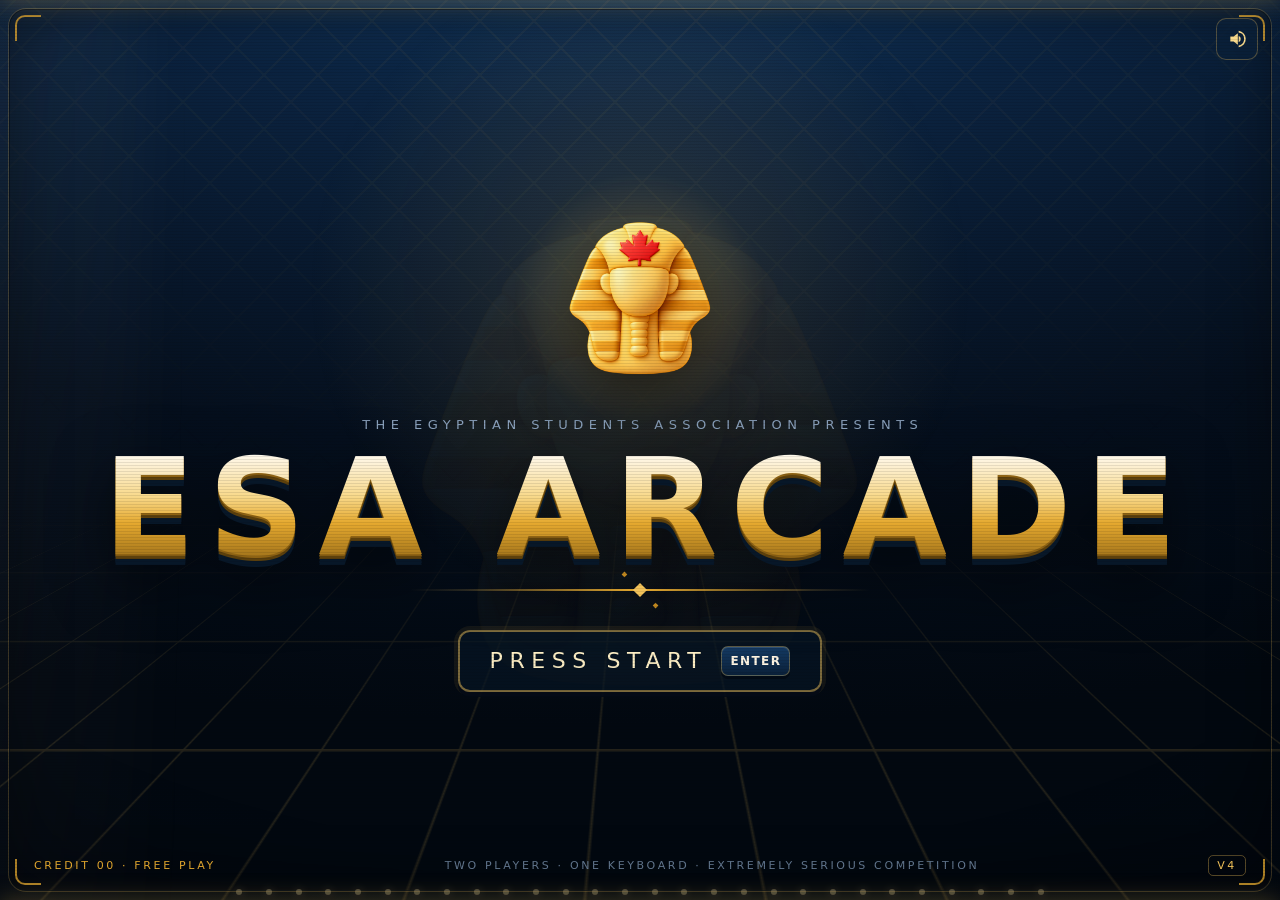
<file: index.html>
<!doctype html>
<html lang="en">
<head>
  <meta charset="utf-8" />
  <meta name="viewport" content="width=device-width, initial-scale=1, viewport-fit=cover" />
  <title>ESA Arcade</title>
  <meta name="description" content="ESA Arcade - a party game collection with Casual, Solo vs CPU and Tournament modes for the Egyptian Students Association." />
  <link rel="icon" href="assets/Branding/Golden Canadian Pharaoh Emblem.png" />
  <link rel="stylesheet" href="css/tokens.css" />
  <link rel="stylesheet" href="css/arcade.css" />
  <link rel="stylesheet" href="css/menus.css" />
  <link rel="stylesheet" href="css/tournament.css" />
  <link rel="stylesheet" href="css/participants.css" />
  <link rel="stylesheet" href="css/solo.css" />
  <link rel="stylesheet" href="css/touch.css" />
</head>
<body>

  <!-- ====================================================================
       Ambient background. Persists behind every screen; frozen in gameplay.
       ==================================================================== -->
  <div id="ambient" aria-hidden="true">
    <div class="amb-pattern"></div>
    <div class="amb-glow"></div>
    <div class="amb-floor"><div class="amb-grid"></div></div>
    <div class="amb-sweep"></div>
    <!-- V4 ambience: a faint breathing ESA emblem, twinkling stars, and
         rare attract-mode moments (glint / scan / emblem pulse). -->
    <div class="amb-emblem"><img src="assets/Branding/Golden Canadian Pharaoh Emblem.png" alt="" draggable="false" /></div>
    <div class="amb-stars">
      <i style="--x:8%;--y:14%;--d:0s"></i><i style="--x:21%;--y:31%;--d:1.7s"></i><i style="--x:34%;--y:9%;--d:3.1s"></i>
      <i style="--x:47%;--y:22%;--d:.9s"></i><i style="--x:61%;--y:12%;--d:2.4s"></i><i style="--x:73%;--y:28%;--d:4.2s"></i>
      <i style="--x:86%;--y:16%;--d:1.2s"></i><i style="--x:93%;--y:38%;--d:3.6s"></i><i style="--x:14%;--y:46%;--d:2.9s"></i>
      <i style="--x:80%;--y:50%;--d:.4s"></i><i style="--x:56%;--y:40%;--d:5s"></i><i style="--x:28%;--y:58%;--d:4.6s"></i>
    </div>
    <div class="amb-glint"></div>
    <div class="amb-scan"></div>
    <div class="amb-dust" id="ambDust"></div>
    <div class="amb-vignette"></div>
  </div>

  <!-- Cabinet bezel: gold frame + marquee bulbs around the whole viewport. -->
  <div id="bezel" aria-hidden="true">
    <div class="bezel-bulbs" id="bezelBulbs"></div>
    <i class="bz-corner tl"></i><i class="bz-corner tr"></i>
    <i class="bz-corner bl"></i><i class="bz-corner br"></i>
  </div>

  <!-- ====================================================================
       Reusable SVG symbols.
       ==================================================================== -->
  <svg width="0" height="0" style="position:absolute" aria-hidden="true" focusable="false">
    <defs>
      <!-- Bomb -->
      <symbol id="icoBomb" viewBox="0 0 100 100">
        <g>
          <path d="M62 24l6-10 9 5-6 10" fill="none" stroke="#c0871f" stroke-width="5" stroke-linecap="round"/>
          <circle cx="79" cy="17" r="6" fill="#f3c35a"/>
          <circle cx="79" cy="17" r="10" fill="#f3c35a" opacity=".3"/>
          <rect x="55" y="23" width="16" height="11" rx="3" transform="rotate(32 63 28)" fill="#c0871f"/>
          <circle cx="45" cy="60" r="29" fill="#111c2c"/>
          <circle cx="45" cy="60" r="29" fill="none" stroke="#2b3d55" stroke-width="2"/>
          <path d="M23 50a28 28 0 0 1 17-17" fill="none" stroke="#5b708d" stroke-width="6" stroke-linecap="round" opacity=".7"/>
          <path d="M16 60h58" stroke="#e5a92f" stroke-width="4" opacity=".55"/>
        </g>
      </symbol>

      <!-- Mallet -->
      <symbol id="icoMallet" viewBox="0 0 100 100">
        <g>
          <rect x="44" y="40" width="12" height="48" rx="6" transform="rotate(18 50 64)" fill="#8e6314"/>
          <rect x="44" y="40" width="12" height="48" rx="6" transform="rotate(18 50 64)" fill="none" stroke="#5c400c" stroke-width="2"/>
          <rect x="18" y="16" width="64" height="34" rx="11" transform="rotate(18 50 33)" fill="#f3c35a"/>
          <rect x="18" y="16" width="64" height="34" rx="11" transform="rotate(18 50 33)" fill="none" stroke="#c0871f" stroke-width="3"/>
          <rect x="26" y="22" width="18" height="10" rx="5" transform="rotate(18 35 27)" fill="#fdeec4" opacity=".75"/>
          <path d="M84 56l9-5M86 66l10 1M78 46l5-9" stroke="#f3c35a" stroke-width="4" stroke-linecap="round" opacity=".8"/>
        </g>
      </symbol>

      <!-- Air hockey puck on a rink -->
      <symbol id="icoPuck" viewBox="0 0 100 100">
        <g>
          <rect x="9" y="20" width="82" height="60" rx="13" fill="#0b2744" stroke="#f3c35a" stroke-width="3.5"/>
          <path d="M50 22v56" stroke="#f3c35a" stroke-width="2.5" opacity=".65"/>
          <circle cx="50" cy="50" r="13" fill="none" stroke="#fff6e4" stroke-width="1.6" opacity=".45"/>
          <rect x="5" y="39" width="7" height="22" rx="2.5" fill="#4aa3ff"/>
          <rect x="88" y="39" width="7" height="22" rx="2.5" fill="#ff6a5c"/>
          <path d="M19 58h15M15 50h17M21 42h11" stroke="#fdeec4" stroke-width="3" stroke-linecap="round" opacity=".7"/>
          <ellipse cx="60" cy="54" rx="13" ry="11" fill="#030b16" opacity=".55"/>
          <circle cx="58" cy="50" r="12.5" fill="#f3c35a" stroke="#8e6314" stroke-width="3"/>
          <circle cx="58" cy="50" r="6.5" fill="#c0871f"/>
          <circle cx="54.5" cy="46.5" r="3" fill="#fdeec4" opacity=".85"/>
        </g>
      </symbol>

      <!-- Trophy -->
      <symbol id="icoTrophy" viewBox="0 0 100 100">
        <path d="M30 14h40v20a20 20 0 0 1-40 0z" fill="#f3c35a" stroke="#c0871f" stroke-width="3"/>
        <path d="M30 20H17a11 11 0 0 0 13 18M70 20h13a11 11 0 0 1-13 18" fill="none" stroke="#c0871f" stroke-width="5" stroke-linecap="round"/>
        <rect x="45" y="53" width="10" height="16" fill="#c0871f"/>
        <path d="M33 69h34l5 13H28z" fill="#e5a92f" stroke="#8e6314" stroke-width="2.5" stroke-linejoin="round"/>
        <rect x="24" y="82" width="52" height="8" rx="2" fill="#8e6314"/>
        <path d="M38 22v12a12 12 0 0 0 6 10" fill="none" stroke="#fdeec4" stroke-width="4" stroke-linecap="round" opacity=".7"/>
        <path d="M50 22l3 6 6 1-4.5 4 1 6-5.5-3-5.5 3 1-6-4.5-4 6-1z" fill="#fff6e4" opacity=".9"/>
      </symbol>

      <!-- Two players -->
      <symbol id="icoVersus" viewBox="0 0 100 100">
        <circle cx="30" cy="34" r="13" fill="#4aa3ff"/>
        <path d="M10 78a20 20 0 0 1 40 0z" fill="#4aa3ff"/>
        <circle cx="70" cy="34" r="13" fill="#ff6a5c"/>
        <path d="M50 78a20 20 0 0 1 40 0z" fill="#ff6a5c"/>
        <path d="M44 50l12 0" stroke="#f3c35a" stroke-width="5" stroke-linecap="round"/>
      </symbol>

      <!-- One player vs the CPU -->
      <symbol id="icoSolo" viewBox="0 0 100 100">
        <circle cx="28" cy="36" r="13" fill="#4aa3ff"/>
        <path d="M8 80a20 20 0 0 1 40 0z" fill="#4aa3ff"/>
        <rect x="56" y="30" width="34" height="34" rx="6" fill="#111c2c" stroke="#f3c35a" stroke-width="3"/>
        <path d="M62 30v-7M73 30v-7M84 30v-7M62 64v7M73 64v7M84 64v7M56 37h-6M56 47h-6M56 57h-6M90 37h6M90 47h6M90 57h6" stroke="#c0871f" stroke-width="3" stroke-linecap="round"/>
        <circle cx="66" cy="44" r="3.6" fill="#ff5468"/>
        <circle cx="80" cy="44" r="3.6" fill="#ff5468"/>
        <path d="M65 54h16" stroke="#f3c35a" stroke-width="3" stroke-linecap="round"/>
        <path d="M44 50h8" stroke="#f3c35a" stroke-width="4" stroke-linecap="round"/>
      </symbol>

      <!-- Bracket -->
      <symbol id="icoBracket" viewBox="0 0 100 100">
        <g fill="none" stroke="#f3c35a" stroke-width="5" stroke-linecap="round" stroke-linejoin="round">
          <path d="M10 18h20v20H10M10 62h20v20H10M30 28h14v44H30M44 50h18"/>
        </g>
        <circle cx="76" cy="50" r="13" fill="#f3c35a"/>
        <path d="M76 43l2 4.5 5 .6-3.6 3.3 1 4.9-4.4-2.5-4.4 2.5 1-4.9-3.6-3.3 5-.6z" fill="#5c400c"/>
      </symbol>
    </defs>
  </svg>

  <div id="app">

    <!-- ==================================================================
         WELCOME / BOOT
         ================================================================== -->
    <section id="welcomeScreen" class="screen" aria-label="Welcome">
      <div class="welcome-inner">
        <div class="welcome-emblem" id="welcomeEmblem">
          <span class="emblem-glow"></span>
          <span class="emblem-legs" aria-hidden="true"><i class="leg l"></i><i class="leg r"></i></span>
          <img src="assets/Branding/Golden Canadian Pharaoh Emblem.png" alt="ESA emblem" />
        </div>
        <div class="welcome-kicker">The Egyptian Students Association presents</div>
        <h1 class="welcome-wordmark" data-text="ESA ARCADE">ESA ARCADE</h1>
        <div class="rule welcome-rule"></div>
        <button class="press-start" id="pressStart" type="button">
          <span class="ps-blink" data-touch-text="Tap to Start">Press Start</span>
          <span class="keycap">Enter</span>
        </button>
      </div>
      <div class="welcome-foot">
        <span class="wf-credit">Credit 00 &middot; Free Play</span>
        <span class="wf-ticker" id="welcomeTicker" data-touch-text="Two players · One screen · Extremely serious competition">Two players &middot; One keyboard &middot; Extremely serious competition</span>
        <span class="wf-ver">V4</span>
      </div>
    </section>

    <!-- ==================================================================
         MODE SELECT
         ================================================================== -->
    <section id="modeScreen" class="screen has-topbar" aria-label="Mode select">
      <div class="mode-inner">
        <header class="screen-head">
          <span class="px-arrow left" aria-hidden="true"></span>
          <h2 class="screen-title">Select Mode</h2>
          <span class="px-arrow right" aria-hidden="true"></span>
        </header>
        <div class="mode-grid" id="modeGrid">
          <button class="mode-card" data-mode="casual" type="button">
            <span class="mc-marquee"><span class="mc-bulbs"></span><span class="mc-title">Casual</span></span>
            <span class="mc-screen"><svg viewBox="0 0 100 100"><use href="#icoVersus" /></svg></span>
            <span class="mc-lines">
              <span>Quick local matches</span>
              <span>Choose 2 fighters &middot; Normal, Evil or Guest</span>
              <span>Play any machine</span>
            </span>
            <span class="mc-cta" data-touch-text="▶ Tap to choose">&#9654; Press Enter</span>
          </button>
          <button class="mode-card" data-mode="solo" type="button">
            <span class="mc-marquee"><span class="mc-bulbs"></span><span class="mc-title">Solo</span></span>
            <span class="mc-screen"><svg viewBox="0 0 100 100"><use href="#icoSolo" /></svg></span>
            <span class="mc-lines">
              <span>Battle CPUs or chase high scores</span>
              <span>VS CPU &middot; Easy, Normal or Hard</span>
              <span>Score Attack &middot; beat your best</span>
            </span>
            <span class="mc-cta" data-touch-text="▶ Tap to choose">&#9654; Press Enter</span>
          </button>
          <button class="mode-card" data-mode="tournament" type="button">
            <span class="mc-marquee"><span class="mc-bulbs"></span><span class="mc-title">Tournament</span></span>
            <span class="mc-screen"><svg viewBox="0 0 100 100"><use href="#icoTrophy" /></svg></span>
            <span class="mc-lines">
              <span>ESA team-bonding championship</span>
              <span>Everyone present plays</span>
              <span>League stage + knockouts</span>
            </span>
            <span class="mc-cta" data-touch-text="▶ Tap to choose">&#9654; Press Enter</span>
          </button>
        </div>
        <p class="nav-hint"><b>&larr; &rarr;</b> choose &middot; <b>Enter</b> select &middot; <b>Esc</b> back</p>
        <p class="touch-hint touch-only">Tap a mode to continue</p>
      </div>
    </section>

    <!-- ==================================================================
         CASUAL CHARACTER SELECT
         ================================================================== -->
    <section id="charSelectScreen" class="screen has-topbar" aria-label="Character select">
      <div class="cs-inner">
        <header class="screen-head">
          <span class="px-arrow left" aria-hidden="true"></span>
          <h2 class="screen-title">Choose Your Fighter</h2>
          <span class="px-arrow right" aria-hidden="true"></span>
        </header>
        <div class="cs-stage">
          <div class="cs-side" id="csSideP1" data-slot="p1"></div>
          <div class="cs-roster-wrap">
            <div class="cs-roster" id="csRoster"></div>
          </div>
          <div class="cs-side" id="csSideP2" data-slot="p2"></div>
        </div>
        <p class="nav-hint" id="csHint"><b>Mouse:</b> click a fighter, then <b>Confirm</b> &middot; P1 first, then P2 &middot; <b>Esc</b> back</p>
        <p class="touch-hint touch-only" id="csTouchHint">Tap a fighter for <b class="t-p1">P1</b>, then one for <b class="t-p2">P2</b></p>
      </div>
    </section>

    <!-- ==================================================================
         SOLO - CHOOSE YOUR FIGHTER
         ================================================================== -->
    <section id="soloSelectScreen" class="screen has-topbar" aria-label="Solo character select">
      <div class="cs-inner so-inner">
        <header class="screen-head">
          <span class="px-arrow left" aria-hidden="true"></span>
          <h2 class="screen-title">Solo &middot; Your Fighter</h2>
          <span class="px-arrow right" aria-hidden="true"></span>
        </header>
        <div class="so-statsrow">
          <div class="so-record" id="soSelectRecord"></div>
          <button class="btn btn-ghost btn-small so-stats-btn" id="soSelectStatsBtn" type="button">Session Stats <span class="kbd-hint">T</span></button>
        </div>
        <div class="so-stage">
          <div class="cs-side so-side" id="soSide" data-slot="p1"></div>
          <div class="cs-roster-wrap">
            <div class="cs-roster" id="soRoster"></div>
          </div>
        </div>
        <p class="nav-hint"><b>W A S D</b> / <b>Arrows</b> move &middot; <b>Space</b> select, then confirm &middot; <b>W S</b> normal / evil &middot; <b>T</b> stats &middot; <b>Esc</b> back</p>
        <p class="touch-hint touch-only" id="soTouchHint">Tap a fighter</p>
      </div>
    </section>

    <!-- ==================================================================
         SOLO - CHOOSE A GAME
         ================================================================== -->
    <section id="soloGamesScreen" class="screen has-topbar" aria-label="Solo game select">
      <div class="so-inner so-games-inner">
        <header class="screen-head">
          <span class="px-arrow left" aria-hidden="true"></span>
          <h2 class="screen-title">Choose Your Game</h2>
          <span class="px-arrow right" aria-hidden="true"></span>
        </header>
        <div class="so-top">
          <div class="so-me-wrap" id="soGamesMe"></div>
          <div class="so-record" id="soGamesRecord"></div>
        </div>
        <div class="so-game-grid" id="soGameGrid"></div>
        <div class="so-foot">
          <button class="btn btn-ghost so-stats-btn" id="soGamesStatsBtn" type="button">Session Stats <span class="kbd-hint">T</span></button>
        </div>
        <p class="nav-hint"><b>&larr; &rarr;</b> choose &middot; <b>Enter</b> play &middot; <b>C</b> change fighter &middot; <b>T</b> stats &middot; <b>Esc</b> back</p>
      </div>
    </section>

    <!-- ==================================================================
         SOLO - CPU DIFFICULTY
         ================================================================== -->
    <section id="soloDiffScreen" class="screen has-topbar" aria-label="CPU difficulty">
      <div class="so-inner so-diff-inner">
        <div class="so-top">
          <div class="so-me-wrap" id="soDiffMe"></div>
          <div class="so-diff-game"><small>Game</small><b id="soDiffGame">Air Hockey</b></div>
        </div>
        <header class="screen-head">
          <span class="px-arrow left" aria-hidden="true"></span>
          <h2 class="screen-title">CPU Difficulty</h2>
          <span class="px-arrow right" aria-hidden="true"></span>
        </header>
        <div class="so-diff-grid" id="soDiffGrid"></div>
        <p class="nav-hint"><b>&larr; &rarr;</b> choose &middot; <b>Enter</b> fight &middot; <b>Esc</b> back</p>
      </div>
    </section>

    <!-- ==================================================================
         SOLO - SESSION STATS
         ================================================================== -->
    <section id="soloStatsScreen" class="screen has-topbar" aria-label="Session stats">
      <div class="so-inner ss-inner">
        <div class="ss-kicker">This Session</div>
        <h2 class="ss-title">Session Stats</h2>
        <div class="ss-body" id="ssBody"></div>
        <p class="ss-note">Solo results from this browser tab only &middot; finished matches count, quits don&rsquo;t.</p>
        <button class="btn btn-gold" id="ssBackBtn" type="button">Back <span class="kbd-hint">Enter</span></button>
      </div>
    </section>

    <!-- ==================================================================
         VS PRESENTATION
         ================================================================== -->
    <section id="vsScreen" class="screen has-topbar vs-screen" aria-label="Versus">
      <div class="vs-half p1" id="vsP1"></div>
      <div class="vs-half p2" id="vsP2"></div>
      <div class="vs-center">
        <span class="vs-glow" aria-hidden="true"></span>
        <img class="vs-emblem" src="assets/Branding/Golden Canadian Pharaoh Emblem.png" alt="" decoding="async" />
        <span class="vs-word-sh" aria-hidden="true">VS</span>
        <span class="vs-word">VS</span>
      </div>
      <div class="vs-flash"></div>
    </section>

    <!-- ==================================================================
         GAME LIBRARY
         ================================================================== -->
    <section id="libraryScreen" class="screen has-topbar" aria-label="Game library">
      <div class="lib-inner">
        <div class="lib-top">
          <div class="matchup" id="libMatchup"></div>
          <button class="btn btn-ghost btn-small" id="changePlayersBtn" type="button">Change Players <span class="kbd-hint">C</span></button>
        </div>
        <header class="screen-head lib-head">
          <h2 class="screen-title">Arcade Floor</h2>
          <span class="lib-count" id="libCount">01 / 03</span>
        </header>
        <div class="lib-floor">
          <button class="px-nav prev" id="libPrev" type="button" aria-label="Previous game"><span class="px-arrow left"></span></button>
          <div class="lib-carousel" id="libCarousel"></div>
          <button class="px-nav next" id="libNext" type="button" aria-label="Next game"><span class="px-arrow right"></span></button>
        </div>
        <div class="lib-dots" id="libDots"></div>
        <p class="nav-hint"><b>&larr; &rarr;</b> or <b>A D</b> browse &middot; <b>Enter</b> play &middot; <b>C</b> change players &middot; <b>Esc</b> back</p>
        <p class="touch-hint touch-only">Swipe to browse &middot; tap the machine to play</p>
      </div>
    </section>

    <!-- ==================================================================
         GAME INTRO
         ================================================================== -->
    <section id="introScreen" class="screen has-topbar" aria-label="Game briefing">
      <div class="intro-inner panel panel-corners">
        <div class="intro-kicker" id="introKicker">Casual Match</div>
        <div class="intro-art" id="introArt"></div>
        <h2 id="introTitle">Bomb Pass</h2>
        <div class="intro-mode" id="introMode"></div>
        <div class="rule intro-rule"></div>
        <p class="intro-rules" id="introRules"></p>
        <div class="intro-controls" id="introControls"></div>
        <div class="intro-actions">
          <button class="btn btn-ghost btn-small" id="introBackBtn" type="button">&larr; Back</button>
          <button class="btn btn-gold" id="introStartBtn" type="button">Start Match <span class="kbd-hint">Enter</span></button>
        </div>
      </div>
    </section>

    <!-- ==================================================================
         PLAY SCREEN
         ================================================================== -->
    <section id="playScreen" class="screen" aria-label="Game">
      <div class="stage">

        <div class="play-bar">
          <button class="btn btn-ghost btn-small pause-btn" id="pauseBtn" type="button" aria-label="Pause">&#10074;&#10074;<span class="pb-word"> Pause</span> <span class="kbd-hint">Esc</span></button>
          <button class="btn btn-ghost btn-small ctl-btn touch-only hidden" id="ctlBtn" type="button" aria-label="Touch controls">&#9881;</button>
          <span class="game-name" id="playTitle">Bomb Pass</span>
          <span class="game-mode" id="playMode"></span>
          <span class="spacer"></span>
          <span class="play-tag hidden" id="playTag"></span>
        </div>

        <div class="hud">
          <div class="hud-player" id="hudP1">
            <span class="hud-face"><img id="faceP1" src="assets/zima_normal.png" alt="" /></span>
            <span class="hud-meta">
              <span class="hud-name" id="nameP1">Player 1</span>
              <span class="hud-keys" id="keysP1">W A S D</span>
            </span>
            <span class="hud-tail">
              <span class="hud-pips" id="pipsP1"></span>
              <span class="hud-score" id="scoreP1">0</span>
            </span>
          </div>

          <div class="hud-center" id="hudCenter">
            <span class="hud-label" id="hudLabel">Time</span>
            <span class="hud-value" id="hudValue">&mdash;</span>
          </div>

          <div class="hud-player is-right" id="hudP2">
            <span class="hud-face"><img id="faceP2" src="assets/shaza_normal.png" alt="" /></span>
            <span class="hud-meta">
              <span class="hud-name" id="nameP2">Player 2</span>
              <span class="hud-keys" id="keysP2">Arrow Keys</span>
            </span>
            <span class="hud-tail">
              <span class="hud-pips" id="pipsP2"></span>
              <span class="hud-score" id="scoreP2">0</span>
            </span>
          </div>
        </div>

        <div class="canvas-frame">
          <canvas id="gameCanvas" width="960" height="540" aria-label="Game arena"></canvas>
          <div class="countdown-layer" id="countdownLayer" aria-live="polite"></div>
          <div class="banner-layer" id="bannerLayer" aria-live="polite"></div>

          <div class="result-overlay hidden" id="resultOverlay">
            <div class="result-card">
              <div class="result-portrait" id="resultPortrait">
                <span class="rp-crop"><img src="assets/Branding/Golden Canadian Pharaoh Emblem.png" alt="" id="resultPortraitImg" /></span>
              </div>
              <div class="result-kicker" id="resultKicker">Match Over</div>
              <h2 id="resultTitle">Winner</h2>
              <div class="result-score">
                <span class="sc" id="resultScoreP1">0</span>
                <i>&ndash;</i>
                <span class="sc" id="resultScoreP2">0</span>
              </div>
              <p class="result-text" id="resultText"></p>
              <div class="result-extra hidden" id="resultExtra"></div>
              <div class="result-actions" id="resultActions"></div>
            </div>
          </div>
        </div>

      </div>
    </section>

    <!-- ==================================================================
         TOURNAMENT - PARTICIPANT SELECT
         ================================================================== -->
    <section id="participantScreen" class="screen has-topbar" aria-label="Tournament participants">
      <div class="ps-inner">
        <header class="screen-head">
          <span class="px-arrow left" aria-hidden="true"></span>
          <h2 class="screen-title">Who&rsquo;s Playing?</h2>
          <span class="px-arrow right" aria-hidden="true"></span>
        </header>
        <p class="screen-sub">Select everyone physically here &mdash; pick <b>Normal</b> or <b>Evil</b> for each fighter, and add <b>Guests</b> for anyone else.</p>
        <div class="ps-roster-wrap"><div class="ps-roster" id="psRoster"></div></div>
        <div class="ps-note hidden" id="psNote"></div>
        <div class="ps-picked-wrap">
          <span class="ps-picked-label">In the tournament</span>
          <div class="ps-picked" id="psPicked" aria-live="polite"></div>
        </div>
        <div class="ps-bar">
          <div class="ps-count" id="psCountBox"><span class="ps-count-label">Selected</span><b><span id="psCount">0</span><i> / </i><span id="psMax">25</span></b></div>
          <div class="ps-format" id="psFormat"></div>
          <div class="ps-actions">
            <button class="btn btn-ghost btn-small hidden" id="psClearGuestsBtn" type="button">Clear Guests</button>
            <button class="btn btn-ghost btn-small" id="psAllBtn" type="button">Select All</button>
            <button class="btn btn-gold" id="psStartBtn" type="button">Start Tournament <span class="kbd-hint">Enter</span></button>
          </div>
        </div>
        <p class="nav-hint"><b>Arrows</b> move &middot; <b>Space</b> choose &middot; <b>N</b> / <b>E</b> normal / evil &middot; <b>G</b> add guest &middot; <b>Enter</b> start &middot; <b>Esc</b> back</p>
        <p class="touch-hint touch-only">Tap a fighter for Normal / Evil &middot; + Add Guest for anyone else &middot; then Start</p>
      </div>
    </section>

    <!-- ==================================================================
         TOURNAMENT - INTRO / FORMAT REVEAL
         ================================================================== -->
    <section id="tourIntroScreen" class="screen has-topbar" aria-label="Tournament introduction">
      <div class="ti-inner">
        <div class="ti-kicker">ESA Arcade presents</div>
        <h2 class="ti-title">The ESA Arcade<br /><span>Championship</span></h2>
        <div class="ti-faces" id="tiFaces"></div>
        <div class="ti-format" id="tiFormat"></div>
        <p class="ti-rules">Win <b>3</b> &middot; Tie <b>1</b> &middot; Loss <b>0</b> &middot; Bye <b>3</b> &mdash; ties broken by wins, then score difference, then a draw of lots.</p>
        <button class="btn btn-gold" id="tiBeginBtn" type="button">Begin Tournament <span class="kbd-hint">Enter</span></button>
      </div>
    </section>

    <!-- ==================================================================
         TOURNAMENT - HUB
         ================================================================== -->
    <section id="hubScreen" class="screen has-topbar" aria-label="Tournament hub">
      <div class="hub-inner">
        <header class="hub-head">
          <div class="hub-phase" id="hubPhase">League Stage</div>
          <h2 class="hub-title" id="hubTitle">Round 1</h2>
          <div class="hub-progress" id="hubProgress"></div>
        </header>
        <div class="hub-grid">
          <div class="hub-panel hub-round" id="hubRound"></div>
          <div class="hub-panel hub-side" id="hubSide"></div>
        </div>
        <div class="hub-actions">
          <button class="btn btn-ghost btn-small" id="hubViewBtn" type="button">View Standings</button>
          <button class="btn btn-gold btn-big" id="hubNextBtn" type="button">Continue <span class="kbd-hint">Enter</span></button>
        </div>
      </div>
    </section>

    <!-- ==================================================================
         TOURNAMENT - GAME DRAW
         ================================================================== -->
    <section id="drawScreen" class="screen has-topbar" aria-label="Game draw">
      <div class="draw-inner">
        <div class="draw-kicker" id="drawKicker">Round 1</div>
        <h2 class="draw-title">Game Draw</h2>
        <div class="draw-machine">
          <div class="draw-window">
            <div class="draw-reel" id="drawReel"></div>
            <div class="draw-selector"><i></i><i></i></div>
          </div>
        </div>
        <div class="draw-excluded hidden" id="drawExcluded"></div>
        <div class="draw-result" id="drawResult">
          <div class="dr-kicker" id="drawResultKicker">Round 1 Game</div>
          <div class="dr-title" id="drawResultTitle"></div>
          <div class="dr-sub" id="drawResultSub"></div>
        </div>
        <button class="btn btn-gold" id="drawContinueBtn" type="button">Skip <span class="kbd-hint">Enter</span></button>
      </div>
    </section>

    <!-- ==================================================================
         TOURNAMENT - FIXTURE REVEAL
         ================================================================== -->
    <section id="fixtureScreen" class="screen has-topbar" aria-label="Fixtures">
      <div class="fx-inner">
        <div class="fx-kicker" id="fxKicker">League Stage</div>
        <h2 class="fx-title" id="fxTitle">Round 1 Fixtures</h2>
        <div class="fx-game" id="fxGame"></div>
        <div class="fx-shuffle" id="fxShuffle"></div>
        <div class="fx-list" id="fxList"></div>
        <button class="btn btn-gold" id="fxContinueBtn" type="button">Continue <span class="kbd-hint">Enter</span></button>
      </div>
    </section>

    <!-- ==================================================================
         TOURNAMENT - STANDINGS
         ================================================================== -->
    <section id="standingsScreen" class="screen has-topbar" aria-label="Standings">
      <div class="st-inner">
        <div class="st-kicker" id="stKicker">League Stage</div>
        <h2 class="st-title" id="stTitle">Standings</h2>
        <div class="st-table-wrap"><div class="st-table" id="stTable"></div></div>
        <div class="st-banner hidden" id="stBanner"></div>
        <button class="btn btn-gold" id="stContinueBtn" type="button">Continue <span class="kbd-hint">Enter</span></button>
      </div>
    </section>

    <!-- ==================================================================
         TOURNAMENT - KNOCKOUT BRACKET
         ================================================================== -->
    <section id="bracketScreen" class="screen has-topbar" aria-label="Knockout bracket">
      <div class="br-inner">
        <div class="br-kicker" id="brKicker">Knockout Stage</div>
        <h2 class="br-title" id="brTitle">The Bracket</h2>
        <div class="br-wrap"><div class="bracket" id="bracket"></div></div>
        <button class="btn btn-gold" id="brContinueBtn" type="button">Continue <span class="kbd-hint">Enter</span></button>
      </div>
    </section>

    <!-- ==================================================================
         TOURNAMENT - THE FINAL
         ================================================================== -->
    <section id="finalScreen" class="screen has-topbar final-screen" aria-label="The final">
      <div class="fn-rays"></div>
      <div class="fn-side a" id="fnA"></div>
      <div class="fn-side b" id="fnB"></div>
      <div class="fn-center">
        <div class="fn-kicker">ESA Arcade Championship</div>
        <h2 class="fn-title">The Final</h2>
        <div class="fn-vs">VS</div>
        <button class="btn btn-gold btn-big" id="fnDrawBtn" type="button">Draw the Final Game <span class="kbd-hint">Enter</span></button>
      </div>
    </section>

    <!-- ==================================================================
         TOURNAMENT - CHAMPION
         ================================================================== -->
    <section id="championScreen" class="screen has-topbar champion-screen" aria-label="Champion">
      <div class="ch-rays"></div>
      <div class="ch-confetti" id="chConfetti"></div>
      <div class="ch-inner">
        <div class="ch-kicker">ESA Arcade</div>
        <h2 class="ch-title">Champion</h2>
        <div class="ch-stage art-box">
          <img class="ch-emblem" src="assets/Branding/Golden Canadian Pharaoh Emblem.png" alt="" />
          <span class="art-frame ch-art" id="chArt"><img class="art-img" src="assets/zima_normal.png" alt="" draggable="false" /></span>
          <svg class="ch-trophy" viewBox="0 0 100 100" aria-hidden="true"><use href="#icoTrophy" /></svg>
        </div>
        <div class="ch-name" id="chName">Zima</div>
        <div class="ch-record" id="chRecord"></div>
        <div class="ch-actions">
          <button class="btn btn-ghost" id="chHomeBtn" type="button">Arcade Home</button>
          <button class="btn btn-gold" id="chAgainBtn" type="button">New Tournament <span class="kbd-hint">Enter</span></button>
        </div>
      </div>
    </section>

  </div>

  <!-- Global top bar: one consistent BACK control + sound toggle. -->
  <div id="topbar">
    <button class="back-btn" id="backBtn" type="button">
      <span class="px-arrow left" aria-hidden="true"></span>
      <span class="bb-label">Back</span>
      <span class="keycap">Esc</span>
    </button>
    <span class="topbar-crumb" id="topbarCrumb"></span>
    <button class="sound-btn" id="soundBtn" type="button" aria-label="Toggle sound">
      <svg class="icon-on" viewBox="0 0 24 24" aria-hidden="true"><path d="M4 9v6h4l5 4V5L8 9H4zm12.5 3a4.5 4.5 0 0 0-2.5-4v8a4.5 4.5 0 0 0 2.5-4zM14 2.2v2.1a7.8 7.8 0 0 1 0 15.4v2.1a9.9 9.9 0 0 0 0-19.6z"/></svg>
      <svg class="icon-off" viewBox="0 0 24 24" aria-hidden="true"><path d="M4 9v6h4l5 4V5L8 9H4zm15.6 3l2.4-2.4-1.4-1.4L18.2 10.6 15.8 8.2l-1.4 1.4 2.4 2.4-2.4 2.4 1.4 1.4 2.4-2.4 2.4 2.4 1.4-1.4z"/></svg>
    </button>
  </div>

  <!-- Modal layer: pause menu, confirmations, standings peek. -->
  <div id="modalLayer" class="hidden"></div>

  <!-- The ESA mascot (attract mode only). The emblem PNG is never altered:
       legs and arms are separate elements drawn around it. -->
  <div id="mascot" aria-hidden="true">
    <div class="m-body">
      <span class="m-arm l"></span><span class="m-arm r"></span>
      <img src="assets/Branding/Golden Canadian Pharaoh Emblem.png" alt="" />
      <span class="m-leg l"></span><span class="m-leg r"></span>
    </div>
    <span class="m-shadow"></span>
  </div>

  <div id="crt" aria-hidden="true"></div>
  <div id="veil" aria-hidden="true">
    <div class="shutter top"></div>
    <div class="shutter bot"></div>
    <div class="veil-seal"><img src="assets/Branding/Golden Canadian Pharaoh Emblem.png" alt="" /></div>
    <div class="veil-line"></div>
  </div>

  <!-- Plain scripts, not modules: this must keep working from file:// -->
  <script src="js/core.js"></script>
  <script src="js/quality.js"></script>
  <script src="js/characters.js"></script>
  <script src="js/participants.js"></script>
  <script src="js/variants.js"></script>
  <script src="js/guests.js"></script>
  <script src="js/controls.js"></script>
  <script src="js/dash.js"></script>
  <script src="js/clutch.js"></script>
  <script src="js/registry.js"></script>
  <script src="js/arena.js"></script>
  <script src="js/bombpass.js"></script>
  <script src="js/coinrush.js"></script>
  <script src="js/bonkbooth.js"></script>
  <script src="js/status-effects.js"></script>
  <script src="js/powerups.js"></script>
  <script src="js/airhockey.js"></script>
  <script src="js/cpu.js"></script>
  <script src="js/cpu-airhockey.js"></script>
  <script src="js/cpu-bombpass.js"></script>
  <script src="js/solo-stats.js"></script>
  <script src="js/tournament.js"></script>
  <script src="js/app.js"></script>
  <script src="js/menus.js"></script>
  <script src="js/tournament-ui.js"></script>
  <script src="js/solo.js"></script>
  <script src="js/attract.js"></script>
  <script src="js/touch.js"></script>
  <script src="js/main.js"></script>
</body>
</html>
</file>
<file: css/tokens.css>
/* ==========================================================================
   ESA ARCADE - Design tokens, reset, typography and shared primitives.
   Everything visual in the arcade is built from the values in :root.
   ========================================================================== */

:root {
  /* --- Navy ------------------------------------------------------------ */
  --navy-900: #030b16;
  --navy-850: #05101f;
  --navy-800: #071728;
  --navy-700: #0a2039;
  --navy-600: #0e2c4d;
  --navy-500: #143a63;
  --navy-400: #1d4e80;

  /* --- Gold ------------------------------------------------------------ */
  --gold-100: #fdeec4;
  --gold-300: #f8d98b;
  --gold-400: #f3c35a;
  --gold-500: #e5a92f;
  --gold-600: #c0871f;
  --gold-700: #8e6314;

  /* --- Neutrals -------------------------------------------------------- */
  --cream: #fff6e4;
  --paper: #f1e5cb;
  --muted: #8ba2bd;
  --muted-dim: #62778f;
  --ink: #081322;

  /* --- Character / accent ---------------------------------------------- */
  --zima: #2f7fd8;
  --zima-deep: #15497f;
  --shaza: #9560ac;
  --shaza-deep: #5d3570;
  --danger: #e8584f;
  --success: #3fbb7d;

  /* --- Player slots (controls belong to the slot, not the character) --- */
  --p1: #4aa3ff;
  --p2: #ff6a5c;

  /* --- Per-game accents ------------------------------------------------ */
  --accent-bomb: #e8584f;
  --accent-coin: #f3c35a;
  --accent-bonk: #4fb7c9;

  /* --- Type ------------------------------------------------------------ */
  --font-display: "Bahnschrift", "DIN Alternate", "Haettenschweiler",
                  "Arial Narrow", "Avenir Next Condensed", "Segoe UI",
                  system-ui, sans-serif;
  --font-ui: "Segoe UI", system-ui, -apple-system, BlinkMacSystemFont,
             "Helvetica Neue", Arial, sans-serif;
  /* Score / counter readouts: a tabular, slightly mechanical face. */
  --font-digits: "Bahnschrift", "DIN Alternate", "Consolas", "Menlo", monospace;

  /* --- Motion ---------------------------------------------------------- */
  --ease-out: cubic-bezier(.22, 1, .36, 1);
  --ease-in-out: cubic-bezier(.65, 0, .35, 1);
  --ease-back: cubic-bezier(.34, 1.56, .64, 1);

  /* --- Elevation ------------------------------------------------------- */
  --shadow-panel: 0 24px 60px rgba(0, 0, 0, .48), inset 0 2px 0 rgba(255, 255, 255, .05);
  --shadow-card: 0 18px 38px rgba(0, 0, 0, .42);
  --glow-gold: 0 0 36px rgba(243, 195, 90, .28);

  /* --- Geometry -------------------------------------------------------- */
  --radius-lg: 22px;
  --radius-md: 14px;
  --radius-sm: 9px;
  --rule-gold: linear-gradient(90deg,
      transparent 0%,
      rgba(243, 195, 90, .15) 12%,
      var(--gold-500) 50%,
      rgba(243, 195, 90, .15) 88%,
      transparent 100%);
}

/* --------------------------------------------------------------------------
   Reset
   -------------------------------------------------------------------------- */
*, *::before, *::after { box-sizing: border-box; }

html, body {
  margin: 0;
  height: 100%;
  background: var(--navy-900);
  color: var(--cream);
  font-family: var(--font-ui);
  -webkit-font-smoothing: antialiased;
}

body {
  overflow: hidden;              /* the arcade is a fixed single-view app */
  overscroll-behavior: none;
}

img { display: block; -webkit-user-drag: none; user-select: none; }
button { font: inherit; color: inherit; border: 0; background: none; cursor: pointer; }
h1, h2, h3, p { margin: 0; }

:focus-visible {
  outline: 3px solid var(--gold-400);
  outline-offset: 3px;
  border-radius: 4px;
}

/* --------------------------------------------------------------------------
   Typography primitives
   -------------------------------------------------------------------------- */
.display {
  font-family: var(--font-display);
  font-weight: 700;
  letter-spacing: .06em;
  line-height: .92;
  text-transform: uppercase;
}

.eyebrow {
  font-family: var(--font-display);
  font-size: 12px;
  font-weight: 700;
  letter-spacing: .34em;
  text-transform: uppercase;
  color: var(--gold-400);
}

.body-copy {
  color: #b9cadd;
  font-size: 15px;
  font-weight: 500;
  line-height: 1.6;
}

/* --------------------------------------------------------------------------
   Egyptian geometric rule - a restrained gold divider used under headers.
   Pure CSS so it costs nothing to render.
   -------------------------------------------------------------------------- */
.rule {
  position: relative;
  height: 10px;
  flex: none;
}
.rule::before {
  content: "";
  position: absolute;
  inset: 4px 0 auto;
  height: 2px;
  background: var(--rule-gold);
}
.rule::after {
  content: "";
  position: absolute;
  left: 50%;
  top: 0;
  width: 10px;
  height: 10px;
  margin-left: -5px;
  background: var(--gold-400);
  transform: rotate(45deg);
  box-shadow: -22px 0 0 -3px var(--gold-600), 22px 0 0 -3px var(--gold-600);
}

/* --------------------------------------------------------------------------
   Panels - navy slab with a gold hairline and notched Egyptian corners.
   -------------------------------------------------------------------------- */
.panel {
  position: relative;
  background:
    linear-gradient(165deg, rgba(29, 78, 128, .55), rgba(5, 16, 31, .92)),
    var(--navy-800);
  border: 1px solid rgba(243, 195, 90, .28);
  border-radius: var(--radius-lg);
  box-shadow: var(--shadow-panel);
}

.panel-corners::before,
.panel-corners::after {
  content: "";
  position: absolute;
  width: 26px;
  height: 26px;
  border: 2px solid var(--gold-500);
  opacity: .7;
  pointer-events: none;
}
.panel-corners::before {
  top: 10px; left: 10px;
  border-right: 0; border-bottom: 0;
  border-top-left-radius: 6px;
}
.panel-corners::after {
  bottom: 10px; right: 10px;
  border-left: 0; border-top: 0;
  border-bottom-right-radius: 6px;
}

/* --------------------------------------------------------------------------
   Buttons
   -------------------------------------------------------------------------- */
.btn {
  position: relative;
  display: inline-flex;
  align-items: center;
  justify-content: center;
  gap: 10px;
  min-height: 48px;
  padding: 0 26px;
  border-radius: 12px;
  font-family: var(--font-display);
  font-size: 16px;
  font-weight: 700;
  letter-spacing: .16em;
  text-transform: uppercase;
  transition: transform .14s var(--ease-out), box-shadow .14s var(--ease-out),
              background .14s var(--ease-out), border-color .14s var(--ease-out);
}

.btn-gold {
  color: #221703;
  background: linear-gradient(180deg, var(--gold-300), var(--gold-500));
  box-shadow: 0 5px 0 var(--gold-700), 0 12px 22px rgba(0, 0, 0, .4),
              inset 0 1px 0 rgba(255, 255, 255, .6);
}
.btn-gold:hover {
  background: linear-gradient(180deg, #fde7ae, var(--gold-400));
  transform: translateY(-2px);
  box-shadow: 0 7px 0 var(--gold-700), 0 16px 28px rgba(0, 0, 0, .45),
              inset 0 1px 0 rgba(255, 255, 255, .7);
}
.btn-gold:active {
  transform: translateY(3px);
  box-shadow: 0 2px 0 var(--gold-700), 0 6px 12px rgba(0, 0, 0, .4),
              inset 0 1px 0 rgba(255, 255, 255, .5);
}

.btn-ghost {
  color: #cfe0f1;
  background: rgba(14, 44, 77, .72);
  border: 1px solid rgba(243, 195, 90, .3);
  box-shadow: 0 4px 0 rgba(3, 11, 22, .8), 0 10px 20px rgba(0, 0, 0, .32);
}
.btn-ghost:hover {
  color: var(--cream);
  background: rgba(20, 58, 99, .9);
  border-color: var(--gold-400);
  transform: translateY(-2px);
}
.btn-ghost:active { transform: translateY(2px); box-shadow: 0 2px 0 rgba(3, 11, 22, .8); }

.btn-small { min-height: 38px; padding: 0 16px; font-size: 13px; letter-spacing: .12em; }
.btn-big { min-height: 56px; padding: 0 34px; font-size: 18px; }
.btn:disabled { opacity: .42; cursor: not-allowed; transform: none !important; filter: grayscale(.5); }

/* Small key hint inside a button: [Enter] */
.kbd-hint {
  display: inline-grid;
  place-items: center;
  min-width: 22px;
  height: 20px;
  padding: 0 6px;
  margin-left: 2px;
  border-radius: 5px;
  font-family: var(--font-display);
  font-size: 10px;
  letter-spacing: .1em;
  line-height: 1;
  background: rgba(3, 11, 22, .22);
  border: 1px solid currentColor;
  opacity: .72;
}
.btn-ghost .kbd-hint { background: rgba(3, 11, 22, .45); }

/* --------------------------------------------------------------------------
   Key caps - used in intro screens and the HUD.
   -------------------------------------------------------------------------- */
.keycap {
  display: inline-grid;
  place-items: center;
  min-width: 34px;
  height: 34px;
  padding: 0 8px;
  border-radius: 7px;
  font-family: var(--font-display);
  font-size: 15px;
  font-weight: 700;
  letter-spacing: .04em;
  color: var(--cream);
  background: linear-gradient(180deg, var(--navy-500), var(--navy-700));
  border: 1px solid rgba(243, 195, 90, .34);
  box-shadow: 0 3px 0 rgba(3, 11, 22, .9), inset 0 1px 0 rgba(255, 255, 255, .12);
}
.keycap.wide { min-width: 86px; font-size: 12px; letter-spacing: .1em; }

/* --------------------------------------------------------------------------
   Utility
   -------------------------------------------------------------------------- */
.hidden { display: none !important; }
.visually-hidden {
  position: absolute; width: 1px; height: 1px;
  margin: -1px; padding: 0; overflow: hidden;
  clip: rect(0 0 0 0); white-space: nowrap; border: 0;
}

@media (prefers-reduced-motion: reduce) {
  *, *::before, *::after {
    animation-duration: .001ms !important;
    animation-iteration-count: 1 !important;
    transition-duration: .001ms !important;
  }
}
</file>
<file: css/arcade.css>
/* ==========================================================================
   ESA ARCADE - Shell, ambient, transitions, welcome, intro, play + HUD.
   Depends on css/tokens.css. Menu screens live in css/menus.css and the
   tournament screens in css/tournament.css.

   GAMEPLAY RULE: body.is-gameplay freezes every decorative animation
   (ambient, dust, bezel bulbs, CRT, mascot). Only the game and its HUD move.
   ========================================================================== */

/* --------------------------------------------------------------------------
   App shell
   -------------------------------------------------------------------------- */
#app {
  position: fixed;
  inset: 0;
  z-index: 2;
}

.screen {
  position: absolute;
  inset: 0;
  display: flex;
  align-items: center;
  justify-content: center;
  padding: 20px clamp(16px, 3vw, 40px);
  opacity: 0;
  visibility: hidden;
  pointer-events: none;
  transition: opacity .28s var(--ease-out), visibility .28s;
}
.screen.has-topbar { padding-top: clamp(64px, 9vh, 78px); padding-bottom: clamp(18px, 3vh, 30px); }
.screen.is-active {
  opacity: 1;
  visibility: visible;
  pointer-events: auto;
}

/* Children of an activating screen drift up into place. */
.screen.is-active .stagger > * {
  animation: riseIn .5s var(--ease-out) backwards;
}
.screen.is-active .stagger > *:nth-child(1) { animation-delay: .04s; }
.screen.is-active .stagger > *:nth-child(2) { animation-delay: .10s; }
.screen.is-active .stagger > *:nth-child(3) { animation-delay: .16s; }
.screen.is-active .stagger > *:nth-child(4) { animation-delay: .22s; }
.screen.is-active .stagger > *:nth-child(5) { animation-delay: .28s; }

@keyframes riseIn {
  from { opacity: 0; transform: translateY(18px); }
  to   { opacity: 1; transform: none; }
}
@keyframes fadeIn { from { opacity: 0; } to { opacity: 1; } }

/* --------------------------------------------------------------------------
   Ambient background - navy field, Egyptian chevrons, a retro horizon
   grid, light sweep and dust. Parallax offsets come from --px / --py.
   -------------------------------------------------------------------------- */
#ambient {
  position: fixed;
  inset: -60px;
  z-index: 0;
  overflow: hidden;
  background:
    radial-gradient(130% 95% at 50% -18%, #1a4a7c 0%, #0b2340 38%, #050f1d 72%, #020810 100%);
}

.amb-pattern {
  position: absolute;
  inset: 0;
  opacity: .05;
  transform: translate3d(calc(var(--px, 0) * 10px), calc(var(--py, 0) * 10px), 0);
  transition: transform .5s var(--ease-out);
  background-image:
    repeating-linear-gradient(135deg,
      transparent 0 18px, var(--gold-400) 18px 20px, transparent 20px 38px),
    repeating-linear-gradient(45deg,
      transparent 0 18px, var(--gold-400) 18px 20px, transparent 20px 38px);
  background-size: 54px 54px;
  -webkit-mask-image: radial-gradient(120% 80% at 50% 0%, #000 10%, transparent 72%);
          mask-image: radial-gradient(120% 80% at 50% 0%, #000 10%, transparent 72%);
}

/* Retro horizon floor: a gold perspective grid fading into the distance. */
.amb-floor {
  position: absolute;
  left: -20%;
  right: -20%;
  bottom: 0;
  height: 46%;
  perspective: 420px;
  perspective-origin: 50% 0%;
  pointer-events: none;
  -webkit-mask-image: linear-gradient(180deg, transparent 0%, #000 55%);
          mask-image: linear-gradient(180deg, transparent 0%, #000 55%);
}
.amb-grid {
  position: absolute;
  inset: 0 0 -60% 0;
  transform-origin: 50% 0%;
  transform: rotateX(62deg);
  opacity: .16;
  background-image:
    linear-gradient(90deg, rgba(243, 195, 90, .9) 1px, transparent 1px),
    linear-gradient(0deg, rgba(243, 195, 90, .9) 1px, transparent 1px);
  background-size: 64px 64px;
  animation: gridRoll 6s linear infinite;
  animation-play-state: paused;
}
@keyframes gridRoll {
  from { background-position: 0 0; }
  to   { background-position: 0 64px; }
}
/* The floor only rolls in attract mode. */
body.is-attract .amb-grid { animation-play-state: running; opacity: .22; }

/* A slow band of warm light drifting across the field. */
.amb-sweep {
  position: absolute;
  top: -30%;
  left: -40%;
  width: 55%;
  height: 170%;
  background: linear-gradient(100deg,
    transparent, rgba(243, 195, 90, .085) 42%, rgba(255, 246, 228, .05) 54%, transparent);
  filter: blur(26px);
  animation: sweep 17s linear infinite;
  pointer-events: none;
}
@keyframes sweep {
  from { transform: translateX(0) rotate(8deg); }
  to   { transform: translateX(300%) rotate(8deg); }
}
body.is-attract .amb-sweep { animation-duration: 9s; }

/* Soft gold pool behind the centre of the composition. */
.amb-glow {
  position: absolute;
  left: 50%;
  top: 34%;
  width: 760px;
  height: 760px;
  margin: -380px 0 0 -380px;
  border-radius: 50%;
  background: radial-gradient(circle, rgba(243, 195, 90, .14), transparent 62%);
  transform: translate3d(calc(var(--px, 0) * 24px), calc(var(--py, 0) * 18px), 0);
  transition: transform .6s var(--ease-out);
  pointer-events: none;
}

.amb-vignette {
  position: absolute;
  inset: 0;
  background: radial-gradient(118% 88% at 50% 44%, transparent 52%, rgba(1, 5, 11, .78) 100%);
  pointer-events: none;
}

.amb-dust { position: absolute; inset: 0; pointer-events: none; }
.dust {
  position: absolute;
  bottom: -14px;
  width: 3px;
  height: 3px;
  border-radius: 50%;
  background: var(--gold-300);
  opacity: 0;
  animation: driftUp linear infinite;
  will-change: transform, opacity;
}
@keyframes driftUp {
  0%   { opacity: 0; transform: translate3d(0, 0, 0) scale(.6); }
  12%  { opacity: .55; }
  75%  { opacity: .4; }
  100% { opacity: 0; transform: translate3d(var(--drift, 30px), -104vh, 0) scale(1.1); }
}

/* GAMEPLAY: the background goes still and dim so the arena owns attention. */
body.is-gameplay .amb-sweep,
body.is-gameplay .amb-dust,
body.is-gameplay .amb-floor { display: none; }
body.is-gameplay .amb-glow { opacity: .35; transform: none; transition: none; }
body.is-gameplay .amb-pattern { transform: none; transition: none; }

/* --------------------------------------------------------------------------
   Transition: an arcade shutter. Two gold-edged panels slam shut, the
   screen swaps behind them, then they open with a CRT line flick.
   Timings match ESA.Screens.go (310ms close, 380ms open).
   -------------------------------------------------------------------------- */
#veil {
  position: fixed;
  inset: 0;
  z-index: 90;
  pointer-events: none;
  overflow: hidden;
}
#veil .shutter {
  position: absolute;
  left: 0;
  right: 0;
  height: 50.5%;
  background:
    repeating-linear-gradient(180deg, rgba(243, 195, 90, .05) 0 2px, transparent 2px 6px),
    linear-gradient(180deg, var(--navy-800), var(--navy-900));
  will-change: transform;
}
#veil .shutter.top {
  top: 0;
  transform: translate3d(0, -101%, 0);
  border-bottom: 3px solid var(--gold-400);
  box-shadow: 0 6px 24px rgba(243, 195, 90, .25);
}
#veil .shutter.bot {
  bottom: 0;
  transform: translate3d(0, 101%, 0);
  border-top: 3px solid var(--gold-400);
  box-shadow: 0 -6px 24px rgba(243, 195, 90, .25);
}
#veil.is-in .shutter { transform: none; transition: transform .29s cubic-bezier(.7, 0, .84, 0); }
/* While the shutters close, taps can't reach the screen being left (no
   second navigation / duplicate action mid-transition). Opening stays
   click-through so the new screen is usable immediately. */
#veil.is-in { pointer-events: auto; }
#veil.is-out .shutter.top { transform: translate3d(0, -101%, 0); transition: transform .36s var(--ease-out) .04s; }
#veil.is-out .shutter.bot { transform: translate3d(0, 101%, 0); transition: transform .36s var(--ease-out) .04s; }

/* Emblem seal on the seam while closed. */
#veil .veil-seal {
  position: absolute;
  left: 50%;
  top: 50%;
  width: 66px;
  height: 66px;
  margin: -33px 0 0 -33px;
  border-radius: 50%;
  background: radial-gradient(circle, var(--navy-600), var(--navy-900));
  border: 2px solid var(--gold-400);
  box-shadow: 0 0 26px rgba(243, 195, 90, .45);
  opacity: 0;
  transform: scale(.4);
}
#veil .veil-seal img { width: 72%; height: 72%; margin: 14%; object-fit: contain; }
#veil.is-in .veil-seal { opacity: 1; transform: scale(1); transition: opacity .15s linear .16s, transform .2s var(--ease-back) .14s; }
#veil.is-out .veil-seal { opacity: 0; transform: scale(1.3); transition: opacity .14s linear, transform .16s linear; }

/* CRT line flick as the shutters part. */
#veil .veil-line {
  position: absolute;
  left: 0;
  right: 0;
  top: 50%;
  height: 2px;
  margin-top: -1px;
  background: #fff8e6;
  box-shadow: 0 0 18px 4px rgba(255, 238, 190, .7);
  opacity: 0;
  transform: scaleX(0);
}
#veil.is-out .veil-line { animation: crtLine .34s ease-out; }
@keyframes crtLine {
  0%   { opacity: 1; transform: scaleX(1); }
  60%  { opacity: .7; transform: scaleX(.6) scaleY(1.6); }
  100% { opacity: 0; transform: scaleX(0); }
}

/* --------------------------------------------------------------------------
   WELCOME / BOOT
   -------------------------------------------------------------------------- */
#welcomeScreen { flex-direction: column; }
.welcome-inner {
  display: flex;
  flex-direction: column;
  align-items: center;
  gap: clamp(8px, 1.8vh, 18px);
  text-align: center;
}

.welcome-emblem {
  position: relative;
  width: clamp(124px, 20vh, 210px);
  aspect-ratio: 1;
  flex: none;
  margin-bottom: clamp(6px, 1.4vh, 14px);
  transform: translate3d(calc(var(--px, 0) * -16px), calc(var(--py, 0) * -12px), 0);
  transition: transform .5s var(--ease-out);
}
.welcome-emblem img {
  position: relative;
  z-index: 2;
  width: 100%;
  height: 100%;
  object-fit: contain;
  filter: drop-shadow(0 18px 26px rgba(0, 0, 0, .55));
  animation: emblemFloat 6.5s ease-in-out infinite;
}
.welcome-emblem .emblem-glow {
  position: absolute;
  inset: -28%;
  border-radius: 50%;
  background: radial-gradient(circle, rgba(243, 195, 90, .32), transparent 64%);
  animation: emblemHalo 6.5s ease-in-out infinite;
  pointer-events: none;
}
@keyframes emblemFloat {
  0%, 100% { transform: translateY(0) rotate(-.6deg); }
  50%      { transform: translateY(-13px) rotate(.6deg); }
}
@keyframes emblemHalo {
  0%, 100% { opacity: .62; transform: scale(1); }
  50%      { opacity: 1;   transform: scale(1.07); }
}
body.is-attract .welcome-emblem img { animation-duration: 3.6s; }

/* --- The emblem's secret legs (attract mode skit). Separate elements:
       the emblem artwork itself is never touched. ------------------------ */
.emblem-legs {
  position: absolute;
  left: 50%;
  bottom: 3%;
  z-index: 1;
  width: 40%;
  height: 26%;
  margin-left: -20%;
  pointer-events: none;
}
.emblem-legs .leg {
  position: absolute;
  top: 0;
  width: 15%;
  height: 100%;
  border-radius: 8px;
  background: linear-gradient(90deg, #c0871f, #e5a92f 50%, #a87518);
  transform-origin: 50% 0;
  transform: scaleY(0);
  transition: transform .28s var(--ease-back);
}
.emblem-legs .leg::after {
  content: "";
  position: absolute;
  bottom: -6px;
  width: 260%;
  height: 12px;
  border-radius: 10px 12px 6px 6px;
  background: #3a2a10;
  box-shadow: inset 0 2px 0 rgba(255, 255, 255, .18);
}
.emblem-legs .leg.l { left: 24%; }
.emblem-legs .leg.l::after { right: -20%; }
.emblem-legs .leg.r { right: 24%; }
.emblem-legs .leg.r::after { left: -20%; }

.welcome-emblem.is-walking { animation: emblemWaddle 4.6s var(--ease-in-out); }
.welcome-emblem.is-walking .leg { transform: scaleY(1) translateY(70%); }
.welcome-emblem.is-walking .leg.l { animation: stepL .3s ease-in-out .3s 11 alternate; }
.welcome-emblem.is-walking .leg.r { animation: stepR .3s ease-in-out .3s 11 alternate; }
.welcome-emblem.is-walking img { animation: emblemBob .3s ease-in-out .3s 12 alternate; }
@keyframes stepL { from { transform: scaleY(1) translateY(70%) rotate(18deg); } to { transform: scaleY(1) translateY(70%) rotate(-14deg); } }
@keyframes stepR { from { transform: scaleY(1) translateY(70%) rotate(-14deg); } to { transform: scaleY(1) translateY(70%) rotate(18deg); } }
@keyframes emblemBob { from { transform: translateY(-14px) rotate(-3deg); } to { transform: translateY(-20px) rotate(3deg); } }
@keyframes emblemWaddle {
  0%   { translate: 0 0; }
  22%  { translate: -70px 0; }
  30%  { translate: -70px -8px; }
  52%  { translate: 60px 0; }
  60%  { translate: 60px -8px; }
  82%  { translate: 0 0; }
  100% { translate: 0 0; }
}

.welcome-kicker {
  font-family: var(--font-display);
  font-size: clamp(10px, 1.3vw, 13px);
  letter-spacing: .42em;
  margin-right: -.42em;
  text-transform: uppercase;
  color: var(--muted);
}

/* Chrome-gold wordmark with a stacked retro extrusion. */
.welcome-wordmark {
  position: relative;
  font-family: var(--font-display);
  font-weight: 700;
  text-transform: uppercase;
  line-height: .9;
  font-size: clamp(54px, 10.5vw, 140px);
  letter-spacing: .1em;
  margin-right: -.1em;
  background: linear-gradient(180deg, #fffaf0 4%, var(--gold-300) 40%, var(--gold-500) 62%, var(--gold-700) 100%);
  -webkit-background-clip: text;
          background-clip: text;
  color: transparent;
  -webkit-text-fill-color: transparent;
  filter: drop-shadow(0 2px 0 #8e6314) drop-shadow(0 3px 0 #5c400c) drop-shadow(0 6px 0 #071728)
          drop-shadow(0 18px 30px rgba(0, 0, 0, .55));
}
/* Scanline glint across the wordmark. */
.welcome-wordmark::after {
  content: attr(data-text);
  position: absolute;
  inset: 0;
  background: linear-gradient(100deg, transparent 40%, rgba(255, 255, 255, .85) 50%, transparent 60%);
  background-size: 250% 100%;
  -webkit-background-clip: text;
          background-clip: text;
  color: transparent;
  -webkit-text-fill-color: transparent;
  animation: glint 6s ease-in-out infinite;
  pointer-events: none;
}
@keyframes glint {
  0%, 62%  { background-position: 120% 0; }
  100%     { background-position: -40% 0; }
}

.welcome-rule { width: min(460px, 70vw); }

.press-start {
  display: inline-flex;
  align-items: center;
  gap: 14px;
  margin-top: clamp(6px, 2vh, 22px);
  padding: 14px 30px;
  border-radius: 12px;
  border: 2px solid rgba(243, 195, 90, .5);
  background: rgba(7, 23, 40, .62);
  box-shadow: 0 5px 0 rgba(3, 11, 22, .9), 0 0 0 4px rgba(243, 195, 90, .07);
  font-family: var(--font-display);
  font-size: clamp(16px, 2vw, 22px);
  letter-spacing: .3em;
  text-transform: uppercase;
  color: var(--gold-100);
  transition: transform .15s var(--ease-out), border-color .15s, background .15s;
}
.press-start:hover { transform: translateY(-2px); border-color: var(--gold-400); background: rgba(20, 58, 99, .78); }
.press-start .ps-blink { animation: arcadeBlink 1.05s steps(1) infinite; }
.press-start .keycap { font-size: 12px; letter-spacing: .12em; height: 30px; }
@keyframes arcadeBlink {
  0%, 62%  { opacity: 1; }
  63%, 100% { opacity: .18; }
}

.welcome-foot {
  position: absolute;
  left: 34px;
  right: 34px;
  bottom: 24px;
  display: flex;
  align-items: center;
  gap: 18px;
  font-family: var(--font-display);
  font-size: 11px;
  letter-spacing: .24em;
  text-transform: uppercase;
  color: var(--muted-dim);
}
.welcome-foot .wf-credit { color: var(--gold-500); flex: none; }
.welcome-foot .wf-ticker { flex: 1; text-align: center; }
.welcome-foot .wf-ticker.is-in { animation: tickerIn .5s var(--ease-out); }
.welcome-foot .wf-ver {
  flex: none;
  padding: 3px 8px;
  border: 1px solid rgba(243, 195, 90, .35);
  border-radius: 5px;
  color: var(--gold-400);
}
@keyframes tickerIn { from { opacity: 0; transform: translateY(8px); } to { opacity: 1; transform: none; } }

/* Launch: the emblem leaps, everything else drops away. */
#welcomeScreen.is-launching .welcome-emblem img { animation: emblemLaunch .5s var(--ease-in-out) forwards; }
#welcomeScreen.is-launching .welcome-wordmark,
#welcomeScreen.is-launching .welcome-kicker,
#welcomeScreen.is-launching .welcome-rule,
#welcomeScreen.is-launching .press-start { animation: dropAway .36s var(--ease-out) forwards; }
@keyframes emblemLaunch {
  30%  { transform: translateY(8px) scale(1.06, .9); }
  100% { transform: translateY(-18vh) scale(.5); opacity: 0; }
}
@keyframes dropAway {
  to { opacity: 0; transform: translateY(16px); }
}

/* --------------------------------------------------------------------------
   INTRO SCREEN (game briefing)
   -------------------------------------------------------------------------- */
#introScreen .intro-inner {
  width: min(760px, 100%);
  max-height: 100%;
  padding: clamp(18px, 3.4vh, 36px) clamp(18px, 3vw, 40px);
  display: flex;
  flex-direction: column;
  align-items: center;
  gap: clamp(7px, 1.4vh, 14px);
  text-align: center;
  border-color: color-mix(in srgb, var(--accent, var(--gold-400)) 50%, transparent);
  animation: riseIn .45s var(--ease-out);
}
.intro-kicker {
  font-family: var(--font-display);
  font-size: 12px;
  letter-spacing: .34em;
  margin-right: -.34em;
  text-transform: uppercase;
  color: var(--gold-400);
}
.intro-art { width: clamp(56px, 10vh, 88px); height: clamp(56px, 10vh, 88px); }
.intro-art svg, .intro-art img { width: 100%; height: 100%; overflow: visible; object-fit: contain; }
.intro-inner h2 {
  font-family: var(--font-display);
  font-size: clamp(32px, 5.2vw, 56px);
  letter-spacing: .08em;
  text-transform: uppercase;
  color: var(--cream);
  line-height: .95;
}
.intro-mode {
  font-family: var(--font-display);
  font-size: 12px;
  letter-spacing: .24em;
  text-transform: uppercase;
  color: var(--accent, var(--gold-300));
  padding: 4px 12px;
  border-radius: 999px;
  border: 1px solid color-mix(in srgb, var(--accent, var(--gold-400)) 55%, transparent);
}
.intro-rule { width: min(360px, 76%); }
.intro-rules {
  max-width: 520px;
  font-size: 15px;
  font-weight: 500;
  line-height: 1.6;
  color: #b4c7da;
}
.intro-rules b { color: var(--gold-300); font-weight: 700; }

/* Two equal columns that are allowed to SHRINK (minmax(0, 1fr)): a plain
   1fr track never goes below its content, so five key caps + a long name
   (EVIL SHAZA, a Guest) pushed the right panel out of the card. */
.intro-controls {
  display: grid;
  grid-template-columns: minmax(0, 1fr) minmax(0, 1fr);
  gap: 12px;
  width: 100%;
  min-width: 0;
  margin: 2px 0 4px;
}
.ctrl {
  display: flex;
  align-items: center;
  gap: clamp(8px, 1vw, 12px);
  min-width: 0;
  padding: 12px clamp(10px, 1.2vw, 14px);
  border-radius: var(--radius-md);
  background: rgba(5, 16, 31, .66);
  border: 1px solid rgba(255, 255, 255, .08);
  border-top: 3px solid var(--pc, var(--gold-500));
  text-align: left;
}
.ctrl-face {
  width: 44px;
  height: 44px;
  flex: none;
  border-radius: 50%;
  overflow: hidden;
  background: #e9ddc6;
  border: 2px solid var(--pc);
}
.ctrl-face img { width: 100%; height: 100%; object-fit: cover; }
.ctrl-text { display: flex; flex-direction: column; min-width: 0; flex: 1; }
.ctrl-slot {
  font-family: var(--font-display);
  font-size: 10px;
  letter-spacing: .22em;
  color: var(--muted);
}
.ctrl-name {
  font-family: var(--font-display);
  font-size: 16px;
  letter-spacing: .12em;
  text-transform: uppercase;
  color: var(--cream);
  white-space: nowrap;
  overflow: hidden;
  text-overflow: ellipsis;
}
/* Key caps keep their size while there is room, then shrink, then wrap -
   always inside their own panel. */
.ctrl-keys { display: flex; flex-wrap: wrap; justify-content: flex-end; gap: 4px; align-items: center; flex: 0 1 auto; min-width: 0; }
.ctrl-keys .keycap { min-width: clamp(22px, 2.3vw, 30px); height: clamp(24px, 2.6vw, 30px); font-size: clamp(11px, 1.1vw, 13px); padding: 0 clamp(3px, .5vw, 6px); }
.ctrl-keys .so-cpu-chip { white-space: normal; text-align: center; }

.intro-actions { display: flex; gap: 12px; align-items: center; margin-top: 4px; }

/* --------------------------------------------------------------------------
   PLAY SCREEN
   -------------------------------------------------------------------------- */
#playScreen { padding: 14px 20px; align-items: center; }

.stage {
  /* One width drives the HUD and the arena so they read as one object.
     --stage-chrome reserves room for the top bar, HUD and padding. */
  --stage-chrome: 214px;
  width: min(1120px, 100%, calc((100vh - var(--stage-chrome)) * 16 / 9));
  display: flex;
  flex-direction: column;
  gap: 9px;
}

.play-bar {
  display: flex;
  align-items: center;
  gap: 12px;
}
.play-bar .game-name {
  font-family: var(--font-display);
  font-size: 17px;
  letter-spacing: .2em;
  text-transform: uppercase;
  color: var(--gold-300);
}
.play-bar .game-mode {
  font-size: 11px;
  font-weight: 600;
  letter-spacing: .12em;
  text-transform: uppercase;
  color: var(--muted-dim);
  padding-left: 12px;
  margin-left: 2px;
  border-left: 1px solid rgba(255, 255, 255, .12);
}
.play-bar .spacer { flex: 1; }

/* --- HUD ---------------------------------------------------------------- */
.hud {
  display: grid;
  grid-template-columns: 1fr auto 1fr;
  gap: 10px;
  align-items: stretch;
}

.hud-player {
  display: flex;
  align-items: center;
  gap: 12px;
  padding: 9px 16px;
  border-radius: var(--radius-md) var(--radius-md) 4px 4px;
  background: linear-gradient(180deg, rgba(14, 44, 77, .92), rgba(5, 16, 31, .95));
  border: 1px solid rgba(255, 255, 255, .07);
  border-bottom: 2px solid var(--pc);
  min-width: 0;
}
.hud-player.is-right { flex-direction: row-reverse; text-align: right; }

.hud-face {
  width: 42px;
  height: 42px;
  flex: none;
  border-radius: 50%;
  object-fit: cover;
  object-position: center 18%;
  background: #e9ddc6;
  border: 2px solid var(--pc);
  box-shadow: 0 3px 9px rgba(0, 0, 0, .45);
}
.hud-meta { min-width: 0; }
.hud-name {
  display: block;
  font-family: var(--font-display);
  font-size: 16px;
  letter-spacing: .16em;
  text-transform: uppercase;
  color: var(--cream);
  line-height: 1.1;
}
.hud-keys {
  display: block;
  font-size: 10px;
  font-weight: 700;
  letter-spacing: .14em;
  color: var(--muted-dim);
  white-space: nowrap;
  overflow: hidden;
  text-overflow: ellipsis;
}

.hud-tail { margin-left: auto; display: flex; align-items: center; gap: 12px; }
.hud-player.is-right .hud-tail { margin-left: 0; margin-right: auto; flex-direction: row-reverse; }

.hud-score {
  font-family: var(--font-display);
  font-size: 32px;
  font-weight: 700;
  line-height: 1;
  color: var(--gold-300);
  font-variant-numeric: tabular-nums;
  min-width: 42px;
  text-align: center;
}
.hud-score.bump { animation: scoreBump .42s var(--ease-back); }
@keyframes scoreBump {
  0%   { transform: scale(1);    color: var(--gold-300); text-shadow: none; }
  32%  { transform: scale(1.42); color: #fffdf4; text-shadow: 0 0 22px rgba(243, 195, 90, .9); }
  100% { transform: scale(1);    color: var(--gold-300); text-shadow: none; }
}
.hud-score.bump-down { animation: scoreDown .42s var(--ease-out); }
@keyframes scoreDown {
  0%   { transform: scale(1); color: var(--gold-300); }
  32%  { transform: scale(.78); color: var(--danger); }
  100% { transform: scale(1); color: var(--gold-300); }
}

/* Round pips (Bomb Pass) */
.hud-pips { display: flex; gap: 5px; }
.hud-player.is-right .hud-pips { flex-direction: row-reverse; }
.pip {
  width: 11px;
  height: 11px;
  border-radius: 50%;
  background: rgba(255, 255, 255, .11);
  border: 1px solid rgba(255, 255, 255, .16);
  transition: background .3s var(--ease-out), box-shadow .3s var(--ease-out);
}
.pip.on {
  background: var(--gold-400);
  border-color: var(--gold-300);
  box-shadow: 0 0 12px rgba(243, 195, 90, .75);
}
.pip.just-on { animation: pipPop .5s var(--ease-back); }
@keyframes pipPop {
  0%   { transform: scale(.4); }
  55%  { transform: scale(1.6); }
  100% { transform: scale(1); }
}

/* HUD centre module - timer / round counter */
.hud-center {
  display: flex;
  flex-direction: column;
  align-items: center;
  justify-content: center;
  gap: 1px;
  min-width: 132px;
  padding: 6px 20px;
  border-radius: var(--radius-md) var(--radius-md) 4px 4px;
  background: linear-gradient(180deg, rgba(14, 44, 77, .92), rgba(5, 16, 31, .95));
  border: 1px solid rgba(255, 255, 255, .07);
  border-bottom: 2px solid var(--gold-500);
}
.hud-label {
  font-family: var(--font-display);
  font-size: 10px;
  letter-spacing: .26em;
  margin-right: -.26em;
  text-transform: uppercase;
  color: var(--muted);
}
.hud-value {
  font-family: var(--font-display);
  font-size: 28px;
  line-height: 1.05;
  color: var(--cream);
  font-variant-numeric: tabular-nums;
  letter-spacing: .04em;
  transition: color .3s var(--ease-out);
}
/* Final stretch emphasis */
.hud-center.is-urgent { border-bottom-color: var(--danger); }
.hud-center.is-urgent .hud-value { color: var(--danger); animation: urgentTick 1s var(--ease-out) infinite; }
.hud-center.is-urgent .hud-label { color: var(--danger); }
@keyframes urgentTick {
  0%   { transform: scale(1.14); text-shadow: 0 0 20px rgba(232, 88, 79, .8); }
  40%  { transform: scale(1);    text-shadow: none; }
  100% { transform: scale(1);    text-shadow: none; }
}

/* --- Arena frame -------------------------------------------------------- */
.canvas-frame {
  position: relative;
  width: 100%;
  aspect-ratio: 16 / 9;
  border-radius: var(--radius-lg);
  overflow: hidden;
  border: 1px solid rgba(243, 195, 90, .38);
  box-shadow: 0 22px 52px rgba(0, 0, 0, .55), inset 0 0 0 1px rgba(0, 0, 0, .5);
  background: #10182a;
}
#gameCanvas { display: block; width: 100%; height: 100%; }

/* Soft inner vignette so the arena sits inside the frame. */
.canvas-frame::after {
  content: "";
  position: absolute;
  inset: 0;
  pointer-events: none;
  box-shadow: inset 0 0 70px rgba(5, 14, 26, .5);
  border-radius: inherit;
}

/* --- Countdown ---------------------------------------------------------- */
.countdown-layer {
  position: absolute;
  inset: 0;
  display: grid;
  place-items: center;
  pointer-events: none;
  z-index: 4;
}
/* Darkened pool behind the numerals so they stay legible on pale sandstone. */
.countdown-layer:not(:empty) {
  background: radial-gradient(circle at 50% 50%,
    rgba(3, 11, 22, .62) 0%, rgba(3, 11, 22, .34) 38%, rgba(3, 11, 22, 0) 68%);
}
.countdown-num {
  font-family: var(--font-display);
  font-size: 19vmin;
  line-height: 1;
  letter-spacing: .04em;
  color: var(--cream);
  -webkit-text-stroke: 4px rgba(4, 12, 23, .92);
  paint-order: stroke fill;
  text-shadow: 0 10px 0 rgba(3, 11, 22, .5), 0 0 70px rgba(243, 195, 90, .6);
  animation: countPop .85s var(--ease-out) forwards;
}
.countdown-num.is-go {
  font-size: 23vmin;
  color: var(--gold-300);
  text-shadow: 0 10px 0 rgba(3, 11, 22, .55), 0 0 90px rgba(243, 195, 90, .95);
  animation: goPop .72s var(--ease-out) forwards;
}
@keyframes countPop {
  0%   { opacity: 0; transform: scale(2.1); }
  26%  { opacity: 1; transform: scale(1); }
  70%  { opacity: 1; transform: scale(1); }
  100% { opacity: 0; transform: scale(.74); }
}
@keyframes goPop {
  0%   { opacity: 0; transform: scale(.4); }
  22%  { opacity: 1; transform: scale(1.22); }
  40%  { transform: scale(1); }
  72%  { opacity: 1; transform: scale(1.03); }
  100% { opacity: 0; transform: scale(1.5); }
}
/* Expanding gold ring behind each beat. */
.countdown-ring {
  position: absolute;
  width: 16vmin;
  height: 16vmin;
  border-radius: 50%;
  border: 3px solid var(--gold-400);
  animation: ringOut .85s var(--ease-out) forwards;
}
@keyframes ringOut {
  0%   { opacity: .75; transform: scale(.4); }
  100% { opacity: 0;   transform: scale(2.6); }
}

/* --- In-arena banner ---------------------------------------------------- */
.banner-layer {
  position: absolute;
  inset: 0;
  display: grid;
  place-items: center;
  pointer-events: none;
  z-index: 5;
}
.banner {
  display: flex;
  flex-direction: column;
  align-items: center;
  gap: 6px;
  padding: 18px 46px;
  border-radius: var(--radius-md);
  background: linear-gradient(170deg, rgba(14, 44, 77, .96), rgba(4, 13, 25, .97));
  border: 1px solid rgba(243, 195, 90, .45);
  box-shadow: 0 20px 48px rgba(0, 0, 0, .6);
  animation: bannerIn .42s var(--ease-back);
}
.banner.is-out { animation: bannerOut .3s var(--ease-out) forwards; }
.banner .b-kicker {
  font-family: var(--font-display);
  font-size: 11px;
  letter-spacing: .32em;
  margin-right: -.32em;
  text-transform: uppercase;
  color: var(--gold-400);
}
.banner .b-main {
  font-family: var(--font-display);
  font-size: clamp(24px, 4.2vw, 40px);
  letter-spacing: .07em;
  text-transform: uppercase;
  color: var(--cream);
  line-height: 1;
}
@keyframes bannerIn {
  0%   { opacity: 0; transform: translateY(22px) scale(.9); }
  100% { opacity: 1; transform: none; }
}
@keyframes bannerOut {
  to { opacity: 0; transform: translateY(-14px) scale(.96); }
}

/* --- Result overlay ----------------------------------------------------- */
.result-overlay {
  position: absolute;
  inset: 0;
  z-index: 6;
  display: grid;
  place-items: center;
  padding: 18px;
  background: rgba(2, 9, 18, .62);
  -webkit-backdrop-filter: blur(6px);
          backdrop-filter: blur(6px);
  animation: fadeIn .3s var(--ease-out);
}
@keyframes fadeIn { from { opacity: 0; } to { opacity: 1; } }

.result-card {
  position: relative;
  width: min(480px, 94%);
  padding: 26px 30px 24px;
  text-align: center;
  display: flex;
  flex-direction: column;
  align-items: center;
  gap: 9px;
  border-radius: var(--radius-lg);
  background: linear-gradient(170deg, rgba(20, 58, 99, .97), rgba(4, 13, 25, .98));
  border: 1px solid rgba(243, 195, 90, .5);
  box-shadow: 0 30px 70px rgba(0, 0, 0, .65), var(--glow-gold);
  animation: resultIn .5s var(--ease-back);
}
@keyframes resultIn {
  0%   { opacity: 0; transform: translateY(26px) scale(.92); }
  100% { opacity: 1; transform: none; }
}

.result-portrait {
  position: relative;
  width: 104px;
  height: 104px;
  flex: none;
  margin-top: -2px;
}
.result-portrait .rp-crop {
  position: relative;
  display: block;
  width: 100%;
  height: 100%;
  overflow: hidden;
  border-radius: 50%;
  background: #e9ddc6;
  border: 3px solid var(--gold-400);
  box-shadow: 0 10px 26px rgba(0, 0, 0, .55);
  animation: portraitIn .6s var(--ease-back) .08s backwards;
}
.result-portrait::before {
  content: "";
  position: absolute;
  inset: -16px;
  border-radius: 50%;
  background: radial-gradient(circle, rgba(243, 195, 90, .4), transparent 66%);
  animation: emblemHalo 3s ease-in-out infinite;
  pointer-events: none;
}
@keyframes portraitIn {
  0%   { opacity: 0; transform: scale(.4) rotate(-12deg); }
  100% { opacity: 1; transform: none; }
}
/* Draw state shows the emblem instead of a winner portrait. */
.result-portrait.is-draw .rp-crop {
  background: transparent;
  border-color: rgba(243, 195, 90, .4);
}

.result-kicker {
  font-family: var(--font-display);
  font-size: 11px;
  letter-spacing: .34em;
  margin-right: -.34em;
  text-transform: uppercase;
  color: var(--gold-400);
}
.result-card h2 {
  font-family: var(--font-display);
  font-size: clamp(32px, 6vw, 50px);
  letter-spacing: .06em;
  text-transform: uppercase;
  line-height: .96;
  background: linear-gradient(180deg, #fffaf0, var(--gold-400));
  -webkit-background-clip: text;
          background-clip: text;
  color: transparent;
  -webkit-text-fill-color: transparent;
}
.result-score {
  display: flex;
  align-items: center;
  gap: 14px;
  font-family: var(--font-display);
  font-size: 30px;
  font-variant-numeric: tabular-nums;
  color: var(--cream);
}
.result-score i { font-style: normal; color: var(--gold-600); font-size: 22px; }
.result-score .sc { min-width: 46px; }
.result-text {
  font-size: 13.5px;
  font-weight: 500;
  color: #a9bdd2;
  line-height: 1.5;
  max-width: 360px;
}
.result-actions { display: flex; gap: 10px; flex-wrap: wrap; justify-content: center; margin-top: 6px; }

.result-actions .btn.is-default { box-shadow: 0 5px 0 var(--gold-700), 0 0 0 3px rgba(243, 195, 90, .3), 0 12px 22px rgba(0, 0, 0, .4); }

/* Result protection (js/arena.js initResultGuard): a thin gold line that
   drains over 5 s while stray taps / Esc can't dismiss the card. */
.result-guard {
  position: absolute;
  left: 26px;
  right: 26px;
  bottom: 9px;
  height: 3px;
  border-radius: 2px;
  overflow: hidden;
  background: rgba(243, 195, 90, .14);
  opacity: 0;
  transition: opacity .45s var(--ease-out);
  pointer-events: none;
}
.result-guard span {
  display: block;
  height: 100%;
  border-radius: inherit;
  background: linear-gradient(90deg, var(--gold-600), var(--gold-400));
  transform-origin: left center;
  transform: scaleX(0);
}
.result-card.is-guarded .result-guard { opacity: .9; }
.result-card.is-guarded .result-guard span { animation: resultGuard 5s linear forwards; }
@keyframes resultGuard { from { transform: scaleX(1); } to { transform: scaleX(0); } }

/* --- Play bar extras ----------------------------------------------------- */
.pause-btn { gap: 8px; }
.play-tag {
  font-family: var(--font-display);
  font-size: 11px;
  letter-spacing: .2em;
  text-transform: uppercase;
  color: var(--gold-300);
  padding: 6px 12px;
  border-radius: 999px;
  border: 1px solid rgba(243, 195, 90, .4);
  background: rgba(7, 23, 40, .7);
  white-space: nowrap;
}

/* Paused: freeze in-arena DOM animations (countdown, banner, HUD pulses). */
#playScreen.is-paused .countdown-layer *,
#playScreen.is-paused .banner-layer *,
#playScreen.is-paused .hud * { animation-play-state: paused !important; }
#playScreen.is-paused .canvas-frame { filter: saturate(.55) brightness(.7); transition: filter .2s; }

/* --------------------------------------------------------------------------
   Responsive - the arcade targets laptops and desktops.
   -------------------------------------------------------------------------- */
@media (max-width: 900px) {
  .intro-controls { grid-template-columns: 1fr; }
  .stage { --stage-chrome: 190px; }
  .welcome-foot .wf-ticker { display: none; }
}

@media (max-height: 820px) {
  .intro-rules { font-size: 14px; line-height: 1.5; }
}

@media (max-height: 700px) {
  .stage { --stage-chrome: 186px; }
  .hud-score { font-size: 26px; }
  .hud-face { width: 36px; height: 36px; }
  .hud-center { min-width: 112px; }
  .hud-value { font-size: 23px; }
  .intro-art { display: none; }
}

/* --------------------------------------------------------------------------
   Character crops. Faces and tiles are square overflow:hidden boxes; the
   <img> inside is positioned from the registry trim data (ESA.headStyle).
   -------------------------------------------------------------------------- */
.hud-face { position: relative; display: block; overflow: hidden; }
.hud-face img, .rp-crop img { display: block; }

/* --------------------------------------------------------------------------
   V4 AMBIENCE (menus only; js/attract.js drives the attract-mode moments)
   Always: a faint ESA emblem breathing far behind everything and a few
   slow star twinkles. Attract mode (idle): slightly richer, plus ONE rare
   moment at a time - body.amb-m-glint / amb-m-pulse / amb-m-scan.
   Compositor-friendly only: transform + opacity, no filters animated.
   -------------------------------------------------------------------------- */
.amb-emblem {
  position: absolute;
  left: 50%;
  top: 50%;
  width: min(62vmin, 560px);
  height: min(62vmin, 560px);
  margin: calc(min(62vmin, 560px) / -2) 0 0 calc(min(62vmin, 560px) / -2);
  opacity: .035;
  pointer-events: none;
  animation: embBreathe 14s ease-in-out infinite;
  will-change: transform, opacity;
}
.amb-emblem img { width: 100%; height: 100%; object-fit: contain; }
@keyframes embBreathe {
  0%, 100% { transform: scale(1); opacity: .03; }
  50%      { transform: scale(1.035); opacity: .05; }
}
body.is-attract .amb-emblem { animation-duration: 9s; }

.amb-stars { position: absolute; inset: 0; pointer-events: none; }
.amb-stars i {
  position: absolute;
  left: var(--x);
  top: var(--y);
  width: 3px;
  height: 3px;
  border-radius: 50%;
  background: #fff6e4;
  box-shadow: 0 0 6px rgba(243, 195, 90, .9);
  opacity: 0;
  animation: starTwinkle 7s ease-in-out var(--d) infinite;
}
@keyframes starTwinkle {
  0%, 70%, 100% { opacity: 0; transform: scale(.6); }
  82%           { opacity: .55; transform: scale(1); }
}
body.is-attract .amb-stars i { animation-duration: 4.5s; }

/* Moment: a glint travels round the top-right corner. */
.amb-glint {
  position: absolute;
  right: 9%;
  top: 11%;
  width: 120px;
  height: 120px;
  opacity: 0;
  pointer-events: none;
  background:
    linear-gradient(90deg, transparent 47%, rgba(255, 246, 228, .9) 50%, transparent 53%),
    linear-gradient(0deg, transparent 47%, rgba(255, 246, 228, .9) 50%, transparent 53%),
    radial-gradient(circle, rgba(243, 195, 90, .55), transparent 40%);
}
body.amb-m-glint .amb-glint { animation: ambGlint 2.4s ease-out; }
@keyframes ambGlint {
  0%   { opacity: 0; transform: scale(.3) rotate(0deg); }
  25%  { opacity: .9; transform: scale(1) rotate(45deg); }
  100% { opacity: 0; transform: scale(.5) rotate(90deg); }
}

/* Moment: a soft CRT scanline pass down the field. */
.amb-scan {
  position: absolute;
  left: 0;
  right: 0;
  top: 0;
  height: 90px;
  opacity: 0;
  pointer-events: none;
  background: linear-gradient(180deg, transparent, rgba(243, 195, 90, .07) 45%, rgba(255, 246, 228, .12) 50%, rgba(243, 195, 90, .07) 55%, transparent);
}
body.amb-m-scan .amb-scan { animation: ambScan 2.5s linear; }
@keyframes ambScan {
  0%   { opacity: 0; transform: translateY(-100px); }
  10%  { opacity: 1; }
  90%  { opacity: 1; }
  100% { opacity: 0; transform: translateY(110vh); }
}

/* Moment: the background emblem gives one slow gold pulse. */
body.amb-m-pulse .amb-emblem { animation: embPulse 2.5s ease-in-out; }
@keyframes embPulse {
  0%, 100% { transform: scale(1); opacity: .04; }
  45%      { transform: scale(1.06); opacity: .12; }
}

/* Gameplay: the ambience is gone (nothing animates behind a match). */
body.is-gameplay .amb-emblem,
body.is-gameplay .amb-stars,
body.is-gameplay .amb-glint,
body.is-gameplay .amb-scan { display: none; }

@media (prefers-reduced-motion: reduce) {
  .amb-emblem, .amb-stars i, .amb-glint, .amb-scan { animation: none !important; }
  .amb-stars i { opacity: .25; }
}

/* ==========================================================================
   V4.1 PERFORMANCE
   1. Inactive screens are only visibility:hidden (they must keep their
      layout for measuring), so their infinite decorative animations
      (arrow nudges, idle bobs, bulbs, breathing faces) used to keep
      ticking behind whatever was on screen - including behind gameplay.
      They now pause while their screen is not the active one.
   2. Adaptive quality (js/quality.js): body.q-medium / body.q-low trim
      DECORATION only - never anything a game reads.
   ========================================================================== */
.screen:not(.is-active) *,
.screen:not(.is-active) *::before,
.screen:not(.is-active) *::after { animation-play-state: paused !important; }

/* Medium: the blurred light sweep and the dust field go. */
body.q-medium .amb-sweep, body.q-low .amb-sweep,
body.q-medium .amb-dust, body.q-low .amb-dust { display: none; }
/* Low: the menu ambience goes still and big drop-shadows are dropped. */
body.q-low .amb-stars i, body.q-low .amb-emblem, body.q-low .amb-grid,
body.q-low .bezel-bulbs i { animation: none !important; }
body.q-low .vs-art, body.q-low .cs-art, body.q-low .fn-art, body.q-low .ch-art,
body.q-low .welcome-emblem img, body.q-low .cab-art svg, body.q-low .cab-art img { filter: none !important; }
body.q-low .art-frame.is-evil > .art-img {
  filter: var(--evil-tone, brightness(.8)) drop-shadow(0 0 2px var(--evil-rim-color, rgba(226, 26, 62, .85))) !important;
}
body.q-low .result-overlay { -webkit-backdrop-filter: none; backdrop-filter: none; background: rgba(2, 9, 18, .8); }
</file>
<file: css/menus.css>
/* ==========================================================================
   ESA ARCADE - Menu screens and global chrome
   Top bar + BACK, cabinet bezel, CRT overlay, pixel arrows, Mode Select,
   Character Select, VS, Game Library, modals (pause / confirm), mascot.
   ========================================================================== */

/* --------------------------------------------------------------------------
   Global top bar - one consistent BACK control in the same place on
   every non-game screen.
   -------------------------------------------------------------------------- */
#topbar {
  position: fixed;
  top: 18px;
  left: 22px;
  right: 22px;
  z-index: 40;
  display: flex;
  align-items: center;
  gap: 14px;
  pointer-events: none;
}
#topbar > * { pointer-events: auto; }
#topbar.is-hidden { display: none; }

.back-btn {
  display: inline-flex;
  align-items: center;
  gap: 10px;
  height: 42px;
  padding: 0 12px 0 14px;
  border-radius: 10px;
  font-family: var(--font-display);
  font-size: 15px;
  font-weight: 700;
  letter-spacing: .2em;
  text-transform: uppercase;
  color: var(--gold-100);
  background: linear-gradient(180deg, rgba(20, 58, 99, .95), rgba(7, 23, 40, .95));
  border: 2px solid var(--gold-500);
  box-shadow: 0 4px 0 #3a2a08, 0 10px 20px rgba(0, 0, 0, .4), inset 0 1px 0 rgba(255, 255, 255, .12);
  transition: transform .12s var(--ease-out), background .12s, box-shadow .12s;
}
.back-btn:hover {
  transform: translateY(-2px);
  background: linear-gradient(180deg, rgba(29, 78, 128, .98), rgba(10, 32, 57, .98));
  box-shadow: 0 6px 0 #3a2a08, 0 14px 24px rgba(0, 0, 0, .45), 0 0 18px rgba(243, 195, 90, .3);
}
.back-btn:active { transform: translateY(3px); box-shadow: 0 1px 0 #3a2a08; }
.back-btn .px-arrow { --px: 3px; color: var(--gold-400); }
.back-btn .keycap { height: 24px; min-width: 38px; font-size: 10px; letter-spacing: .14em; box-shadow: 0 2px 0 rgba(3, 11, 22, .9); }

.topbar-crumb {
  font-family: var(--font-display);
  font-size: 11px;
  letter-spacing: .28em;
  text-transform: uppercase;
  color: var(--muted);
  white-space: nowrap;
  overflow: hidden;
  text-overflow: ellipsis;
}

/* Sound toggle */
.sound-btn {
  margin-left: auto;
  width: 42px;
  height: 42px;
  display: grid;
  place-items: center;
  border-radius: 10px;
  color: var(--gold-300);
  background: rgba(10, 32, 57, .8);
  border: 1px solid rgba(243, 195, 90, .3);
  transition: color .15s, border-color .15s, background .15s;
}
.sound-btn:hover { color: var(--cream); border-color: var(--gold-400); background: rgba(20, 58, 99, .9); }
.sound-btn svg { width: 20px; height: 20px; fill: currentColor; }
.sound-btn .icon-off { display: none; }
.sound-btn.is-muted { color: var(--muted-dim); }
.sound-btn.is-muted .icon-on { display: none; }
.sound-btn.is-muted .icon-off { display: block; }

/* --------------------------------------------------------------------------
   Cabinet bezel - a gold frame with marquee bulbs around the viewport.
   -------------------------------------------------------------------------- */
#bezel {
  position: fixed;
  inset: 8px;
  z-index: 1;
  pointer-events: none;
  border: 1px solid rgba(243, 195, 90, .22);
  border-radius: 18px;
  box-shadow: inset 0 0 0 1px rgba(3, 11, 22, .6), inset 0 0 60px rgba(0, 0, 0, .35);
}
.bz-corner {
  position: absolute;
  width: 26px;
  height: 26px;
  border: 2px solid var(--gold-500);
  opacity: .75;
}
.bz-corner.tl { top: 6px; left: 6px; border-right: 0; border-bottom: 0; border-top-left-radius: 10px; }
.bz-corner.tr { top: 6px; right: 6px; border-left: 0; border-bottom: 0; border-top-right-radius: 10px; }
.bz-corner.bl { bottom: 6px; left: 6px; border-right: 0; border-top: 0; border-bottom-left-radius: 10px; }
.bz-corner.br { bottom: 6px; right: 6px; border-left: 0; border-top: 0; border-bottom-right-radius: 10px; }

.bezel-bulbs {
  position: absolute;
  left: 18%;
  right: 18%;
  bottom: -4px;
  display: flex;
  justify-content: space-between;
}
.bezel-bulbs i {
  width: 6px;
  height: 6px;
  border-radius: 50%;
  background: #ffe9a8;
  opacity: .28;
  box-shadow: 0 0 8px rgba(255, 233, 168, .6);
}
/* Chase only in attract mode - menus stay calm while people are using them. */
body.is-attract .bezel-bulbs i {
  animation: bulbChase 1.4s steps(1) infinite;
  animation-delay: calc(var(--i) * -.1s);
}
@keyframes bulbChase {
  0%, 49% { opacity: 1; }
  50%, 100% { opacity: .22; }
}
body.is-gameplay #bezel { opacity: .5; }
body.is-gameplay .bezel-bulbs { display: none; }

/* --------------------------------------------------------------------------
   CRT overlay - static scanlines + curvature vignette. Off during play.
   -------------------------------------------------------------------------- */
#crt {
  position: fixed;
  inset: 0;
  z-index: 60;
  pointer-events: none;
  background:
    repeating-linear-gradient(180deg, rgba(0, 0, 0, .16) 0 1px, transparent 1px 3px),
    radial-gradient(130% 110% at 50% 50%, transparent 62%, rgba(0, 0, 0, .32) 100%);
  opacity: .55;
  mix-blend-mode: multiply;
}
body.is-gameplay #crt { display: none; }

/* --------------------------------------------------------------------------
   Shared menu primitives
   -------------------------------------------------------------------------- */
/* Chunky pixel arrow built from stacked squares. --px = pixel size. */
.px-arrow {
  --px: 4px;
  position: relative;
  display: inline-block;
  width: calc(var(--px) * 4);
  height: calc(var(--px) * 7);
  flex: none;
  color: var(--gold-400);
}
.px-arrow::before {
  content: "";
  position: absolute;
  width: var(--px);
  height: var(--px);
  background: currentColor;
  left: 0;
  top: calc(var(--px) * 3);
  box-shadow:
    var(--px) calc(var(--px) * -1) 0 currentColor, var(--px) 0 0 currentColor, var(--px) var(--px) 0 currentColor,
    calc(var(--px) * 2) calc(var(--px) * -2) 0 currentColor, calc(var(--px) * 2) calc(var(--px) * -1) 0 currentColor,
    calc(var(--px) * 2) 0 0 currentColor, calc(var(--px) * 2) var(--px) 0 currentColor, calc(var(--px) * 2) calc(var(--px) * 2) 0 currentColor,
    calc(var(--px) * 3) calc(var(--px) * -3) 0 currentColor, calc(var(--px) * 3) calc(var(--px) * -2) 0 currentColor,
    calc(var(--px) * 3) calc(var(--px) * -1) 0 currentColor, calc(var(--px) * 3) 0 0 currentColor,
    calc(var(--px) * 3) var(--px) 0 currentColor, calc(var(--px) * 3) calc(var(--px) * 2) 0 currentColor,
    calc(var(--px) * 3) calc(var(--px) * 3) 0 currentColor;
}
.px-arrow.right { transform: scaleX(-1); }

.screen-head {
  display: flex;
  align-items: center;
  justify-content: center;
  gap: 18px;
}
.screen-head .px-arrow { animation: arrowNudge 1.6s var(--ease-in-out) infinite; }
.screen-head .px-arrow.right { animation-name: arrowNudgeR; }
@keyframes arrowNudge { 0%, 100% { translate: 0 0; } 50% { translate: 5px 0; } }
@keyframes arrowNudgeR { 0%, 100% { translate: 0 0; } 50% { translate: -5px 0; } }

.screen-title {
  font-family: var(--font-display);
  font-size: clamp(26px, 3.6vw, 44px);
  font-weight: 700;
  letter-spacing: .14em;
  margin-right: -.14em;
  line-height: 1;
  text-transform: uppercase;
  background: linear-gradient(180deg, #fffaf0 10%, var(--gold-300) 55%, var(--gold-600));
  -webkit-background-clip: text;
          background-clip: text;
  color: transparent;
  -webkit-text-fill-color: transparent;
  filter: drop-shadow(0 3px 0 rgba(3, 11, 22, .8));
}
.screen-sub {
  text-align: center;
  font-size: 14px;
  color: var(--muted);
  letter-spacing: .04em;
}

.nav-hint {
  text-align: center;
  font-family: var(--font-display);
  font-size: 11px;
  letter-spacing: .2em;
  text-transform: uppercase;
  color: var(--muted-dim);
}
.nav-hint b { color: var(--gold-400); font-weight: 700; }

/* --------------------------------------------------------------------------
   MODE SELECT
   -------------------------------------------------------------------------- */
.mode-inner {
  width: min(1060px, 100%);
  height: 100%;
  display: flex;
  flex-direction: column;
  justify-content: center;
  gap: clamp(14px, 3vh, 30px);
}
.screen.is-active .mode-inner > * { animation: riseIn .5s var(--ease-out) backwards; }
.screen.is-active .mode-inner > :nth-child(2) { animation-delay: .08s; }
.screen.is-active .mode-inner > :nth-child(3) { animation-delay: .16s; }

.mode-grid {
  display: grid;
  grid-template-columns: 1fr 1fr;
  gap: clamp(16px, 3vw, 40px);
}

.mode-card {
  --accent: var(--gold-400);
  position: relative;
  display: flex;
  flex-direction: column;
  align-items: stretch;
  text-align: center;
  min-height: 0;
  border-radius: 20px 20px 14px 14px;
  overflow: hidden;
  background: linear-gradient(180deg, #102f52, #06121f 70%);
  border: 2px solid rgba(243, 195, 90, .28);
  box-shadow: 0 10px 0 #020810, 0 26px 50px rgba(0, 0, 0, .5);
  transform: translateY(0) scale(.97);
  opacity: .72;
  transition: transform .26s var(--ease-out), opacity .26s, border-color .26s, box-shadow .26s, filter .26s;
}
.mode-card[data-mode="tournament"] { --accent: #ffd36b; }
.mode-card.is-focus {
  opacity: 1;
  transform: translateY(-8px) scale(1);
  border-color: var(--gold-400);
  box-shadow: 0 14px 0 #020810, 0 34px 60px rgba(0, 0, 0, .55), 0 0 46px rgba(243, 195, 90, .3);
}

.mc-marquee {
  position: relative;
  display: grid;
  place-items: center;
  padding: clamp(12px, 2.2vh, 20px) 16px clamp(10px, 1.8vh, 16px);
  background: linear-gradient(180deg, #f8d98b, #c0871f);
  border-bottom: 3px solid #5c400c;
}
.mc-title {
  position: relative;
  font-family: var(--font-display);
  font-size: clamp(28px, 3.8vw, 46px);
  font-weight: 700;
  letter-spacing: .16em;
  margin-right: -.16em;
  text-transform: uppercase;
  color: #2a1a02;
  text-shadow: 0 2px 0 rgba(255, 246, 228, .55);
  line-height: 1;
}
.mc-bulbs {
  position: absolute;
  left: 10px;
  right: 10px;
  top: 5px;
  height: 4px;
  background-image: radial-gradient(circle, #fff6e4 1.6px, transparent 2.2px);
  background-size: 14px 4px;
  opacity: .5;
}
.mode-card.is-focus .mc-bulbs { animation: bulbsMarch .6s steps(2) infinite; opacity: 1; }
@keyframes bulbsMarch { to { background-position: 14px 0; } }

.mc-screen {
  position: relative;
  display: grid;
  place-items: center;
  height: clamp(110px, 24vh, 230px);
  margin: clamp(10px, 2vh, 18px) clamp(12px, 2vw, 22px) 0;
  border-radius: 14px;
  background:
    repeating-linear-gradient(180deg, rgba(255, 255, 255, .03) 0 1px, transparent 1px 3px),
    radial-gradient(80% 90% at 50% 40%, rgba(243, 195, 90, .18), transparent 70%),
    #030b16;
  border: 2px solid rgba(0, 0, 0, .6);
  box-shadow: inset 0 0 30px rgba(0, 0, 0, .8), 0 0 0 1px rgba(243, 195, 90, .18);
}
.mc-screen svg { width: 52%; height: 78%; filter: drop-shadow(0 8px 14px rgba(0, 0, 0, .6)); }
.mode-card.is-focus .mc-screen svg { animation: artIdle 2.2s var(--ease-in-out) infinite; }
@keyframes artIdle {
  0%, 100% { transform: translateY(0) rotate(-3deg); }
  50%      { transform: translateY(-7px) rotate(3deg); }
}

.mc-lines {
  display: flex;
  flex-direction: column;
  gap: 4px;
  padding: clamp(10px, 2vh, 18px) 18px 4px;
  font-size: clamp(13px, 1.3vw, 15px);
  font-weight: 600;
  color: #c4d4e5;
}
.mc-lines .mc-count {
  margin-top: 6px;
  font-family: var(--font-display);
  font-size: 11px;
  letter-spacing: .24em;
  text-transform: uppercase;
  color: var(--gold-400);
}
.mc-cta {
  margin: clamp(8px, 1.6vh, 14px) auto clamp(12px, 2.2vh, 20px);
  font-family: var(--font-display);
  font-size: 14px;
  letter-spacing: .28em;
  text-transform: uppercase;
  color: var(--gold-300);
  opacity: 0;
}
.mode-card.is-focus .mc-cta { opacity: 1; animation: arcadeBlink 1.05s steps(1) infinite; }

/* Selection: the chosen cabinet flashes and surges, the other bows out. */
#modeGrid.is-choosing .mode-card:not(.is-chosen) { opacity: 0; transform: translateY(30px) scale(.9); }
.mode-card.is-chosen { animation: chosenSurge .56s var(--ease-out) forwards; }
.mode-card.is-chosen::after {
  content: "";
  position: absolute;
  inset: 0;
  background: #fff6e4;
  mix-blend-mode: overlay;
  animation: chosenFlash .5s ease-out forwards;
  pointer-events: none;
}
@keyframes chosenSurge {
  0%   { transform: translateY(-8px) scale(1); }
  30%  { transform: translateY(-14px) scale(1.06); }
  100% { transform: translateY(-10px) scale(1.04); }
}
@keyframes chosenFlash {
  0%, 30% { opacity: .9; }
  15%, 45% { opacity: .1; }
  100% { opacity: 0; }
}

/* --------------------------------------------------------------------------
   CHARACTER SELECT - fighter-game layout that scales from 2 to 24+.
   -------------------------------------------------------------------------- */
.cs-inner {
  width: min(1280px, 100%);
  height: 100%;
  display: flex;
  flex-direction: column;
  gap: clamp(10px, 2vh, 20px);
}
.cs-stage {
  flex: 1;
  min-height: 0;
  display: grid;
  grid-template-columns: clamp(200px, 22vw, 300px) 1fr clamp(200px, 22vw, 300px);
  gap: clamp(12px, 2vw, 28px);
}

/* --- Player side panels ------------------------------------------------- */
.cs-side {
  --slot: var(--p1);
  --cc: var(--gold-400);
  position: relative;
  display: flex;
  flex-direction: column;
  align-items: center;
  gap: 6px;
  min-height: 0;
  padding: 12px 12px 14px;
  border-radius: 18px;
  background: linear-gradient(180deg, color-mix(in srgb, var(--slot) 16%, #071728), #050f1d 75%);
  border: 2px solid color-mix(in srgb, var(--slot) 55%, transparent);
  box-shadow: 0 8px 0 #020810, 0 20px 40px rgba(0, 0, 0, .45);
  transition: border-color .2s, box-shadow .2s;
}
.cs-side.is-locked {
  border-color: var(--gold-400);
  box-shadow: 0 8px 0 #020810, 0 20px 40px rgba(0, 0, 0, .45), 0 0 34px rgba(243, 195, 90, .35);
}
.cs-side.just-locked { animation: lockPunch .45s var(--ease-back); }
@keyframes lockPunch {
  0% { transform: scale(1); }
  35% { transform: scale(1.04); }
  100% { transform: scale(1); }
}
.cs-side-head {
  align-self: stretch;
  display: flex;
  align-items: center;
  justify-content: space-between;
}
.slot-tag {
  font-family: var(--font-display);
  font-size: 22px;
  font-weight: 700;
  letter-spacing: .08em;
  color: #fff;
  padding: 2px 10px;
  border-radius: 8px;
  background: var(--slot);
  box-shadow: 0 3px 0 rgba(0, 0, 0, .45);
}
.cs-state {
  font-family: var(--font-display);
  font-size: 11px;
  letter-spacing: .26em;
  text-transform: uppercase;
  color: var(--muted);
  animation: arcadeBlink 1.2s steps(1) infinite;
}
.cs-side.is-locked .cs-state { color: var(--gold-300); animation: none; }

.cs-portrait {
  position: relative;
  flex: 1;
  min-height: 0;
  width: 100%;
  display: flex;
  align-items: flex-end;
  justify-content: center;
}
.cs-portrait-glow {
  position: absolute;
  left: 8%;
  right: 8%;
  bottom: 4%;
  height: 70%;
  border-radius: 50%;
  background: radial-gradient(circle, color-mix(in srgb, var(--cc) 55%, transparent), transparent 68%);
  opacity: .7;
}
.cs-art {
  position: relative;
  max-width: 100%;
  max-height: 100%;
  object-fit: contain;
  filter: drop-shadow(0 12px 18px rgba(0, 0, 0, .55));
  animation: idleBob 3.2s ease-in-out infinite;
}
.cs-portrait.is-swap .cs-art { animation: portraitSwap .28s var(--ease-out), idleBob 3.2s ease-in-out .28s infinite; }
.cs-side[data-slot="p2"] .cs-art { transform: scaleX(-1); }
@keyframes idleBob {
  0%, 100% { translate: 0 0; }
  50% { translate: 0 -5px; }
}
@keyframes portraitSwap {
  from { opacity: 0; translate: 0 14px; filter: brightness(2.2) drop-shadow(0 12px 18px rgba(0, 0, 0, .55)); }
  to { opacity: 1; translate: 0 0; }
}
.cs-side.is-locked .cs-art { animation: none; filter: drop-shadow(0 0 16px rgba(243, 195, 90, .55)) drop-shadow(0 12px 18px rgba(0, 0, 0, .55)); }

.cs-stamp {
  position: absolute;
  left: 50%;
  bottom: 18%;
  padding: 6px 14px;
  font-family: var(--font-display);
  font-size: clamp(18px, 2vw, 24px);
  font-weight: 700;
  letter-spacing: .14em;
  white-space: nowrap;
  text-transform: uppercase;
  color: #2a1a02;
  background: linear-gradient(180deg, #fde7ae, var(--gold-500));
  border: 2px solid #5c400c;
  border-radius: 8px;
  box-shadow: 0 4px 0 #5c400c, 0 10px 20px rgba(0, 0, 0, .5);
  transform: translateX(-50%) rotate(-8deg) scale(0);
  opacity: 0;
}
.cs-side.is-locked .cs-stamp { animation: stampIn .34s var(--ease-back) forwards; }
@keyframes stampIn {
  0% { opacity: 0; transform: translateX(-50%) rotate(-8deg) scale(2.2); }
  100% { opacity: 1; transform: translateX(-50%) rotate(-8deg) scale(1); }
}

.cs-name {
  font-family: var(--font-display);
  font-size: clamp(22px, 2.6vw, 32px);
  font-weight: 700;
  letter-spacing: .14em;
  margin-right: -.14em;
  text-transform: uppercase;
  color: var(--cream);
  line-height: 1;
}
.cs-side.is-locked .cs-name { color: var(--gold-300); }
.cs-tagline { font-size: 12px; color: var(--muted); text-align: center; min-height: 1.3em; }
.cs-keys {
  display: flex;
  align-items: center;
  flex-wrap: wrap;
  justify-content: center;
  gap: 5px 7px;
  font-size: 11px;
  font-weight: 600;
  letter-spacing: .08em;
  text-transform: uppercase;
  color: var(--muted);
}
.cs-keys .keycap { height: 24px; font-size: 10px; min-width: 0; padding: 0 7px; }
.cs-change { visibility: hidden; min-height: 30px; }
.cs-side.is-locked .cs-change { visibility: visible; }

/* --- Selected, waiting for Confirm ------------------------------------- */
.cs-side.is-pending {
  border-color: var(--gold-300);
  animation: pendingGlow 1.1s ease-in-out infinite;
}
@keyframes pendingGlow {
  0%, 100% { box-shadow: 0 8px 0 #020810, 0 20px 40px rgba(0, 0, 0, .45), 0 0 10px rgba(243, 195, 90, .25); }
  50% { box-shadow: 0 8px 0 #020810, 0 20px 40px rgba(0, 0, 0, .45), 0 0 28px rgba(243, 195, 90, .6); }
}
.cs-side.is-pending .cs-state { color: var(--gold-300); }
.cs-side.is-pending .cs-art { scale: 1.07; transform-origin: 50% 100%; }
.cs-confirm {
  position: absolute;
  left: 8px;
  right: 8px;
  bottom: 10px;
  z-index: 3;
  display: none;
  flex-direction: column;
  align-items: center;
  gap: 7px;
  padding: 9px 8px 8px;
  border-radius: 12px;
  background: linear-gradient(180deg, rgba(12, 36, 62, .96), rgba(4, 14, 26, .97));
  border: 2px solid var(--gold-400);
  box-shadow: 0 6px 0 #020810, 0 14px 26px rgba(0, 0, 0, .55);
}
.cs-side.is-pending .cs-confirm { display: flex; }
/* The ask line names the fighter, so the panel's own text steps aside. */
.cs-side.is-pending .cs-name,
.cs-side.is-pending .cs-tagline,
.cs-side.is-pending .cs-keys { visibility: hidden; }
.cs-confirm.is-in { animation: confirmIn .22s var(--ease-back); }
.cs-confirm.is-nudge { animation: confirmNudge .32s ease-out; }
@keyframes confirmIn { from { opacity: 0; transform: translateY(10px) scale(.94); } to { opacity: 1; transform: none; } }
@keyframes confirmNudge { 0%, 100% { transform: none; } 30% { transform: scale(1.05); } 60% { transform: scale(.98); } }
.cs-ask {
  font-family: var(--font-display);
  font-size: 13px;
  letter-spacing: .16em;
  text-transform: uppercase;
  color: var(--muted);
  text-align: center;
  line-height: 1.15;
}
.cs-ask b { color: var(--gold-300); font-size: 16px; }
.cs-confirm-row { display: flex; flex-wrap: wrap; justify-content: center; gap: 6px; width: 100%; }
.cs-confirm-row .btn { flex: 1 1 auto; min-width: 0; padding: 0 10px; }
.cs-confirm-keys { font-size: 10px; letter-spacing: .08em; text-transform: uppercase; color: var(--muted); }
.cs-confirm-keys .keycap { height: 18px; font-size: 9px; min-width: 0; padding: 0 5px; }

/* Roster tile that is selected but not yet confirmed. */
.cs-tile.pending-p1 .cs-tile-img, .cs-tile.pending-p2 .cs-tile-img {
  border-color: var(--gold-300);
  animation: tilePending 1s ease-in-out infinite;
}
@keyframes tilePending {
  0%, 100% { box-shadow: 0 5px 0 #020810, 0 0 8px rgba(243, 195, 90, .3); }
  50% { box-shadow: 0 5px 0 #020810, 0 0 22px rgba(243, 195, 90, .75); }
}
.cs-tile.pending-p1 .cs-tile-img::after, .cs-tile.pending-p2 .cs-tile-img::after {
  content: "Selected";
  position: absolute;
  z-index: 2;
  left: 50%;
  bottom: 5px;
  transform: translateX(-50%);
  white-space: nowrap;
  padding: 2px 8px;
  border-radius: 6px;
  font-family: var(--font-display);
  font-size: 10px;
  font-weight: 700;
  letter-spacing: .16em;
  text-transform: uppercase;
  color: #2a1a02;
  background: linear-gradient(180deg, #fde7ae, var(--gold-500));
  box-shadow: 0 3px 0 rgba(0, 0, 0, .5);
  pointer-events: none;
}

/* Short "LOCKED IN" flash after Confirm. */
.cs-lockflash {
  position: absolute;
  left: -6px;
  right: -6px;
  top: 38%;
  z-index: 4;
  display: flex;
  flex-direction: column;
  align-items: center;
  gap: 2px;
  padding: 8px 4px;
  pointer-events: none;
  opacity: 0;
  background: linear-gradient(90deg, transparent, rgba(4, 14, 26, .92) 18%, rgba(4, 14, 26, .92) 82%, transparent);
  border-top: 2px solid var(--gold-400);
  border-bottom: 2px solid var(--gold-400);
}
.cs-lf-who { font-family: var(--font-display); font-size: 11px; letter-spacing: .2em; text-transform: uppercase; color: var(--cream); }
.cs-lf-word {
  font-family: var(--font-display);
  font-size: clamp(18px, 2.2vw, 26px);
  font-weight: 700;
  letter-spacing: .16em;
  text-transform: uppercase;
  color: var(--gold-300);
  text-shadow: 0 0 14px rgba(243, 195, 90, .7);
}
.cs-lockflash.is-on { animation: lockFlash .95s ease-out forwards; }
@keyframes lockFlash {
  0% { opacity: 0; transform: scaleX(.3); filter: brightness(2.4); }
  18% { opacity: 1; transform: scaleX(1.04); filter: brightness(1.6); }
  30% { transform: none; filter: none; }
  75% { opacity: 1; }
  100% { opacity: 0; }
}
@media (prefers-reduced-motion: reduce) {
  .cs-side.is-pending, .cs-tile.pending-p1 .cs-tile-img, .cs-tile.pending-p2 .cs-tile-img { animation: none; }
}

/* --- Roster grid -------------------------------------------------------- */
.cs-roster-wrap {
  min-height: 0;
  min-width: 0;
  display: grid;
  place-items: center;
  /* V4.1: the roster grows in ROWS. Never a horizontal scrollbar: the
     stable gutter means a vertical scrollbar can no longer steal width
     from tiles that were sized before it appeared. */
  overflow-x: hidden;
  overflow-y: auto;
  scrollbar-gutter: stable;
}
.cs-roster, .ps-roster {
  --tile: 140px;
  display: grid;
  grid-template-columns: repeat(var(--cols, 4), var(--tile));
  gap: 12px;
  justify-content: center;
  align-content: center;
}

.cs-tile {
  --cc: var(--gold-400);
  position: relative;
  display: flex;
  flex-direction: column;
  align-items: center;
  gap: 6px;
  padding: 0;
}
.cs-tile-img {
  position: relative;
  display: block;
  width: var(--tile);
  height: var(--tile);
  border-radius: 14px;
  overflow: hidden;
  background:
    radial-gradient(circle at 50% 30%, color-mix(in srgb, var(--cc) 45%, #0e2c4d), #071728 75%);
  border: 3px solid rgba(255, 255, 255, .1);
  box-shadow: 0 5px 0 #020810;
  transition: transform .14s var(--ease-out), border-color .14s, box-shadow .14s;
}
.cs-tile-name {
  font-family: var(--font-display);
  font-size: clamp(11px, calc(var(--tile) * .11), 16px);
  letter-spacing: .16em;
  text-transform: uppercase;
  color: var(--muted);
}
@media (hover: hover) {
  .cs-tile:hover .cs-tile-img { transform: translateY(-3px); border-color: rgba(243, 195, 90, .5); }
}

.cs-cursor {
  position: absolute;
  top: -9px;
  padding: 2px 7px;
  border-radius: 6px;
  font-family: var(--font-display);
  font-size: 12px;
  font-weight: 700;
  letter-spacing: .06em;
  color: #fff;
  box-shadow: 0 3px 0 rgba(0, 0, 0, .5);
  opacity: 0;
  transform: translateY(6px);
  transition: opacity .12s, transform .12s var(--ease-back);
}
.cs-cursor.p1 { left: -6px; background: var(--p1); }
.cs-cursor.p2 { right: -6px; background: var(--p2); }
.cs-tile.has-p1 .cs-cursor.p1, .cs-tile.has-p2 .cs-cursor.p2 { opacity: 1; transform: none; }
/* Selection states only recolour / glow - they never resize or move a card. */
.cs-tile.has-p1 .cs-tile-img { border-color: var(--p1); }
.cs-tile.has-p2 .cs-tile-img { border-color: var(--p2); }
.cs-tile.has-p1.has-p2 .cs-tile-img {
  border-color: transparent;
  background-clip: padding-box;
  box-shadow: 0 5px 0 #020810, 0 0 0 3px var(--p1), 6px 0 0 0 var(--p2);
}
.cs-tile.has-p1 .cs-tile-name, .cs-tile.has-p2 .cs-tile-name { color: var(--cream); }
.cs-tile.locked-p1 .cs-tile-img, .cs-tile.locked-p2 .cs-tile-img {
  border-color: var(--gold-400);
  box-shadow: 0 5px 0 #020810, 0 0 22px rgba(243, 195, 90, .55);
}
.cs-tile.locked-p1 .cs-cursor.p1::after, .cs-tile.locked-p2 .cs-cursor.p2::after { content: " ✓"; }

#charSelectScreen.is-ready .cs-stage { animation: readyPulse .7s ease-out; }
@keyframes readyPulse {
  0% { filter: brightness(1); }
  25% { filter: brightness(1.5); }
  100% { filter: brightness(1); }
}

/* --------------------------------------------------------------------------
   VS PRESENTATION
   -------------------------------------------------------------------------- */
.vs-screen { padding: 0; overflow: hidden; }
.vs-half {
  --cc: var(--gold-400);
  position: absolute;
  top: 0;
  bottom: 0;
  width: 56%;
  display: flex;
  flex-direction: column;
  align-items: center;
  justify-content: flex-end;
  padding-bottom: 7vh;
  overflow: hidden;
}
.vs-half.p1 {
  left: 0;
  clip-path: polygon(0 0, 100% 0, 82% 100%, 0 100%);
  background:
    repeating-linear-gradient(115deg, rgba(255, 255, 255, .04) 0 2px, transparent 2px 14px),
    linear-gradient(110deg, color-mix(in srgb, var(--cc) 70%, #030b16), #030b16 85%);
}
.vs-half.p2 {
  right: 0;
  clip-path: polygon(18% 0, 100% 0, 100% 100%, 0 100%);
  background:
    repeating-linear-gradient(65deg, rgba(255, 255, 255, .04) 0 2px, transparent 2px 14px),
    linear-gradient(250deg, color-mix(in srgb, var(--cc) 70%, #030b16), #030b16 85%);
}
.vs-art-wrap { flex: 1; min-height: 0; display: flex; align-items: flex-end; justify-content: center; width: 100%; }
.vs-art { max-height: 74vh; max-width: 80%; object-fit: contain; filter: drop-shadow(0 16px 22px rgba(0, 0, 0, .55)); }
.vs-half.p2 .vs-art { transform: scaleX(-1); }
.vs-plate { display: flex; align-items: baseline; gap: 12px; margin-top: 8px; }
.vs-slot {
  font-family: var(--font-display);
  font-size: 18px;
  color: #fff;
  padding: 1px 8px;
  border-radius: 6px;
  background: var(--p1);
}
.vs-half.p2 .vs-slot { background: var(--p2); }
.vs-name {
  font-family: var(--font-display);
  font-size: clamp(36px, 6vw, 76px);
  font-weight: 700;
  letter-spacing: .1em;
  text-transform: uppercase;
  color: var(--cream);
  text-shadow: 0 5px 0 rgba(3, 11, 22, .8);
}
.vs-center {
  position: absolute;
  left: 50%;
  top: 46%;
  transform: translate(-50%, -50%);
  display: grid;
  place-items: center;
  z-index: 2;
}
/* WHITE-SQUARE FIX (V4.1): the emblem and the VS word no longer carry CSS
   filters while they scale / rotate in. A filtered layer being composited
   mid-animation (drop-shadow on the 1254px emblem; drop-shadow over
   background-clip:text on the VS word) could briefly paint its bounding
   box as a pale square. The glow is now a plain radial-gradient disc
   behind the emblem, and the VS word's hard shadow + glow is a separate
   solid-colour copy underneath it. Same look, genuine transparency. */
.vs-emblem { width: clamp(150px, 24vh, 240px); opacity: .35; }
.vs-glow {
  position: absolute;
  width: clamp(230px, 36vh, 360px);
  aspect-ratio: 1;
  border-radius: 50%;
  background: radial-gradient(circle, rgba(243, 195, 90, .3), rgba(243, 195, 90, .08) 45%, transparent 68%);
  pointer-events: none;
}
.vs-word-sh {
  position: absolute;
  font-family: var(--font-display);
  font-size: clamp(90px, 15vw, 190px);
  font-weight: 700;
  font-style: italic;
  letter-spacing: .02em;
  color: #3a2a08;
  translate: 0 6px;
  text-shadow: 0 0 40px rgba(243, 195, 90, .6);
  pointer-events: none;
}
.vs-word {
  position: absolute;
  font-family: var(--font-display);
  font-size: clamp(90px, 15vw, 190px);
  font-weight: 700;
  font-style: italic;
  letter-spacing: .02em;
  background: linear-gradient(180deg, #fffaf0 10%, var(--gold-300) 50%, var(--gold-600));
  -webkit-background-clip: text;
          background-clip: text;
  color: transparent;
  -webkit-text-fill-color: transparent;
}
.vs-flash {
  position: absolute;
  inset: 0;
  background: #fff6e4;
  opacity: 0;
  pointer-events: none;
  z-index: 3;
}
.vs-screen.is-playing .vs-half.p1 { animation: vsInLeft .5s var(--ease-out) backwards; }
.vs-screen.is-playing .vs-half.p2 { animation: vsInRight .5s var(--ease-out) backwards; }
.vs-screen.is-playing .vs-art { animation: vsArt .7s var(--ease-out) .12s backwards; }
.vs-screen.is-playing .vs-half.p2 .vs-art { animation-name: vsArtR; }
.vs-screen.is-playing .vs-word, .vs-screen.is-playing .vs-word-sh { animation: vsSlam .42s var(--ease-back) .38s backwards; }
.vs-screen.is-playing .vs-glow { animation: vsEmblem 1s ease-out .38s backwards; }
.vs-screen.is-playing .vs-emblem { animation: vsEmblem 1s ease-out .38s backwards; }
.vs-screen.is-playing .vs-flash { animation: vsFlash .5s ease-out .4s; }
@keyframes vsInLeft { from { transform: translateX(-100%); } to { transform: none; } }
@keyframes vsInRight { from { transform: translateX(100%); } to { transform: none; } }
@keyframes vsArt { from { opacity: 0; translate: -60px 0; } to { opacity: 1; translate: 0 0; } }
@keyframes vsArtR { from { opacity: 0; translate: 60px 0; } to { opacity: 1; translate: 0 0; } }
@keyframes vsSlam { from { opacity: 0; transform: scale(3) rotate(-8deg); } to { opacity: 1; transform: none; } }
@keyframes vsEmblem { from { opacity: 0; transform: scale(.4) rotate(-30deg); } to { opacity: .35; transform: none; } }
@keyframes vsFlash { 0% { opacity: .75; } 100% { opacity: 0; } }

/* --------------------------------------------------------------------------
   GAME LIBRARY - an arcade floor of cabinets you walk past.
   -------------------------------------------------------------------------- */
.lib-inner {
  width: min(1240px, 100%);
  height: 100%;
  display: flex;
  flex-direction: column;
  gap: clamp(6px, 1.4vh, 14px);
}
.lib-top {
  display: flex;
  align-items: center;
  justify-content: center;
  gap: 16px;
}
.matchup {
  display: flex;
  align-items: center;
  gap: 14px;
  padding: 6px 10px;
  border-radius: 999px;
  background: rgba(5, 16, 31, .75);
  border: 1px solid rgba(243, 195, 90, .3);
}
.mu-side { display: flex; align-items: center; gap: 10px; }
.mu-face {
  width: 40px;
  height: 40px;
  border-radius: 50%;
  overflow: hidden;
  background: #e9ddc6;
  border: 2px solid var(--cc);
  flex: none;
}
.mu-face img { width: 100%; height: 100%; object-fit: cover; }
.mu-name {
  display: flex;
  flex-direction: column;
  font-family: var(--font-display);
  font-size: 16px;
  letter-spacing: .14em;
  text-transform: uppercase;
  color: var(--cream);
  line-height: 1.05;
}
.mu-side.p2 .mu-name { text-align: right; }
.mu-name small { font-size: 9px; letter-spacing: .24em; color: var(--muted); }
.mu-vs { font-family: var(--font-display); font-style: italic; font-size: 15px; color: var(--gold-400); }

.lib-head { gap: 16px; }
.lib-count {
  font-family: var(--font-digits);
  font-size: 14px;
  letter-spacing: .14em;
  color: var(--gold-300);
  padding: 3px 9px;
  border-radius: 6px;
  background: #020810;
  border: 1px solid rgba(243, 195, 90, .3);
  box-shadow: inset 0 0 8px rgba(243, 195, 90, .18);
}

.lib-floor {
  position: relative;
  flex: 1;
  min-height: 0;
  display: flex;
  align-items: center;
}
.lib-carousel {
  --card-w: clamp(250px, min(26vw, 44vh), 340px);
  --spread: calc(var(--card-w) * .92);
  position: relative;
  flex: 1;
  height: 100%;
  perspective: 1200px;
}

.cabinet {
  --accent: var(--gold-400);
  --off: 0;
  --abs: 0;
  position: absolute;
  left: 50%;
  top: 50%;
  width: var(--card-w);
  max-height: 100%;
  display: flex;
  flex-direction: column;
  text-align: center;
  border-radius: 18px 18px 12px 12px;
  overflow: hidden;
  background: linear-gradient(180deg, #0f2c4c, #050f1d 72%);
  border: 2px solid color-mix(in srgb, var(--accent) 40%, transparent);
  box-shadow: 0 8px 0 #020810, 0 22px 44px rgba(0, 0, 0, .5);
  transform:
    translate(-50%, -50%)
    translateX(calc(var(--off) * var(--spread)))
    rotateY(calc(var(--off) * -24deg))
    scale(calc(1 - var(--abs) * .17));
  z-index: calc(10 - var(--abs));
  filter: brightness(calc(1 - var(--abs) * .3)) saturate(calc(1 - var(--abs) * .25));
  transition: transform .42s var(--ease-out), filter .42s var(--ease-out), opacity .3s, box-shadow .3s, border-color .3s;
}
.cabinet.is-hidden { opacity: 0; pointer-events: none; }
.cabinet.is-center {
  border-color: var(--accent);
  box-shadow: 0 10px 0 #020810, 0 30px 60px rgba(0, 0, 0, .6),
              0 0 50px color-mix(in srgb, var(--accent) 45%, transparent);
}
.cabinet:not(.is-center):hover { filter: brightness(calc(1.1 - var(--abs) * .25)); }

.cab-marquee {
  position: relative;
  display: flex;
  flex-direction: column;
  align-items: center;
  gap: 2px;
  padding: 16px 12px 10px;
  background: linear-gradient(180deg, color-mix(in srgb, var(--accent) 85%, #fff6e4), color-mix(in srgb, var(--accent) 70%, #1a0f00));
  border-bottom: 3px solid rgba(0, 0, 0, .45);
}
.cab-bulbs {
  position: absolute;
  top: 5px;
  left: 12px;
  right: 12px;
  display: flex;
  justify-content: space-between;
}
.cab-bulbs i {
  width: 5px;
  height: 5px;
  border-radius: 50%;
  background: #fff6e4;
  opacity: .4;
}
.cabinet.is-center .cab-bulbs i { animation: bulbChase .9s steps(1) infinite; }
.cabinet.is-center .cab-bulbs i:nth-child(odd) { animation-delay: -.45s; }
.cab-no {
  font-family: var(--font-display);
  font-size: 10px;
  letter-spacing: .3em;
  color: rgba(26, 15, 0, .7);
}
.cab-title {
  font-family: var(--font-display);
  font-size: clamp(22px, 2.4vw, 30px);
  font-weight: 700;
  letter-spacing: .1em;
  text-transform: uppercase;
  color: #1a0f00;
  text-shadow: 0 1px 0 rgba(255, 246, 228, .6);
  line-height: 1;
}

.cab-screen {
  position: relative;
  display: grid;
  place-items: center;
  height: clamp(96px, 20vh, 170px);
  margin: 12px 14px 0;
  border-radius: 12px;
  background:
    repeating-linear-gradient(180deg, rgba(255, 255, 255, .035) 0 1px, transparent 1px 3px),
    radial-gradient(70% 80% at 50% 45%, color-mix(in srgb, var(--accent) 30%, transparent), transparent 72%),
    #020810;
  border: 2px solid rgba(0, 0, 0, .7);
  box-shadow: inset 0 0 28px rgba(0, 0, 0, .9);
}
.cab-art { width: 58%; height: 72%; display: grid; place-items: center; }
.cab-art svg, .cab-art img { width: 100%; height: 100%; object-fit: contain; overflow: visible; filter: drop-shadow(0 8px 12px rgba(0, 0, 0, .6)); }
.cabinet.is-center .cab-art .art-move { animation: artIdle 1.8s var(--ease-in-out) infinite; }
.cab-mode {
  position: absolute;
  bottom: 6px;
  right: 8px;
  font-family: var(--font-display);
  font-size: 10px;
  letter-spacing: .18em;
  text-transform: uppercase;
  color: var(--accent);
  padding: 2px 7px;
  border-radius: 5px;
  background: rgba(2, 8, 16, .85);
}

.cab-desc {
  padding: 10px 16px 0;
  font-size: 13px;
  font-weight: 500;
  line-height: 1.45;
  color: #a9bdd2;
  min-height: 3.2em;
}
.cab-panel {
  display: flex;
  flex-wrap: wrap;            /* 5-key schemes (Air Hockey) drop to two rows */
  justify-content: center;
  gap: 6px 12px;
  margin: 10px 12px 0;
  padding: 9px 8px;
  border-radius: 10px;
  background: linear-gradient(180deg, #0b2240, #061529);
  border: 1px solid rgba(255, 255, 255, .06);
}
.cab-ctrl { display: flex; align-items: center; gap: 4px; }
.cab-ctrl .who {
  font-family: var(--font-display);
  font-size: 10px;
  letter-spacing: .1em;
  color: #fff;
  padding: 1px 5px;
  border-radius: 4px;
  background: var(--p1);
  margin-right: 2px;
}
.cab-ctrl + .cab-ctrl .who { background: var(--p2); }
.cab-ctrl .keycap { min-width: 22px; height: 22px; font-size: 10px; padding: 0 4px; }

.cab-play {
  margin: 10px auto 14px;
  font-family: var(--font-display);
  font-size: 13px;
  letter-spacing: .24em;
  text-transform: uppercase;
  color: var(--gold-300);
  opacity: 0;
}
.cabinet.is-center .cab-play { opacity: 1; animation: arcadeBlink 1.05s steps(1) infinite; }

.px-nav {
  position: relative;
  z-index: 20;
  width: 52px;
  height: 64px;
  flex: none;
  display: grid;
  place-items: center;
  border-radius: 12px;
  background: rgba(7, 23, 40, .85);
  border: 2px solid rgba(243, 195, 90, .45);
  box-shadow: 0 5px 0 #020810;
  transition: transform .12s, border-color .12s, background .12s;
}
.px-nav:hover { border-color: var(--gold-400); background: rgba(20, 58, 99, .95); transform: translateY(-2px); }
.px-nav:active { transform: translateY(3px); box-shadow: 0 2px 0 #020810; }
.px-nav .px-arrow { --px: 4px; }

.lib-dots { display: flex; justify-content: center; gap: 8px; min-height: 10px; }
.lib-dot {
  width: 10px;
  height: 10px;
  border-radius: 2px;
  transform: rotate(45deg);
  background: rgba(255, 255, 255, .14);
  border: 1px solid rgba(243, 195, 90, .3);
  transition: background .2s, box-shadow .2s;
}
.lib-dot.is-on { background: var(--gold-400); box-shadow: 0 0 10px rgba(243, 195, 90, .7); }

/* --------------------------------------------------------------------------
   MODALS - pause menu, confirmations, standings peek.
   -------------------------------------------------------------------------- */
#modalLayer {
  position: fixed;
  inset: 0;
  z-index: 80;
  display: grid;
  place-items: center;
  padding: 20px;
  background: rgba(2, 8, 16, .72);
  animation: fadeIn .18s ease-out;
}
#modalLayer.hidden { display: none !important; }

.modal-card {
  width: min(440px, 100%);
  max-height: calc(100vh - 40px);
  overflow: auto;
  display: flex;
  flex-direction: column;
  align-items: stretch;
  gap: 12px;
  padding: 24px 26px 18px;
  border-radius: 18px;
  text-align: center;
  background:
    repeating-linear-gradient(180deg, rgba(255, 255, 255, .02) 0 1px, transparent 1px 3px),
    linear-gradient(170deg, #143a63, #040d19 80%);
  border: 2px solid var(--gold-500);
  box-shadow: 0 10px 0 #020810, 0 30px 70px rgba(0, 0, 0, .7), 0 0 40px rgba(243, 195, 90, .2);
  animation: modalIn .26s var(--ease-back);
}
.modal-card.modal-confirm { border-color: var(--danger); box-shadow: 0 10px 0 #020810, 0 30px 70px rgba(0, 0, 0, .7), 0 0 40px rgba(232, 88, 79, .25); }
.modal-card:has(.modal-html) { width: min(620px, 100%); }
@keyframes modalIn { from { opacity: 0; transform: translateY(16px) scale(.94); } to { opacity: 1; transform: none; } }

.modal-kicker {
  font-family: var(--font-display);
  font-size: 11px;
  letter-spacing: .3em;
  text-transform: uppercase;
  color: var(--gold-400);
}
.modal-title {
  font-family: var(--font-display);
  font-size: 34px;
  letter-spacing: .14em;
  margin-right: -.14em;
  text-transform: uppercase;
  color: var(--cream);
  line-height: 1;
}
.modal-confirm .modal-title { color: #ffd0cb; }
.modal-body { font-size: 15px; color: #b9cadd; line-height: 1.5; }

.modal-menu { display: flex; flex-direction: column; gap: 6px; margin-top: 4px; }
.modal-actions { display: grid; grid-template-columns: 1fr 1fr; gap: 10px; margin-top: 6px; }

.modal-btn {
  position: relative;
  display: flex;
  align-items: center;
  justify-content: center;
  gap: 10px;
  min-height: 46px;
  padding: 0 18px;
  border-radius: 10px;
  font-family: var(--font-display);
  font-size: 16px;
  font-weight: 700;
  letter-spacing: .16em;
  text-transform: uppercase;
  color: #b9cadd;
  background: rgba(5, 16, 31, .7);
  border: 2px solid rgba(255, 255, 255, .08);
  transition: background .1s, border-color .1s, color .1s, transform .1s;
}
.modal-btn .mb-cursor {
  position: absolute;
  left: 14px;
  width: 0;
  height: 0;
  border-left: 9px solid var(--gold-400);
  border-top: 7px solid transparent;
  border-bottom: 7px solid transparent;
  opacity: 0;
}
.modal-btn.is-focus {
  color: #1a0f00;
  background: linear-gradient(180deg, var(--gold-300), var(--gold-500));
  border-color: #fff1c8;
  box-shadow: 0 4px 0 var(--gold-700);
  transform: translateY(-1px);
}
.modal-btn.is-focus .mb-cursor { opacity: 1; border-left-color: #1a0f00; animation: cursorNudge .6s ease-in-out infinite alternate; }
@keyframes cursorNudge { to { translate: 4px 0; } }
.modal-btn.is-danger:not(.is-focus) { color: #ff9f97; }
.modal-btn.is-danger.is-focus {
  color: #fff;
  background: linear-gradient(180deg, #f07a72, #c2382f);
  border-color: #ffd0cb;
  box-shadow: 0 4px 0 #6e1c16;
}
.modal-btn.is-danger.is-focus .mb-cursor { border-left-color: #fff; }

.modal-hint {
  margin-top: 4px;
  font-family: var(--font-display);
  font-size: 10px;
  letter-spacing: .18em;
  text-transform: uppercase;
  color: var(--muted-dim);
}
.modal-hint b { color: var(--gold-400); }
.modal-html { text-align: left; }

/* --------------------------------------------------------------------------
   THE MASCOT - the official emblem plus separate legs/arms. Attract only.
   -------------------------------------------------------------------------- */
#mascot {
  position: fixed;
  left: 0;
  bottom: 26px;
  z-index: 35;
  width: 78px;
  height: 96px;
  pointer-events: none;
  display: none;
  will-change: transform;
}
#mascot.is-on { display: block; }
#mascot.is-leaving { opacity: 0; transition: opacity .24s linear !important; }
body.is-gameplay #mascot { display: none !important; }

.m-body {
  position: absolute;
  left: 0;
  right: 0;
  top: 0;
  height: 78px;
  transform-origin: 50% 100%;
}
#mascot.face-left .m-body { transform: scaleX(-1); }
.m-body img {
  position: relative;
  z-index: 2;
  width: 78px;
  height: 78px;
  object-fit: contain;
  filter: drop-shadow(0 6px 8px rgba(0, 0, 0, .5));
}
.m-leg {
  position: absolute;
  z-index: 1;
  top: 64px;
  width: 9px;
  height: 22px;
  border-radius: 5px;
  background: linear-gradient(90deg, #c0871f, #e5a92f 50%, #a87518);
  transform-origin: 50% 0;
}
.m-leg::after {
  content: "";
  position: absolute;
  bottom: -4px;
  left: -2px;
  width: 17px;
  height: 8px;
  border-radius: 8px 9px 4px 4px;
  background: #3a2a10;
}
.m-leg.l { left: 27px; }
.m-leg.r { left: 42px; }
.m-arm {
  position: absolute;
  z-index: 3;
  top: 42px;
  width: 20px;
  height: 7px;
  border-radius: 4px;
  background: linear-gradient(180deg, #e5a92f, #a87518);
  opacity: 0;
  transform-origin: 0 50%;
}
.m-arm::after {
  content: "";
  position: absolute;
  right: -4px;
  top: -2px;
  width: 9px;
  height: 11px;
  border-radius: 50%;
  background: #f3c35a;
  border: 1px solid #8e6314;
}
.m-arm.l { left: 62px; transform: rotate(-10deg); }
.m-arm.r { left: 60px; top: 50px; transform: rotate(8deg); }
.m-shadow {
  position: absolute;
  left: 14px;
  right: 14px;
  bottom: -4px;
  height: 8px;
  border-radius: 50%;
  background: rgba(0, 0, 0, .35);
}

#mascot.is-walking .m-leg.l { animation: mLegA .26s ease-in-out infinite alternate; }
#mascot.is-walking .m-leg.r { animation: mLegB .26s ease-in-out infinite alternate; }
#mascot.is-walking .m-body img { animation: mBob .26s ease-in-out infinite alternate; }
#mascot.is-dash .m-leg.l, #mascot.is-dash .m-leg.r { animation-duration: .1s !important; }
#mascot.is-dash .m-body { transform: scaleX(-1) rotate(-8deg); }
@keyframes mLegA { from { transform: rotate(26deg); } to { transform: rotate(-22deg); } }
@keyframes mLegB { from { transform: rotate(-22deg); } to { transform: rotate(26deg); } }
@keyframes mBob { from { transform: translateY(0) rotate(-3deg); } to { transform: translateY(-5px) rotate(3deg); } }

#mascot.is-hop .m-body { animation: mHop .45s ease-out 2; }
@keyframes mHop {
  0%, 100% { translate: 0 0; }
  45% { translate: 0 -26px; }
}
#mascot.is-look .m-body img { animation: mLook 1.2s ease-in-out; }
@keyframes mLook {
  0%, 100% { transform: rotate(0); }
  25% { transform: rotate(-12deg); }
  70% { transform: rotate(12deg); }
}
#mascot.is-push .m-body { transform: rotate(-14deg); }
#mascot.face-left.is-push .m-body { transform: scaleX(-1) rotate(-14deg); }
#mascot.is-push .m-arm { opacity: 1; animation: mPush .25s ease-in-out infinite alternate; }
#mascot.is-push .m-leg.l { transform: rotate(30deg); }
#mascot.is-push .m-leg.r { transform: rotate(16deg); }
@keyframes mPush { to { translate: 4px 0; } }

/* Peek: rise from behind the bottom edge of the cabinet. */
#mascot.is-peek { transition: bottom .55s var(--ease-back) !important; }
#mascot.is-peek .m-leg, #mascot.is-peek .m-shadow { display: none; }
#mascot.is-peek.peek-up { bottom: -22px !important; }

/* --------------------------------------------------------------------------
   Responsive
   -------------------------------------------------------------------------- */
@media (max-width: 1100px) {
  .cs-stage { grid-template-columns: clamp(170px, 24vw, 240px) 1fr clamp(170px, 24vw, 240px); }
  .cs-tagline { display: none; }
}
@media (max-width: 860px) {
  .mode-grid { grid-template-columns: 1fr; }
  .mc-screen { height: 90px; }
  .cs-stage { grid-template-columns: 1fr 1fr; grid-template-rows: auto 1fr; }
  .cs-roster-wrap { grid-column: 1 / -1; grid-row: 2; }
  .cs-side { grid-row: 1; height: 240px; }
  .topbar-crumb { display: none; }
}
@media (max-height: 760px) {
  .back-btn { height: 38px; font-size: 13px; }
  .cs-keys .keycap { height: 22px; }
  .mc-lines { font-size: 13px; gap: 2px; }
  .cab-desc { font-size: 12px; min-height: 0; }
  .cab-panel { margin-top: 8px; padding: 7px 6px; }
  .nav-hint { font-size: 10px; }
}

@media (prefers-reduced-motion: reduce) {
  #mascot, .emblem-legs { display: none !important; }
}

/* --- QA polish ----------------------------------------------------------- */
.modal-card.modal-confirm { width: min(520px, 100%); }
.cabinet {
  transform:
    translate(-50%, -50%)
    translateX(calc(var(--k, 0) * var(--spread)))
    rotateY(calc(var(--off) * -24deg))
    scale(calc(1 - var(--abs) * .17));
}
.cabinet.is-far { opacity: .55; }

/* --------------------------------------------------------------------------
   Character art crops + lightweight roster animation (menus only).
   -------------------------------------------------------------------------- */
.cs-tile-img, .ps-tile-img, .mu-face, .ctrl-face, .t-face { position: relative; overflow: hidden; }
.cs-tile-img img, .ps-tile-img img { display: block; }

/* Tiles deal in one after another when a select screen opens. */
.screen.is-active .cs-tile, .screen.is-active .ps-tile {
  animation: tileDeal .42s var(--ease-back) backwards;
  animation-delay: calc(.06s + var(--i, 0) * .035s);
}
@keyframes tileDeal {
  from { opacity: 0; transform: translateY(18px) scale(.86); }
  to   { opacity: 1; transform: none; }
}

/* Smooth hover / focus scale-up. */
.cs-tile-img, .ps-tile-img { transition: transform .18s var(--ease-out), border-color .14s, box-shadow .14s, filter .18s; }
@media (hover: hover) {
  .cs-tile:hover .cs-tile-img { transform: translateY(-4px) scale(1.05); }
}
.cs-tile:focus-visible .cs-tile-img { box-shadow: 0 5px 0 #020810, 0 0 0 3px rgba(243, 195, 90, .6); }

/* Quick pop when a fighter is locked in. */
.cs-tile.locked-p1 .cs-tile-img, .cs-tile.locked-p2 .cs-tile-img { animation: tileLock .36s var(--ease-back); }
@keyframes tileLock {
  0%   { filter: brightness(1); }
  40%  { filter: brightness(1.6); }
  100% { filter: brightness(1); }
}

/* Locked faces breathe gently instead of sitting still. */
.cs-tile.locked-p1 .cs-tile-img img, .cs-tile.locked-p2 .cs-tile-img img,
.ps-tile.is-on .ps-tile-img img { animation: faceBob 2.8s ease-in-out infinite; }
@keyframes faceBob { 0%, 100% { translate: 0 0; } 50% { translate: 0 -3px; } }

/* --------------------------------------------------------------------------
   Full-body presentation art (P1/P2 panels, VS, Final, Champion).
   PRESENTATION ONLY - gameplay sprites/colliders never read any of this.

   .art-box    the slot the character stands in (a size container).
   .art-frame  a box with the aspect ratio of the character's VISIBLE art
               (--ar, from the trim data), feet on the floor, centred. Its
               height fits the slot: min(--cap-h, --cap-w / max(--ar, --ar-ref)).
               --ar-ref is a shared reference width, so a slim fighter and a
               broad one get the SAME height when width is the limit -
               fighters never look giant next to tiny.
   .art-img    the untouched PNG, positioned so its transparent padding
               falls outside the frame (no CSS crop needed - works in
               every browser).
   Optional per-character ui { scale, offsetX, offsetY } feed --ui-s/x/y.
   -------------------------------------------------------------------------- */
.art-box { container-type: size; }
.art-frame.art-frame {
  --ar: .7;
  --ar-ref: .8;
  --cap-h: 100cqh;
  --cap-w: 100cqw;
  --fh: calc(min(var(--cap-h), var(--cap-w) / max(var(--ar), var(--ar-ref))) * var(--ui-s, 1));
  position: relative;
  display: block;
  flex: none;
  width: auto;
  height: var(--fh);
  aspect-ratio: var(--ar);
  max-width: none;
  max-height: none;
  left: calc(var(--ui-x, 0) * var(--fh));
  top: calc(var(--ui-y, 0) * var(--fh));
}
.art-frame > .art-img {
  position: absolute;
  display: block;
  left: 0;
  top: 0;
  width: 100%;
  height: 100%;
  max-width: none;
  max-height: none;
  object-fit: contain;
  object-position: 50% 100%;
  pointer-events: none;
  user-select: none;
}
.cs-art.art-frame { --cap-h: 100cqh; --cap-w: 100cqw; }
/* V4.1: a bounded presentation box, slightly smaller than before (was
   74vh x 80cqw), and a wider shared reference ratio so slim and broad
   fighters (Normal, Evil, Guest) stand at the SAME height. UI only. */
.vs-art.art-frame { --cap-h: min(100cqh, 60vh); --cap-w: 66cqw; --ar-ref: .86; }
.fn-art.art-frame { --cap-h: min(100cqh, 64vh); --cap-w: 90cqw; }
.ch-art.art-frame { --cap-h: 100cqh; --cap-w: 80cqw; }
.fn-art-wrap { flex: 1; min-height: 0; width: 100%; display: flex; align-items: flex-end; justify-content: center; }
/* Browsers without container units: a fixed, still-consistent height. */
@supports not (height: 1cqh) {
  .art-frame.art-frame { --fh: calc(var(--fallback-h, 34vh) * var(--ui-s, 1)); }
  .vs-art.art-frame { --fallback-h: 46vh; }
  .cs-art.art-frame { --fallback-h: 20vh; }
}

@media (prefers-reduced-motion: reduce) {
  .screen.is-active .cs-tile, .screen.is-active .ps-tile { animation: none; }
}
/* Headroom so the P1 / P2 cursor badges never touch the title. */
.cs-roster { padding-top: 10px; }

/* --------------------------------------------------------------------------
   Mirror safety (presentation only). Side-flipped art (P2 select panel,
   VS P2, the Final's right side) is NOT flipped when the character's art
   carries readable text / numbers / logos - see mirrorSafe in
   js/characters.js. Entrance animations use `translate`, so they still run.
   -------------------------------------------------------------------------- */
.art-frame.no-mirror.no-mirror.no-mirror { transform: none; }   /* outranks every side-flip rule */

/* --------------------------------------------------------------------------
   VS - plate structure (all sizes): [badge row] + name. The badge row is
   the slot tag (P1 / P2 / YOU) or, for a Solo CPU, the "CPU · HARD" chip.
   -------------------------------------------------------------------------- */
.vs-tags { display: inline-flex; align-items: center; gap: 8px; flex: none; }
/* Long names (Evil variants, Guests) step down so they stay inside their half. */
.vs-name.is-long { font-size: clamp(30px, 4.4vw, 60px); }
/* Desktop halves are diagonal: centre each plate in the part you can see. */
.vs-half.p1 .vs-plate { margin-right: 12%; max-width: 84%; }
.vs-half.p2 .vs-plate { margin-left: 12%; max-width: 84%; }
.vs-name.is-xlong { font-size: clamp(26px, 3.9vw, 52px); }

/* --------------------------------------------------------------------------
   VS on phones / narrow portrait: two STRICT, bounded halves. Each half is
   exactly 50% wide and clips its own content; the plate stacks
   (badge -> EVIL badge -> name) and wraps inside its half, so nothing can
   cross into the opponent's side, clip off-screen or meet the BACK /
   volume bar (top padding reserves it, bottom padding the home bar).
   Sprites are capped to their own box: comparable presence, presentation
   only (colliders / hitboxes are untouched).
   -------------------------------------------------------------------------- */
@media (orientation: portrait), (max-width: 760px) {
  .vs-half {
    width: 50%;
    clip-path: none;
    justify-content: center;
    gap: 10px;
    padding: calc(var(--sa-t, 0px) + 76px) 10px calc(var(--sa-b, 0px) + 30px);
  }
  /* The desktop gradients fade to black at the inner edge (hidden there
     by the diagonal overlap); bounded halves fade downward instead. */
  .vs-half.p1 {
    clip-path: none;
    box-shadow: inset -1px 0 0 rgba(243, 195, 90, .35);
    background:
      repeating-linear-gradient(115deg, rgba(255, 255, 255, .04) 0 2px, transparent 2px 14px),
      linear-gradient(180deg, color-mix(in srgb, var(--cc) 55%, #030b16), #030b16 92%);
  }
  .vs-half.p2 {
    clip-path: none;
    background:
      repeating-linear-gradient(65deg, rgba(255, 255, 255, .04) 0 2px, transparent 2px 14px),
      linear-gradient(180deg, color-mix(in srgb, var(--cc) 55%, #030b16), #030b16 92%);
  }
  .vs-name.is-long { font-size: clamp(15px, 5vw, 26px); }
  .vs-name.is-xlong { font-size: clamp(14px, 4.3vw, 22px); overflow-wrap: break-word; }
  .vs-art-wrap { flex: none; height: min(44vh, 80vw); width: 100%; }
  .vs-art.art-frame { --cap-h: 92cqh; --cap-w: 84cqw; }
  .vs-art { max-width: 100%; }
  .vs-half.p1 .vs-plate, .vs-half.p2 .vs-plate { margin-left: 0; margin-right: 0; max-width: 100%; }
  .vs-plate {
    flex-direction: column;
    align-items: center;
    gap: 6px;
    width: 100%;
    max-width: 100%;
    margin-top: 4px;
    text-align: center;
  }
  .vs-tags { flex-wrap: wrap; justify-content: center; max-width: 100%; }
  .vs-slot { font-size: 13px; padding: 2px 9px; letter-spacing: .14em; }
  .vs-screen.is-solo .vs-plate .so-cpu-chip { font-size: 11px; letter-spacing: .12em; padding: 3px 8px; }
  .vs-name {
    max-width: 100%;
    font-size: clamp(17px, 6vw, 30px);
    letter-spacing: .06em;
    line-height: 1.05;
    overflow-wrap: break-word;
    text-shadow: 0 3px 0 rgba(3, 11, 22, .8);
  }
  /* EVIL is a compact badge above the name, not a giant word beside it. */
  .vs-name .evil-name { display: flex; flex-direction: column; align-items: center; gap: 5px; }
  .vs-name .evil-word {
    font-size: 10px;
    letter-spacing: .24em;
    line-height: 1.4;
    padding: 1px 8px;
    border-radius: 6px;
    background: rgba(226, 26, 62, .22);
    border: 1px solid rgba(255, 90, 110, .6);
  }
  .vs-center { top: calc(var(--sa-t, 0px) + 76px + min(22vh, 40vw)); }
  .vs-word, .vs-word-sh { font-size: clamp(48px, 16vw, 84px); }
  .vs-emblem { width: clamp(84px, 24vw, 130px); }
  .vs-glow { width: clamp(130px, 36vw, 200px); }
}
/* Phones in landscape (short): smaller plate, sprites capped by height. */
@media (max-height: 560px) and (orientation: landscape) {
  .vs-half { padding-bottom: calc(var(--sa-b, 0px) + 18px); }
  .vs-art.art-frame { --cap-h: min(100cqh, 54vh); }
  .vs-plate { flex-wrap: wrap; justify-content: center; gap: 4px 10px; max-width: 80%; }
  .vs-name { font-size: clamp(20px, 4.2vw, 40px); overflow-wrap: anywhere; }
  .vs-name .evil-word { font-size: .5em; letter-spacing: .2em; vertical-align: middle; }
  .vs-word, .vs-word-sh { font-size: clamp(64px, 12vw, 120px); }
}
</file>
<file: css/tournament.css>
/* ==========================================================================
   ESA ARCADE - Tournament screens
   Participant select, intro, hub, game draw, fixtures, standings, bracket,
   the final and the champion.
   ========================================================================== */

/* Small circular character face used across every tournament screen. */
.t-face {
  --cc: var(--gold-500);
  display: inline-block;
  width: 44px;
  height: 44px;
  flex: none;
  border-radius: 50%;
  overflow: hidden;
  background: #e9ddc6;
  border: 2px solid var(--cc);
  box-shadow: 0 3px 8px rgba(0, 0, 0, .4);
  vertical-align: middle;
}
.t-face img { width: 100%; height: 100%; object-fit: cover; }
.t-face.sm { width: 30px; height: 30px; border-width: 2px; }
.t-face.xs { width: 22px; height: 22px; border-width: 1.5px; }

/* Shared panel look */
.hub-panel, .st-table-wrap, .br-wrap {
  border-radius: 18px;
  background:
    repeating-linear-gradient(180deg, rgba(255, 255, 255, .015) 0 1px, transparent 1px 3px),
    linear-gradient(170deg, rgba(20, 58, 99, .82), rgba(4, 13, 25, .94));
  border: 1px solid rgba(243, 195, 90, .3);
  box-shadow: 0 8px 0 #020810, 0 22px 44px rgba(0, 0, 0, .45);
}

.is-shake { animation: shake .4s ease-in-out; }
@keyframes shake {
  0%, 100% { translate: 0 0; }
  20%, 60% { translate: -6px 0; }
  40%, 80% { translate: 6px 0; }
}

/* --------------------------------------------------------------------------
   PARTICIPANT SELECT
   -------------------------------------------------------------------------- */
.ps-inner {
  width: min(1100px, 100%);
  height: 100%;
  display: flex;
  flex-direction: column;
  gap: clamp(8px, 1.6vh, 16px);
}
.ps-roster-wrap {
  flex: 1;
  min-height: 0;
  display: grid;
  place-items: center;
  overflow-x: hidden;          /* V4.1: rows only, never a horizontal scroll */
  overflow-y: auto;
  scrollbar-gutter: stable;
}
.ps-tile {
  --cc: var(--gold-400);
  position: relative;
  display: flex;
  flex-direction: column;
  align-items: center;
  gap: 6px;
}
.ps-tile-img {
  display: block;
  width: var(--tile);
  height: var(--tile);
  border-radius: 16px;
  overflow: hidden;
  background: radial-gradient(circle at 50% 30%, color-mix(in srgb, var(--cc) 40%, #0e2c4d), #071728 75%);
  border: 3px solid rgba(255, 255, 255, .1);
  box-shadow: 0 5px 0 #020810;
  filter: grayscale(.85) brightness(.55);
  transition: filter .18s, border-color .18s, transform .15s var(--ease-out), box-shadow .18s;
}
.ps-tile-name {
  font-family: var(--font-display);
  font-size: clamp(11px, calc(var(--tile) * .11), 16px);
  letter-spacing: .16em;
  text-transform: uppercase;
  color: var(--muted-dim);
}
.ps-check {
  position: absolute;
  top: -8px;
  right: -8px;
  width: 30px;
  height: 30px;
  border-radius: 50%;
  display: grid;
  place-items: center;
  background: #0a2039;
  border: 2px solid rgba(255, 255, 255, .25);
  box-shadow: 0 3px 0 rgba(0, 0, 0, .5);
  transition: background .15s, border-color .15s, transform .2s var(--ease-back);
}
.ps-check::after {
  content: "";
  width: 9px;
  height: 15px;
  margin-top: -4px;
  border: solid transparent;
  border-width: 0 4px 4px 0;
  transform: rotate(45deg);
}
.ps-tile.is-on .ps-tile-img {
  filter: none;
  border-color: var(--gold-400);
  box-shadow: 0 5px 0 #020810, 0 0 22px rgba(243, 195, 90, .4);
}
.ps-tile.is-on .ps-tile-name { color: var(--cream); }
.ps-tile.is-on .ps-check { background: var(--gold-400); border-color: #fff1c8; transform: scale(1.1); }
.ps-tile.is-on .ps-check::after { border-color: #2a1a02; }
/* Focus / selection never resizes or moves a card (outline is drawn outside layout). */
.ps-tile.is-focus .ps-tile-img { outline: 3px solid var(--p1); outline-offset: 3px; }
@media (hover: hover) {
  .ps-tile:hover .ps-tile-img { transform: translateY(-3px); }
}

.ps-note {
  align-self: center;
  max-width: 720px;
  padding: 9px 16px;
  border-radius: 10px;
  font-size: 13px;
  line-height: 1.45;
  text-align: center;
  color: var(--gold-100);
  background: rgba(192, 135, 31, .14);
  border: 1px dashed rgba(243, 195, 90, .5);
}

.ps-bar {
  display: flex;
  align-items: center;
  gap: 18px;
  padding: 12px 16px;
  border-radius: 16px;
  background: rgba(5, 16, 31, .82);
  border: 1px solid rgba(243, 195, 90, .3);
}
.ps-count { display: flex; align-items: center; gap: 10px; flex: none; }
.ps-count b {
  font-family: var(--font-digits);
  font-size: 34px;
  line-height: 1;
  min-width: 52px;
  text-align: center;
  color: var(--gold-300);
  padding: 4px 8px;
  border-radius: 8px;
  background: #020810;
  box-shadow: inset 0 0 10px rgba(243, 195, 90, .2);
}
.ps-count span {
  font-family: var(--font-display);
  font-size: 13px;
  letter-spacing: .2em;
  text-transform: uppercase;
  color: var(--cream);
}
.ps-format {
  flex: 1;
  min-width: 0;
  font-size: 13px;
  color: var(--muted);
}
.ps-format b {
  display: block;
  font-family: var(--font-display);
  font-size: 10px;
  letter-spacing: .26em;
  text-transform: uppercase;
  color: var(--gold-400);
}
.ps-actions { display: flex; gap: 10px; flex: none; }

/* --------------------------------------------------------------------------
   TOURNAMENT INTRO
   -------------------------------------------------------------------------- */
.ti-inner {
  width: min(980px, 100%);
  display: flex;
  flex-direction: column;
  align-items: center;
  gap: clamp(10px, 2.2vh, 22px);
  text-align: center;
}
.ti-kicker {
  font-family: var(--font-display);
  font-size: 12px;
  letter-spacing: .4em;
  text-transform: uppercase;
  color: var(--muted);
}
.ti-title {
  font-family: var(--font-display);
  font-size: clamp(30px, 4.6vw, 58px);
  letter-spacing: .12em;
  line-height: 1;
  text-transform: uppercase;
  color: var(--cream);
}
.ti-title span {
  font-size: 1.3em;
  background: linear-gradient(180deg, #fffaf0 10%, var(--gold-300) 50%, var(--gold-600));
  -webkit-background-clip: text;
          background-clip: text;
  color: transparent;
  -webkit-text-fill-color: transparent;
  filter: drop-shadow(0 4px 0 #3a2a08);
}
.ti-faces { display: flex; flex-wrap: wrap; justify-content: center; gap: 14px; max-width: 900px; }
.ti-face { display: flex; flex-direction: column; align-items: center; gap: 4px; }
.ti-face .t-face { width: clamp(46px, 7vh, 64px); height: clamp(46px, 7vh, 64px); border-width: 3px; }
.ti-face small { font-family: var(--font-display); font-size: 11px; letter-spacing: .16em; text-transform: uppercase; color: var(--muted); }
.ti-format { display: flex; flex-wrap: wrap; justify-content: center; align-items: center; gap: 10px; }
.ti-step {
  display: flex;
  flex-direction: column;
  gap: 2px;
  padding: 10px 16px;
  border-radius: 12px;
  background: rgba(7, 23, 40, .85);
  border: 2px solid rgba(243, 195, 90, .45);
  box-shadow: 0 5px 0 #020810;
}
.ti-step b { font-family: var(--font-display); font-size: 17px; letter-spacing: .12em; text-transform: uppercase; color: var(--gold-300); }
.ti-step small { font-size: 11px; letter-spacing: .1em; text-transform: uppercase; color: var(--muted); }
.ti-arrow { width: 0; height: 0; border-left: 10px solid var(--gold-500); border-top: 7px solid transparent; border-bottom: 7px solid transparent; }
.ti-rules { font-size: 13px; color: var(--muted); max-width: 640px; }
.ti-rules b { color: var(--gold-300); }

#tourIntroScreen.is-playing .ti-face { animation: dealIn .45s var(--ease-back) backwards; animation-delay: calc(.15s + var(--i) * .07s); }
#tourIntroScreen.is-playing .ti-step,
#tourIntroScreen.is-playing .ti-arrow { animation: riseIn .45s var(--ease-out) backwards; animation-delay: calc(.5s + var(--i) * .14s); }
@keyframes dealIn {
  from { opacity: 0; transform: translateY(-40px) rotate(-20deg) scale(.6); }
  to { opacity: 1; transform: none; }
}

/* --------------------------------------------------------------------------
   HUB
   -------------------------------------------------------------------------- */
.hub-inner {
  width: min(1180px, 100%);
  height: 100%;
  display: flex;
  flex-direction: column;
  gap: clamp(10px, 1.8vh, 18px);
}
.hub-head { display: flex; flex-direction: column; align-items: center; gap: 4px; text-align: center; }
.hub-phase {
  font-family: var(--font-display);
  font-size: 12px;
  letter-spacing: .36em;
  text-transform: uppercase;
  color: var(--gold-400);
}
.hub-title {
  font-family: var(--font-display);
  font-size: clamp(26px, 3.6vw, 42px);
  letter-spacing: .12em;
  text-transform: uppercase;
  color: var(--cream);
  line-height: 1;
}
.hub-progress { display: flex; align-items: center; gap: 0; margin-top: 6px; }
.hp-step {
  font-family: var(--font-display);
  font-size: 11px;
  letter-spacing: .14em;
  padding: 3px 9px;
  border-radius: 6px;
  color: var(--muted-dim);
  border: 1px solid rgba(255, 255, 255, .12);
}
.hp-step.is-done { color: var(--gold-500); border-color: rgba(243, 195, 90, .35); }
.hp-step.is-now { color: #1a0f00; background: var(--gold-400); border-color: #fff1c8; box-shadow: 0 0 14px rgba(243, 195, 90, .6); }
.hp-link { width: 14px; height: 2px; background: rgba(243, 195, 90, .3); }

.hub-grid {
  flex: 1;
  min-height: 0;
  display: grid;
  grid-template-columns: 1.15fr 1fr;
  gap: clamp(12px, 2vw, 22px);
}
.hub-panel { min-height: 0; overflow: auto; padding: 16px 18px; }
.screen.is-active .hub-panel { animation: riseIn .45s var(--ease-out) backwards; }
.screen.is-active .hub-side { animation-delay: .08s; }

.hr-game {
  --accent: var(--gold-400);
  display: flex;
  align-items: center;
  gap: 14px;
  padding: 10px 14px;
  margin-bottom: 12px;
  border-radius: 12px;
  background: linear-gradient(90deg, color-mix(in srgb, var(--accent) 22%, #071728), #071728);
  border: 2px solid color-mix(in srgb, var(--accent) 60%, transparent);
}
.hr-game.is-pending { border-style: dashed; border-color: rgba(243, 195, 90, .35); background: rgba(7, 23, 40, .6); }
.hr-game-art {
  width: 48px;
  height: 48px;
  flex: none;
  display: grid;
  place-items: center;
  font-family: var(--font-display);
  font-size: 28px;
  color: var(--gold-400);
}
.hr-game-art svg, .hr-game-art img { width: 100%; height: 100%; object-fit: contain; }
.hr-game-text { display: flex; flex-direction: column; }
.hr-game-text small { font-family: var(--font-display); font-size: 10px; letter-spacing: .24em; text-transform: uppercase; color: var(--muted); }
.hr-game-text b { font-family: var(--font-display); font-size: 22px; letter-spacing: .1em; text-transform: uppercase; color: var(--cream); }

.hr-list { display: flex; flex-direction: column; gap: 7px; }
.hr-match {
  position: relative;
  display: grid;
  grid-template-columns: 1fr auto 1fr;
  align-items: center;
  gap: 10px;
  padding: 7px 10px;
  border-radius: 10px;
  background: rgba(3, 11, 22, .55);
  border: 1px solid rgba(255, 255, 255, .06);
}
.hr-match.is-next {
  border-color: var(--gold-400);
  background: rgba(192, 135, 31, .14);
  box-shadow: 0 0 18px rgba(243, 195, 90, .2);
}
.hr-match.is-bye { opacity: .75; border-style: dashed; }
.hr-p { display: flex; align-items: center; gap: 8px; min-width: 0; font-family: var(--font-display); font-size: 15px; letter-spacing: .1em; text-transform: uppercase; color: var(--cream); }
.hr-p span { white-space: nowrap; overflow: hidden; text-overflow: ellipsis; }
.hr-p.b { justify-content: flex-end; text-align: right; }
.hr-p.is-winner { color: var(--gold-300); }
.hr-p.is-loser { opacity: .5; }
.hr-score {
  min-width: 64px;
  text-align: center;
  font-family: var(--font-digits);
  font-size: 15px;
  letter-spacing: .1em;
  color: var(--gold-300);
  padding: 3px 8px;
  border-radius: 6px;
  background: #020810;
}
.hr-score i { font-style: normal; color: var(--gold-700); margin: 0 4px; }
.hr-match.is-next .hr-score { color: #1a0f00; background: var(--gold-400); animation: arcadeBlink 1.05s steps(1) infinite; }
.hr-tag {
  position: absolute;
  top: -7px;
  left: 50%;
  transform: translateX(-50%);
  font-family: var(--font-display);
  font-size: 9px;
  letter-spacing: .2em;
  text-transform: uppercase;
  padding: 1px 6px;
  border-radius: 4px;
  background: var(--navy-500);
  color: var(--gold-100);
}

.hs-title {
  font-family: var(--font-display);
  font-size: 12px;
  letter-spacing: .3em;
  text-transform: uppercase;
  color: var(--gold-400);
  margin-bottom: 8px;
}

.mini-table { width: 100%; border-collapse: collapse; font-family: var(--font-display); }
.mini-table th {
  font-size: 10px;
  letter-spacing: .16em;
  font-weight: 700;
  color: var(--muted-dim);
  padding: 4px 4px 6px;
  text-align: center;
}
.mini-table td {
  font-size: 14px;
  letter-spacing: .06em;
  padding: 5px 4px;
  text-align: center;
  color: #c4d4e5;
  border-top: 1px solid rgba(255, 255, 255, .06);
  font-variant-numeric: tabular-nums;
}
.mini-table .l { text-align: left; }
.mini-table td.l { display: flex; align-items: center; gap: 8px; text-transform: uppercase; color: var(--cream); }
.mini-table td.pts { color: var(--gold-300); font-weight: 700; }
.mini-table tr.is-q td:first-child { color: var(--gold-400); }
.mini-table tr.q-edge td { border-bottom: 2px dashed rgba(243, 195, 90, .55); }
.mini-legend { margin-top: 8px; display: flex; align-items: center; gap: 8px; font-size: 11px; color: var(--muted); }
.mini-legend i { width: 18px; border-top: 2px dashed rgba(243, 195, 90, .7); }

.mini-ko { display: flex; flex-direction: column; gap: 10px; }
.mini-ko-name { font-family: var(--font-display); font-size: 12px; letter-spacing: .2em; text-transform: uppercase; color: var(--gold-300); margin-bottom: 4px; }
.mini-ko-name span { color: var(--muted); letter-spacing: .1em; margin-left: 6px; }
.mini-ko-match { padding: 4px 8px; margin-bottom: 4px; border-radius: 8px; background: rgba(3, 11, 22, .55); }
.mini-ko-line { display: flex; align-items: center; gap: 8px; padding: 2px 0; font-family: var(--font-display); font-size: 13px; letter-spacing: .08em; text-transform: uppercase; color: var(--cream); }
.mini-ko-line span { flex: 1; }
.mini-ko-line b { font-family: var(--font-digits); color: var(--gold-300); }
.mini-ko-line.is-loser { opacity: .45; }
.mini-ko-line.is-winner { color: var(--gold-300); }

.hub-actions { display: flex; justify-content: center; align-items: center; gap: 14px; }

/* --------------------------------------------------------------------------
   GAME DRAW
   -------------------------------------------------------------------------- */
.draw-inner {
  --accent: var(--gold-400);
  width: min(1100px, 100%);
  display: flex;
  flex-direction: column;
  align-items: center;
  gap: clamp(10px, 2vh, 18px);
  text-align: center;
}
.draw-kicker { font-family: var(--font-display); font-size: 12px; letter-spacing: .36em; text-transform: uppercase; color: var(--gold-400); }
.draw-title {
  font-family: var(--font-display);
  font-size: clamp(32px, 4.6vw, 56px);
  letter-spacing: .16em;
  margin-right: -.16em;
  text-transform: uppercase;
  color: var(--cream);
  line-height: 1;
}
.draw-machine {
  width: 100%;
  padding: 14px;
  border-radius: 22px;
  background: linear-gradient(180deg, #c0871f, #8e6314);
  box-shadow: 0 10px 0 #3a2a08, 0 30px 60px rgba(0, 0, 0, .55), inset 0 2px 0 rgba(255, 246, 228, .5);
}
.draw-window {
  position: relative;
  height: clamp(190px, 32vh, 260px);
  overflow: hidden;
  border-radius: 14px;
  background:
    repeating-linear-gradient(180deg, rgba(255, 255, 255, .03) 0 1px, transparent 1px 3px),
    #020810;
  box-shadow: inset 0 0 40px rgba(0, 0, 0, .9);
  -webkit-mask-image: linear-gradient(90deg, transparent, #000 18%, #000 82%, transparent);
          mask-image: linear-gradient(90deg, transparent, #000 18%, #000 82%, transparent);
}
.draw-reel {
  position: absolute;
  left: 0;
  top: 50%;
  display: flex;
  gap: 18px;
  margin-top: calc(clamp(150px, 26vh, 210px) / -2);
  will-change: transform;
}
.reel-card {
  --accent: var(--gold-400);
  width: 210px;
  height: clamp(150px, 26vh, 210px);
  flex: none;
  display: flex;
  flex-direction: column;
  align-items: center;
  justify-content: center;
  gap: 10px;
  border-radius: 14px;
  background: linear-gradient(180deg, color-mix(in srgb, var(--accent) 26%, #0e2c4d), #050f1d);
  border: 2px solid color-mix(in srgb, var(--accent) 55%, transparent);
}
.rc-art { width: 46%; height: 46%; display: grid; place-items: center; }
.rc-art svg, .rc-art img { width: 100%; height: 100%; object-fit: contain; }
.rc-title { font-family: var(--font-display); font-size: 20px; letter-spacing: .1em; text-transform: uppercase; color: var(--cream); }
.reel-card.is-picked {
  border-color: #fff1c8;
  box-shadow: 0 0 0 3px var(--accent), 0 0 50px color-mix(in srgb, var(--accent) 70%, transparent);
  animation: pickedSlam .5s var(--ease-back);
}
.reel-card.is-picked .art-move { animation: artIdle 1.4s var(--ease-in-out) infinite; }
@keyframes pickedSlam {
  0% { transform: scale(1); filter: brightness(2.4); }
  40% { transform: scale(1.12); }
  100% { transform: scale(1.06); filter: none; }
}
.draw-selector { position: absolute; inset: 0; pointer-events: none; }
.draw-selector::before {
  content: "";
  position: absolute;
  left: 50%;
  top: 8px;
  bottom: 8px;
  width: 236px;
  margin-left: -118px;
  border-radius: 16px;
  border: 3px solid var(--gold-400);
  box-shadow: 0 0 24px rgba(243, 195, 90, .55), inset 0 0 24px rgba(243, 195, 90, .2);
}
.draw-selector i {
  position: absolute;
  left: 50%;
  width: 0;
  height: 0;
  margin-left: -12px;
  border-left: 12px solid transparent;
  border-right: 12px solid transparent;
}
.draw-selector i:first-child { top: -2px; border-top: 16px solid var(--gold-300); }
.draw-selector i:last-child { bottom: -2px; border-bottom: 16px solid var(--gold-300); }

.draw-excluded {
  font-size: 13px;
  color: var(--muted);
  padding: 6px 14px;
  border-radius: 999px;
  border: 1px dashed rgba(232, 88, 79, .55);
  background: rgba(232, 88, 79, .08);
}
.draw-excluded b { color: #ffb3ae; text-transform: uppercase; letter-spacing: .08em; text-decoration: line-through; }

.draw-result { min-height: 92px; display: flex; flex-direction: column; align-items: center; gap: 4px; opacity: 0; transform: scale(.8); }
.dr-kicker { font-family: var(--font-display); font-size: 12px; letter-spacing: .32em; text-transform: uppercase; color: var(--gold-400); }
.dr-title {
  font-family: var(--font-display);
  font-size: clamp(34px, 5vw, 60px);
  letter-spacing: .1em;
  text-transform: uppercase;
  line-height: 1;
  background: linear-gradient(180deg, #fffaf0 10%, var(--gold-300) 55%, var(--gold-600));
  -webkit-background-clip: text;
          background-clip: text;
  color: transparent;
  -webkit-text-fill-color: transparent;
  filter: drop-shadow(0 4px 0 #3a2a08);
}
.dr-sub { font-size: 13px; color: var(--muted); }
#drawScreen.is-landed .draw-result { animation: resultPop .45s var(--ease-back) forwards; }
@keyframes resultPop { to { opacity: 1; transform: none; } }

/* --------------------------------------------------------------------------
   FIXTURES
   -------------------------------------------------------------------------- */
.fx-inner {
  width: min(860px, 100%);
  max-height: 100%;
  display: flex;
  flex-direction: column;
  align-items: center;
  gap: clamp(8px, 1.6vh, 16px);
  text-align: center;
}
.fx-kicker { font-family: var(--font-display); font-size: 12px; letter-spacing: .36em; text-transform: uppercase; color: var(--gold-400); }
.fx-title { font-family: var(--font-display); font-size: clamp(28px, 4vw, 48px); letter-spacing: .12em; text-transform: uppercase; color: var(--cream); line-height: 1; }
.fx-game { display: flex; align-items: center; gap: 10px; font-size: 14px; color: var(--muted); }
.fx-game b { color: var(--gold-300); font-family: var(--font-display); letter-spacing: .1em; text-transform: uppercase; }
.fg-art { width: 30px; height: 30px; display: grid; place-items: center; }
.fg-art svg, .fg-art img { width: 100%; height: 100%; object-fit: contain; }

.fx-shuffle { display: flex; justify-content: center; gap: 10px; min-height: 76px; }
.fx-card {
  display: grid;
  place-items: center;
  width: 62px;
  height: 76px;
  border-radius: 10px;
  background: linear-gradient(180deg, #143a63, #071728);
  border: 2px solid var(--gold-500);
  animation: cardFlip .26s ease-in-out infinite alternate;
  animation-delay: calc(var(--i) * -.07s);
}
.fx-card .t-face { width: 44px; height: 44px; }
@keyframes cardFlip { from { transform: rotateY(0) translateY(0); } to { transform: rotateY(160deg) translateY(-6px); } }
#fixtureScreen.is-revealed .fx-shuffle { display: none; }

.fx-list { width: 100%; display: flex; flex-direction: column; gap: 8px; overflow: auto; min-height: 0; }
.fx-row {
  display: grid;
  grid-template-columns: 1fr auto 1fr;
  align-items: center;
  gap: 16px;
  padding: 8px 16px;
  border-radius: 12px;
  background: linear-gradient(90deg, rgba(20, 58, 99, .85), rgba(4, 13, 25, .9), rgba(20, 58, 99, .85));
  border: 1px solid rgba(243, 195, 90, .3);
  opacity: 0;
  transform: scale(.9);
}
.fx-row.is-bye { border-style: dashed; }
#fixtureScreen.is-revealed .fx-row { animation: fxIn .4s var(--ease-back) forwards; animation-delay: calc(var(--i) * .16s); }
@keyframes fxIn {
  0% { opacity: 0; transform: scale(1.3); filter: brightness(2); }
  100% { opacity: 1; transform: none; filter: none; }
}
.fx-p { display: flex; align-items: center; gap: 12px; font-family: var(--font-display); font-size: clamp(16px, 2vw, 22px); letter-spacing: .12em; text-transform: uppercase; color: var(--cream); min-width: 0; }
.fx-p span { white-space: nowrap; overflow: hidden; text-overflow: ellipsis; }
.fx-p.b { justify-content: flex-end; }
.fx-p.b span { color: var(--cream); }
.fx-row.is-bye .fx-p.b span { color: var(--muted); font-size: 13px; letter-spacing: .14em; }
.fx-vs { font-family: var(--font-display); font-style: italic; font-size: 20px; color: var(--gold-400); }
.seed {
  font-family: var(--font-digits);
  font-size: 11px;
  color: var(--gold-300);
  padding: 1px 5px;
  border-radius: 4px;
  border: 1px solid rgba(243, 195, 90, .5);
}
#fxContinueBtn { opacity: .55; }
#fixtureScreen.is-revealed #fxContinueBtn { opacity: 1; }

/* --------------------------------------------------------------------------
   STANDINGS
   -------------------------------------------------------------------------- */
.st-inner {
  width: min(960px, 100%);
  max-height: 100%;
  display: flex;
  flex-direction: column;
  align-items: center;
  gap: clamp(8px, 1.6vh, 14px);
  text-align: center;
}
.st-kicker { font-family: var(--font-display); font-size: 12px; letter-spacing: .36em; text-transform: uppercase; color: var(--gold-400); }
.st-title { font-family: var(--font-display); font-size: clamp(26px, 3.6vw, 44px); letter-spacing: .12em; text-transform: uppercase; color: var(--cream); line-height: 1; }
.st-table-wrap { width: 100%; min-height: 0; overflow: auto; padding: 8px 14px 12px; }
.st-table { --row-h: 46px; position: relative; width: 100%; }
.st-row {
  position: absolute;
  left: 0;
  right: 0;
  top: 0;
  height: var(--row-h);
  display: grid;
  grid-template-columns: 44px minmax(150px, 1fr) repeat(6, 52px) 64px 104px;
  align-items: center;
  font-family: var(--font-display);
  font-size: 16px;
  letter-spacing: .06em;
  color: #c4d4e5;
  font-variant-numeric: tabular-nums;
  border-bottom: 1px solid rgba(255, 255, 255, .06);
  transform: translateY(calc(var(--y) * var(--row-h)));
  transition: transform .75s cubic-bezier(.5, 0, .2, 1), background .3s, opacity .3s;
}
.st-headrow { --y: 0; font-size: 11px; letter-spacing: .18em; color: var(--muted-dim); text-transform: uppercase; }
.st-row .c-pos { color: var(--muted); }
.st-row .c-name { display: flex; align-items: center; gap: 10px; text-align: left; text-transform: uppercase; color: var(--cream); min-width: 0; }
.st-row .c-name b { font-weight: 700; letter-spacing: .1em; white-space: nowrap; overflow: hidden; text-overflow: ellipsis; }
.st-row .c-pts { font-size: 20px; color: var(--gold-300); }
.st-row .c-tag { font-size: 10px; letter-spacing: .2em; text-transform: uppercase; opacity: 0; transition: opacity .3s .1s; }
.st-row.is-q .c-pos { color: var(--gold-400); }
.mv { font-style: normal; font-size: 10px; letter-spacing: 0; opacity: 0; transition: opacity .3s; }
.mv.up { color: #5fd49a; }
.mv.down { color: #ff8a80; }
.mv.same { color: var(--muted-dim); }
.st-table.is-settled .mv { opacity: 1; }

.st-qline {
  position: absolute;
  left: 0;
  right: 0;
  top: 0;
  height: 0;
  border-top: 2px dashed rgba(243, 195, 90, .75);
  transform: translateY(calc(var(--y) * var(--row-h)));
}
.st-qline span {
  position: absolute;
  right: 0;
  top: -9px;
  padding: 0 8px;
  font-family: var(--font-display);
  font-size: 9px;
  letter-spacing: .22em;
  text-transform: uppercase;
  color: var(--gold-400);
  background: #071728;
}
.st-table.is-final.is-settled .st-row.is-out { opacity: .45; }
.st-table.is-final.is-settled .st-row .c-tag { opacity: 1; }
.st-table.is-final.is-settled .st-row.is-q { background: linear-gradient(90deg, rgba(243, 195, 90, .14), transparent 70%); }
.st-table.is-final .st-row.is-q .c-tag { color: var(--gold-300); }
.st-table.is-final .st-row.is-out .c-tag { color: #ff8a80; }
.st-row.by-lot { animation: lotFlicker .12s steps(2) 8; }
@keyframes lotFlicker { 50% { background: rgba(243, 195, 90, .25); } }

.st-banner {
  padding: 8px 16px;
  border-radius: 10px;
  font-size: 13px;
  color: var(--gold-100);
  background: rgba(192, 135, 31, .16);
  border: 1px solid rgba(243, 195, 90, .5);
  opacity: 0;
}
#standingsScreen.is-settled .st-banner { animation: riseIn .4s var(--ease-out) forwards; }
#stContinueBtn { opacity: .4; pointer-events: none; transition: opacity .3s; }
#standingsScreen.is-settled #stContinueBtn { opacity: 1; pointer-events: auto; }

/* --------------------------------------------------------------------------
   KNOCKOUT BRACKET
   -------------------------------------------------------------------------- */
.br-inner {
  width: min(1240px, 100%);
  height: 100%;
  display: flex;
  flex-direction: column;
  align-items: center;
  gap: clamp(8px, 1.6vh, 14px);
  text-align: center;
}
.br-kicker { font-family: var(--font-display); font-size: 12px; letter-spacing: .36em; text-transform: uppercase; color: var(--gold-400); }
.br-title { font-family: var(--font-display); font-size: clamp(26px, 3.6vw, 44px); letter-spacing: .12em; text-transform: uppercase; color: var(--cream); line-height: 1; }
.br-wrap { width: 100%; flex: 1; min-height: 0; overflow: auto; padding: 14px 18px; }
.bracket {
  display: grid;
  grid-template-columns: repeat(var(--cols, 3), minmax(170px, 1fr));
  gap: 34px;
  min-height: 100%;
}
.br-col { display: flex; flex-direction: column; min-height: 0; }
.br-col-name {
  display: flex;
  flex-direction: column;
  font-family: var(--font-display);
  font-size: 13px;
  letter-spacing: .24em;
  text-transform: uppercase;
  color: var(--gold-300);
  margin-bottom: 8px;
}
.br-col-name small { font-size: 10px; letter-spacing: .14em; color: var(--muted); }
.br-col-body { flex: 1; display: flex; flex-direction: column; justify-content: space-around; gap: 14px; }
.br-pair { position: relative; display: flex; flex-direction: column; justify-content: space-around; gap: 16px; flex: 1; }
.br-pair.is-single { justify-content: center; }

.br-match {
  position: relative;
  border-radius: 10px;
  overflow: hidden;
  background: rgba(3, 11, 22, .8);
  border: 1px solid rgba(243, 195, 90, .35);
  box-shadow: 0 4px 0 #020810;
}
.br-match.is-tbd { opacity: .45; border-style: dashed; }
.br-entrant {
  display: flex;
  align-items: center;
  gap: 8px;
  padding: 6px 10px;
  font-family: var(--font-display);
  font-size: 14px;
  letter-spacing: .08em;
  text-transform: uppercase;
  color: var(--cream);
  text-align: left;
}
.br-entrant + .br-entrant { border-top: 1px solid rgba(255, 255, 255, .07); }
.br-seed { width: 16px; font-family: var(--font-digits); font-size: 10px; color: var(--gold-500); flex: none; }
.br-name { flex: 1; min-width: 0; white-space: nowrap; overflow: hidden; text-overflow: ellipsis; }
.br-score { font-family: var(--font-digits); color: var(--gold-300); min-width: 18px; text-align: right; }
.br-entrant.is-winner { background: linear-gradient(90deg, rgba(243, 195, 90, .22), transparent); color: var(--gold-300); }
.br-entrant.is-loser { opacity: .42; }
.br-entrant.is-tbd .br-name { color: var(--muted-dim); }

/* Connector: joins two matches and runs to the next column. */
.br-join {
  position: absolute;
  right: -18px;
  top: 25%;
  bottom: 25%;
  width: 18px;
  border: 2px solid rgba(243, 195, 90, .6);
  border-left: 0;
  border-radius: 0 8px 8px 0;
  transform-origin: 0 50%;
}
.br-join::after {
  content: "";
  position: absolute;
  left: 100%;
  top: 50%;
  width: 16px;
  border-top: 2px solid rgba(243, 195, 90, .6);
}
.br-pair.is-single .br-match::after {
  content: "";
  position: absolute;
  right: -34px;
  top: 50%;
  width: 34px;
  border-top: 2px solid rgba(243, 195, 90, .6);
}
.br-pair.is-single .br-match { overflow: visible; }

.br-champ {
  display: flex;
  flex-direction: column;
  align-items: center;
  gap: 6px;
  margin: auto 0;
  padding: 14px;
  border-radius: 14px;
  border: 2px dashed rgba(243, 195, 90, .4);
  font-family: var(--font-display);
  letter-spacing: .12em;
  text-transform: uppercase;
  color: var(--muted);
}
.br-champ svg { width: 54px; height: 54px; opacity: .5; }
.br-champ b { font-size: 18px; }
.br-champ.is-crowned { border-style: solid; border-color: var(--gold-400); color: var(--gold-300); box-shadow: 0 0 34px rgba(243, 195, 90, .4); }
.br-champ.is-crowned svg { opacity: 1; animation: artIdle 2s var(--ease-in-out) infinite; }

#bracketScreen.is-playing .br-col { animation: riseIn .45s var(--ease-out) backwards; animation-delay: calc(var(--c) * .14s); }
#bracketScreen.is-playing .br-join { animation: drawLine .5s var(--ease-out) backwards; animation-delay: calc(.35s + var(--c, 0) * .14s); }
#bracketScreen.is-playing .br-col .br-join { animation-delay: .55s; }
#bracketScreen.is-playing .br-match.just-filled { animation: advanceIn .6s var(--ease-back) .5s backwards; }
#bracketScreen.is-playing .br-champ.is-crowned { animation: advanceIn .7s var(--ease-back) .6s backwards; }
@keyframes drawLine { from { transform: scaleX(0); opacity: 0; } to { transform: none; opacity: 1; } }
@keyframes advanceIn {
  0% { opacity: 0; transform: translateX(-40px) scale(.9); filter: brightness(2); }
  100% { opacity: 1; transform: none; filter: none; }
}

/* --------------------------------------------------------------------------
   THE FINAL
   -------------------------------------------------------------------------- */
.final-screen { overflow: hidden; }
.fn-rays, .ch-rays {
  position: absolute;
  left: 50%;
  top: 50%;
  width: 180vmax;
  height: 180vmax;
  margin: -90vmax 0 0 -90vmax;
  background: repeating-conic-gradient(from 0deg, rgba(243, 195, 90, .07) 0deg 6deg, transparent 6deg 18deg);
  -webkit-mask-image: radial-gradient(circle, #000 0%, transparent 55%);
          mask-image: radial-gradient(circle, #000 0%, transparent 55%);
  animation: raysSpin 60s linear infinite;
  pointer-events: none;
}
@keyframes raysSpin { to { transform: rotate(360deg); } }
.fn-side {
  --cc: var(--gold-400);
  position: absolute;
  bottom: 0;
  width: 38%;
  height: 86%;
  display: flex;
  flex-direction: column;
  align-items: center;
  justify-content: flex-end;
  padding-bottom: 5vh;
}
.fn-side.a { left: 2%; }
.fn-side.b { right: 2%; }
.fn-art { max-height: 64vh; max-width: 90%; object-fit: contain; filter: drop-shadow(0 0 30px color-mix(in srgb, var(--cc) 60%, transparent)) drop-shadow(0 20px 30px rgba(0, 0, 0, .6)); }
.fn-side.b .fn-art { transform: scaleX(-1); }
.fn-name { font-family: var(--font-display); font-size: clamp(30px, 4.4vw, 58px); letter-spacing: .12em; text-transform: uppercase; color: var(--cream); text-shadow: 0 4px 0 rgba(3, 11, 22, .8); }
.fn-center { position: relative; z-index: 2; display: flex; flex-direction: column; align-items: center; gap: 12px; text-align: center; }
.fn-kicker { font-family: var(--font-display); font-size: 12px; letter-spacing: .4em; text-transform: uppercase; color: var(--gold-400); }
.fn-title {
  font-family: var(--font-display);
  font-size: clamp(56px, 9vw, 120px);
  letter-spacing: .08em;
  text-transform: uppercase;
  line-height: .9;
  background: linear-gradient(180deg, #fffaf0 8%, var(--gold-300) 45%, var(--gold-600));
  -webkit-background-clip: text;
          background-clip: text;
  color: transparent;
  -webkit-text-fill-color: transparent;
  filter: drop-shadow(0 6px 0 #3a2a08) drop-shadow(0 0 40px rgba(243, 195, 90, .45));
}
.fn-vs { font-family: var(--font-display); font-style: italic; font-size: 34px; color: var(--gold-300); }
.final-screen.is-playing .fn-title { animation: vsSlam .5s var(--ease-back) .2s backwards; }
.final-screen.is-playing .fn-side.a { animation: vsArt .7s var(--ease-out) .35s backwards; }
.final-screen.is-playing .fn-side.b { animation: vsArtR .7s var(--ease-out) .35s backwards; }
.final-screen.is-playing .fn-center .btn { animation: riseIn .4s var(--ease-out) .8s backwards; }

/* --------------------------------------------------------------------------
   CHAMPION
   -------------------------------------------------------------------------- */
.champion-screen { overflow: hidden; }
.ch-confetti { position: absolute; inset: 0; pointer-events: none; overflow: hidden; }
.ch-confetti i {
  position: absolute;
  top: -20px;
  left: var(--x);
  width: 8px;
  height: 14px;
  background: var(--c);
  border-radius: 2px;
  opacity: 0;
  animation: confettiFall var(--t) linear var(--d) 2;
}
@keyframes confettiFall {
  0% { opacity: 1; transform: translate3d(0, 0, 0) rotate(0); }
  100% { opacity: .9; transform: translate3d(40px, 110vh, 0) rotate(var(--r)); }
}
.ch-inner { position: relative; z-index: 2; display: flex; flex-direction: column; align-items: center; gap: clamp(4px, 1vh, 10px); text-align: center; }
.ch-kicker { font-family: var(--font-display); font-size: 13px; letter-spacing: .5em; text-transform: uppercase; color: var(--gold-400); }
.ch-title {
  font-family: var(--font-display);
  font-size: clamp(48px, 7.4vw, 100px);
  letter-spacing: .12em;
  margin-right: -.12em;
  text-transform: uppercase;
  line-height: .9;
  background: linear-gradient(180deg, #fffaf0 8%, var(--gold-300) 45%, var(--gold-600));
  -webkit-background-clip: text;
          background-clip: text;
  color: transparent;
  -webkit-text-fill-color: transparent;
  filter: drop-shadow(0 6px 0 #3a2a08) drop-shadow(0 0 40px rgba(243, 195, 90, .5));
}
.ch-stage {
  position: relative;
  width: clamp(220px, 40vh, 380px);
  height: clamp(220px, 40vh, 380px);
  display: flex;
  align-items: flex-end;
  justify-content: center;
}
.ch-emblem { position: absolute; inset: 6% 6% auto; width: 88%; opacity: .32; filter: drop-shadow(0 0 40px rgba(243, 195, 90, .6)); animation: emblemFloat 6s ease-in-out infinite; }
.ch-art { position: relative; z-index: 2; max-height: 100%; max-width: 80%; object-fit: contain; filter: drop-shadow(0 0 26px color-mix(in srgb, var(--cc, #f3c35a) 60%, transparent)) drop-shadow(0 18px 24px rgba(0, 0, 0, .6)); }
.ch-trophy { position: absolute; z-index: 3; right: -4%; bottom: 0; width: 34%; filter: drop-shadow(0 10px 16px rgba(0, 0, 0, .6)); }
.ch-name {
  font-family: var(--font-display);
  font-size: clamp(32px, 4.6vw, 60px);
  letter-spacing: .16em;
  margin-right: -.16em;
  text-transform: uppercase;
  color: var(--cream);
  text-shadow: 0 4px 0 rgba(3, 11, 22, .8);
  line-height: 1;
}
.ch-record { font-size: 14px; color: var(--muted); }
.ch-record b { color: var(--gold-300); }
.ch-actions { display: flex; gap: 12px; margin-top: 6px; }
.champion-screen.is-playing .ch-title { animation: vsSlam .55s var(--ease-back) .15s backwards; }
.champion-screen.is-playing .ch-art { animation: championRise .9s var(--ease-back) .35s backwards; }
.champion-screen.is-playing .ch-trophy { animation: dealIn .6s var(--ease-back) .9s backwards; }
.champion-screen.is-playing .ch-name,
.champion-screen.is-playing .ch-record,
.champion-screen.is-playing .ch-actions { animation: riseIn .45s var(--ease-out) 1.1s backwards; }
@keyframes championRise { from { opacity: 0; transform: translateY(60px) scale(.7); } to { opacity: 1; transform: none; } }

/* --------------------------------------------------------------------------
   Responsive
   -------------------------------------------------------------------------- */
@media (max-width: 1000px) {
  .hub-grid { grid-template-columns: 1fr; overflow: auto; }
  .st-row { grid-template-columns: 34px minmax(120px, 1fr) repeat(6, 38px) 48px 0; font-size: 14px; }
  .st-row .c-tag { display: none; }
  .ps-bar { flex-wrap: wrap; }
}
@media (max-height: 760px) {
  .hub-panel { padding: 12px 14px; }
  .hr-match { padding: 5px 8px; }
  .hr-game { padding: 7px 10px; margin-bottom: 8px; }
  .fx-row { padding: 6px 14px; }
  .fx-shuffle { min-height: 60px; }
  .fx-card { width: 50px; height: 60px; }
  .fx-card .t-face { width: 36px; height: 36px; }
  .ti-step { padding: 7px 12px; }
}
@media (prefers-reduced-motion: reduce) {
  .ch-confetti { display: none; }
  .fn-rays, .ch-rays { animation: none; }
}

/* --- QA polish ----------------------------------------------------------- */
.hub-grid { align-items: start; }
.hub-panel { max-height: 100%; }
.st-headrow .c-pts { font-size: 11px; color: var(--muted-dim); }
.fn-side { width: 31%; }
.fn-art { max-height: 56vh; }
.br-champ-col .br-col-body { align-items: center; }
.br-champ { min-width: 170px; }
</file>
<file: css/participants.css>
/* ==========================================================================
   ESA ARCADE - Participants, Normal / Evil variants, Guests
   The Evil look's numbers come from js/variants.js (CSS custom properties
   --evil-*), so menus and gameplay share one definition.
   ========================================================================== */

/* --------------------------------------------------------------------------
   EVIL - DOM treatment (matches the cached canvas used in games)
   -------------------------------------------------------------------------- */
.is-evil-art { filter: var(--evil-tone, brightness(.8) contrast(1.16) saturate(.84)); }
.art-frame.is-evil > .art-img {
  filter: var(--evil-tone, brightness(.8))
          drop-shadow(0 0 var(--evil-rim, 2px) var(--evil-rim-color, rgba(226, 26, 62, .85)))
          drop-shadow(0 0 var(--evil-haze, 9px) var(--evil-haze-color, rgba(112, 18, 128, .55)));
}
.vs-art.is-evil { --evil-rim: 3px; --evil-haze: 20px; }
.fn-art.is-evil, .ch-art.is-evil { --evil-rim: 3px; --evil-haze: 16px; }

/* Overlay: no z-index, so the glows SCREEN-blend with the art beneath. */
.evil-eyes { position: absolute; inset: 0; pointer-events: none; border-radius: inherit; }
.evil-eyes.is-head::before {
  content: "";
  position: absolute;
  inset: 0;
  border-radius: inherit;
  box-shadow: inset 0 0 0 1px rgba(226, 26, 62, .45), inset 0 -8px 16px rgba(112, 18, 128, .42);
}
.ee-eye {
  position: absolute;
  aspect-ratio: 1;
  transform: translate(-50%, -50%);
  opacity: var(--ee-a, 1);
}
.ee-eye::before {                     /* bloom: 2.5x the pupil glow */
  content: "";
  position: absolute;
  inset: -75%;
  border-radius: 50%;
  background: var(--evil-bloom);
  mix-blend-mode: screen;
}
.ee-eye::after {
  content: "";
  position: absolute;
  inset: 0;
  border-radius: 50%;
  background: var(--evil-iris);
}
.ee-lens {
  position: absolute;
  transform: translate(-50%, -50%);
  border-radius: 50%;
  background: var(--evil-lens);
  mix-blend-mode: screen;
}
.ee-lens.is-soft { opacity: .7; }
.ee-debug {                            /* index.html?eyes only */
  position: absolute;
  width: 12px;
  height: 12px;
  transform: translate(-50%, -50%);
  border: 2px solid #00ffe1;
  border-radius: 50%;
}

/* "EVIL" in names */
.evil-word {
  color: #ff4d5e;
  text-shadow: 0 0 10px rgba(226, 26, 62, .55);
}
.vs-half.is-evil .vs-name .evil-word { text-shadow: 0 0 18px rgba(226, 26, 62, .8), 0 3px 0 rgba(3, 11, 22, .8); }

/* --------------------------------------------------------------------------
   Roster tiles: Guest + "Add Guest" (Casual and Tournament)
   -------------------------------------------------------------------------- */
.cs-tile-name, .ps-tile-name {
  max-width: var(--tile);
  overflow: hidden;
  text-overflow: ellipsis;
  white-space: nowrap;
}
.guest-tag {
  position: absolute;
  left: 50%;
  bottom: 6%;
  transform: translateX(-50%);
  padding: 1px 7px;
  border-radius: 6px;
  font-family: var(--font-display);
  font-size: 9px;
  font-weight: 700;
  letter-spacing: .2em;
  text-transform: uppercase;
  color: #2a1a02;
  background: var(--gold-400);
  box-shadow: 0 2px 0 rgba(0, 0, 0, .4);
  pointer-events: none;
}
/* Delete Guest (js/menus.js confirmDeleteGuest): a small trash button in the
   tile's top corner - findable, but too small and too far from the centre
   to hit by accident, and it always asks first. Tournament tiles use the
   top-left corner (their check mark owns the top-right). */
.guest-del {
  position: absolute;
  top: 5px;
  right: 5px;
  z-index: 2;
  width: 24px;
  height: 24px;
  display: grid;
  place-items: center;
  border-radius: 50%;
  color: #ffc9c2;
  background: rgba(4, 13, 25, .8);
  border: 1px solid rgba(255, 138, 128, .5);
  box-shadow: 0 2px 0 rgba(0, 0, 0, .45);
  cursor: pointer;
  transition: background .15s, color .15s, transform .15s var(--ease-out);
}
.guest-del svg { width: 13px; height: 13px; pointer-events: none; }
.ps-tile .guest-del { right: auto; left: 5px; }
@media (hover: hover) {
  .guest-del:hover { color: #fff; background: #b8323a; transform: scale(1.1); }
}
body.is-touch .guest-del { width: 28px; height: 28px; -webkit-tap-highlight-color: transparent; }
body.is-touch .guest-del svg { width: 15px; height: 15px; }

.is-add .cs-tile-img, .is-add .ps-tile-img {
  display: grid;
  place-items: center;
  background: rgba(5, 16, 31, .55);
  border: 3px dashed rgba(243, 195, 90, .5);
  filter: none;
}
.is-add .cs-tile-name, .is-add .ps-tile-name { color: var(--gold-300); }
.add-plus { position: relative; display: block; width: 34%; aspect-ratio: 1; }
.add-plus::before, .add-plus::after {
  content: "";
  position: absolute;
  left: 50%;
  top: 50%;
  border-radius: 4px;
  background: var(--gold-400);
  transform: translate(-50%, -50%);
  box-shadow: 0 3px 0 rgba(0, 0, 0, .45);
}
.add-plus::before { width: 100%; height: 16%; }
.add-plus::after { width: 16%; height: 100%; }
@media (hover: hover) {
  .is-add:hover .cs-tile-img, .is-add:hover .ps-tile-img { border-color: var(--gold-300); }
}

/* Casual: P1 / P2 badge turns crimson on an Evil pick. */
.cs-tile.evil-p1 .cs-cursor.p1, .cs-tile.evil-p2 .cs-cursor.p2 { background: #b3122f; }
.cs-tile.evil-p1 .cs-cursor.p1::before, .cs-tile.evil-p2 .cs-cursor.p2::before { content: "EVIL "; color: #ffd0d6; }
.cs-tile.evil-p1 .cs-cursor.p1 { box-shadow: 0 3px 0 rgba(0, 0, 0, .5), inset 0 0 0 2px var(--p1); }
.cs-tile.evil-p2 .cs-cursor.p2 { box-shadow: 0 3px 0 rgba(0, 0, 0, .5), inset 0 0 0 2px var(--p2); }

/* --------------------------------------------------------------------------
   Casual side panel: Add Guest placeholder + NORMAL / EVIL control
   -------------------------------------------------------------------------- */
.cs-add-ph {
  display: none;
  position: absolute;
  inset: 10% 16% 8%;
  place-items: center;
  border-radius: 18px;
  border: 2px dashed rgba(243, 195, 90, .5);
  background: rgba(5, 16, 31, .4);
}
.cs-add-ph .add-plus { width: 30%; }
.cs-side.is-add .cs-add-ph { display: grid; }
.cs-side.is-add .cs-art { visibility: hidden; }

.cs-variant {
  display: flex;
  gap: 4px;
  width: 100%;
  padding: 3px;
  border-radius: 10px;
  background: #020810;
  border: 1px solid rgba(243, 195, 90, .25);
}
.cs-side:not(.has-variants) .cs-variant,
.cs-side:not(.has-variants) .cs-vkeys { display: none; }
.cs-vbtn {
  flex: 1 1 0;
  min-width: 0;
  min-height: 32px;
  padding: 0 6px;
  border-radius: 7px;
  font-family: var(--font-display);
  font-size: 12px;
  font-weight: 700;
  letter-spacing: .16em;
  text-transform: uppercase;
  color: var(--muted);
  background: transparent;
  transition: background .14s, color .14s, box-shadow .14s;
}
@media (hover: hover) {
  .cs-vbtn:not(.is-on):not(.is-taken):hover { color: var(--cream); background: rgba(255, 255, 255, .06); }
}
.cs-vbtn.is-on { color: #2a1a02; background: linear-gradient(180deg, #fde7ae, var(--gold-500)); }
.cs-vbtn.is-evil.is-on {
  color: #fff;
  background: linear-gradient(180deg, #e2304f, #7a0c22);
  box-shadow: 0 0 14px rgba(226, 26, 62, .55);
}
.cs-vbtn.is-taken { opacity: .45; }
.cs-vbtn.is-taken::after {
  content: attr(data-taken);
  margin-left: 5px;
  padding: 0 4px;
  border-radius: 4px;
  font-size: 9px;
  letter-spacing: .06em;
  color: #fff;
  background: rgba(255, 255, 255, .18);
}
.cs-variant.is-nudge { animation: confirmNudge .32s ease-out; }
.cs-vbtn:focus-visible { outline: 2px solid var(--p1); outline-offset: 1px; }

/* --------------------------------------------------------------------------
   Tournament: Normal / Evil pills on roster tiles
   -------------------------------------------------------------------------- */
.ps-vars {
  position: absolute;
  top: -8px;
  left: -8px;
  z-index: 2;
  display: flex;
  gap: 3px;
  pointer-events: none;
}
.ps-vars i {
  display: grid;
  place-items: center;
  width: 22px;
  height: 22px;
  border-radius: 7px;
  font-family: var(--font-display);
  font-size: 11px;
  font-style: normal;
  font-weight: 700;
  color: var(--muted-dim);
  background: #0a2039;
  border: 1.5px solid rgba(255, 255, 255, .2);
  box-shadow: 0 2px 0 rgba(0, 0, 0, .45);
}
.ps-tile.has-normal .pv-n { color: #2a1a02; background: var(--gold-400); border-color: #fff1c8; }
.ps-tile.has-evil .pv-e { color: #fff; background: #c0142f; border-color: #ff8a98; box-shadow: 0 0 8px rgba(226, 26, 62, .6); }
.is-fixed-grid .ps-vars { top: 5px; left: 5px; }
.is-fixed-grid .ps-vars i { width: 20px; height: 20px; font-size: 10px; }

/* Count: "12 / 25" */
.ps-count { gap: 10px; }
.ps-count .ps-count-label {
  font-family: var(--font-display);
  font-size: 13px;
  letter-spacing: .2em;
  text-transform: uppercase;
  color: var(--cream);
}
.ps-count b { white-space: nowrap; padding: 4px 10px; }
.ps-count b span { font: inherit; letter-spacing: 0; text-transform: none; color: inherit; }
.ps-count b i { font-style: normal; font-size: 20px; color: var(--muted); }
.ps-count b #psMax { font-size: 20px; color: var(--muted); }
.ps-count.is-full b { color: #ffb4ad; box-shadow: inset 0 0 12px rgba(232, 88, 79, .45); }
.ps-note.is-full { color: #ffd0cb; background: rgba(232, 88, 79, .12); border-color: rgba(232, 88, 79, .6); }

/* Selected participants: compact chips, never a wall */
.ps-picked-wrap {
  display: flex;
  align-items: center;
  gap: 12px;
  min-width: 0;
  padding: 0 4px;
}
.ps-picked-label {
  flex: none;
  font-family: var(--font-display);
  font-size: 10px;
  letter-spacing: .26em;
  text-transform: uppercase;
  color: var(--gold-400);
}
.ps-picked {
  flex: 1;
  min-width: 0;
  display: flex;
  flex-wrap: wrap;
  gap: 6px;
  max-height: 82px;
  overflow-x: hidden;
  overflow-y: auto;
  padding: 3px 2px;
  overscroll-behavior: contain;
  scrollbar-width: thin;
}
.ps-picked.is-empty { align-items: center; font-size: 13px; color: var(--muted-dim); }
.ps-chip {
  --cc: var(--gold-500);
  flex: none;
  display: inline-flex;
  align-items: center;
  gap: 6px;
  max-width: 200px;
  height: 34px;
  padding: 0 9px 0 4px;
  border-radius: 17px;
  background: rgba(5, 16, 31, .88);
  border: 1.5px solid color-mix(in srgb, var(--cc) 65%, transparent);
  color: var(--cream);
  font-family: var(--font-display);
  font-size: 12px;
  font-weight: 600;
  letter-spacing: .08em;
  text-transform: uppercase;
  white-space: nowrap;
  transition: border-color .14s, background .14s;
}
.ps-chip .t-face.xs { width: 26px; height: 26px; }
.ps-chip .pc-name { min-width: 0; overflow: hidden; text-overflow: ellipsis; }
.ps-chip .pc-x { flex: none; font-size: 17px; line-height: 1; color: var(--muted); }
.ps-chip.is-evil { background: rgba(28, 5, 14, .9); }
@media (hover: hover) {
  .ps-chip:hover { border-color: var(--danger); }
  .ps-chip:hover .pc-x { color: var(--danger); }
}

/* --------------------------------------------------------------------------
   Normal / Evil sheet (Tournament)
   -------------------------------------------------------------------------- */
.modal-card.variant-sheet { width: min(620px, 100%); gap: 14px; }
.vsh-row { display: grid; grid-template-columns: 1fr 1fr; gap: 12px; }
.vsh-opt {
  --cc: var(--gold-400);
  position: relative;
  min-width: 0;
  display: flex;
  flex-direction: column;
  align-items: center;
  gap: 6px;
  padding: 10px 8px 12px;
  border-radius: 16px;
  background: radial-gradient(circle at 50% 36%, color-mix(in srgb, var(--cc) 34%, #0e2c4d), #050f1d 76%);
  border: 2px solid rgba(255, 255, 255, .12);
  box-shadow: 0 6px 0 #020810;
  transition: transform .14s var(--ease-out), border-color .14s, box-shadow .14s;
}
.vsh-opt.is-evil { background: radial-gradient(circle at 50% 36%, rgba(150, 16, 48, .55), #12040b 78%); }
.vsh-opt.is-focus { border-color: rgba(74, 163, 255, .8); }
.vsh-opt.is-on { border-color: var(--gold-400); box-shadow: 0 6px 0 #020810, 0 0 22px rgba(243, 195, 90, .45); }
.vsh-opt.is-evil.is-on { border-color: #ff4d5e; box-shadow: 0 6px 0 #020810, 0 0 26px rgba(226, 26, 62, .55); }
@media (hover: hover) { .vsh-opt:hover { transform: translateY(-3px); } }
.vsh-art { width: 100%; height: clamp(150px, 30vh, 260px); display: flex; align-items: flex-end; justify-content: center; }
.vsh-figure.art-frame { --cap-h: 100cqh; --cap-w: 92cqw; }
.vsh-name {
  max-width: 100%;
  overflow: hidden;
  text-overflow: ellipsis;
  white-space: nowrap;
  font-family: var(--font-display);
  font-size: clamp(16px, 2.4vw, 22px);
  font-weight: 700;
  letter-spacing: .14em;
  text-transform: uppercase;
  color: var(--cream);
}
.vsh-status {
  font-family: var(--font-display);
  font-size: 11px;
  font-weight: 700;
  letter-spacing: .2em;
  text-transform: uppercase;
  color: var(--muted);
}
.vsh-opt.is-on .vsh-status { color: var(--gold-300); }
.vsh-opt.is-evil.is-on .vsh-status { color: #ff8a98; }
.vsh-foot { display: flex; align-items: center; justify-content: space-between; gap: 12px; }
.vsh-count { font-family: var(--font-display); font-size: 13px; font-weight: 700; letter-spacing: .16em; text-transform: uppercase; color: var(--muted); }
.vsh-done { min-width: 140px; }

/* --------------------------------------------------------------------------
   Guest creator
   -------------------------------------------------------------------------- */
.modal-card.guest-creator {
  width: min(860px, 100%);
  max-height: calc(var(--view-h, 100vh) - 40px);
  gap: 14px;
  padding: 18px 20px 16px;
  text-align: left;
}
.modal-card.guest-creator[data-step="name"] { width: min(520px, 100%); }
.modal-card.guest-creator[data-step="random"] { width: min(460px, 100%); }
.gc-head { position: relative; text-align: center; padding: 0 44px; }
.gc-close { position: absolute; right: -8px; top: -6px; width: 40px; height: 40px; min-height: 40px; padding: 0; font-size: 16px; }
.gc-name { display: flex; flex-direction: column; gap: 7px; }
.gc-label {
  font-family: var(--font-display);
  font-size: 11px;
  font-weight: 700;
  letter-spacing: .24em;
  text-transform: uppercase;
  color: var(--gold-400);
}
.gc-input {
  width: 100%;
  height: 54px;
  padding: 0 16px;
  border-radius: 12px;
  background: #020810;
  border: 2px solid rgba(243, 195, 90, .45);
  color: var(--cream);
  font-family: var(--font-display);
  font-size: 22px;
  font-weight: 700;
  letter-spacing: .08em;
  text-transform: uppercase;
  outline: none;
}
.gc-input:focus { border-color: var(--gold-300); box-shadow: 0 0 0 3px rgba(243, 195, 90, .25); }
.gc-input::placeholder { color: rgba(139, 162, 189, .5); }
.gc-hint { font-size: 12px; color: var(--muted); }
.gc-choices { display: grid; grid-template-columns: 1fr 1fr; gap: 10px; }
.gc-choice {
  min-height: 76px;
  display: flex;
  flex-direction: column;
  align-items: center;
  justify-content: center;
  gap: 3px;
  white-space: normal;
}
.gc-choice b { font-size: 16px; letter-spacing: .1em; text-transform: uppercase; }
.gc-choice small { font-size: 11px; font-weight: 500; letter-spacing: .03em; text-transform: none; opacity: .8; }

.gc-layout { display: grid; grid-template-columns: 236px minmax(0, 1fr); gap: 18px; min-height: 0; }
.gc-layout.is-random { grid-template-columns: 1fr; justify-items: center; }
.gc-preview { display: flex; flex-direction: column; align-items: center; gap: 8px; }
.gc-stage {
  position: relative;
  width: 220px;
  height: 300px;
  display: flex;
  align-items: flex-end;
  justify-content: center;
  padding-bottom: 10px;
  overflow: hidden;
  border-radius: 18px;
  background: radial-gradient(circle at 50% 38%, rgba(243, 195, 90, .26), #071728 72%);
  border: 2px solid rgba(243, 195, 90, .35);
}
.gc-art {
  height: 92%;
  width: auto;
  max-width: none;
  filter: drop-shadow(0 10px 14px rgba(0, 0, 0, .5));
  animation: idleBob 3.2s ease-in-out infinite;
}
.gc-ouch {
  position: absolute;
  right: 6px;
  top: 6px;
  height: 31%;
  width: auto;
  max-width: none;
  padding: 3px;
  border-radius: 10px;
  background: rgba(2, 8, 16, .65);
  border: 1px solid rgba(255, 255, 255, .12);
}
.gc-plate { text-align: center; min-width: 0; }
.gc-plate small {
  display: block;
  font-family: var(--font-display);
  font-size: 9px;
  font-weight: 700;
  letter-spacing: .3em;
  text-transform: uppercase;
  color: var(--gold-400);
}
.gc-plate b {
  display: block;
  max-width: 236px;
  overflow: hidden;
  text-overflow: ellipsis;
  white-space: nowrap;
  font-family: var(--font-display);
  font-size: 22px;
  font-weight: 700;
  letter-spacing: .12em;
  text-transform: uppercase;
  color: var(--cream);
}
.gc-rows {
  display: flex;
  flex-direction: column;
  gap: 11px;
  min-height: 0;
  max-height: min(56vh, 460px);
  overflow-y: auto;
  padding: 2px 6px 2px 2px;
  overscroll-behavior: contain;
}
.gc-row { display: flex; flex-direction: column; gap: 6px; }
.gc-opts { display: flex; flex-wrap: wrap; gap: 7px; }
.gc-swatch {
  width: 34px;
  height: 34px;
  flex: none;
  border-radius: 50%;
  background: var(--sw);
  border: 3px solid rgba(255, 255, 255, .2);
  box-shadow: 0 3px 0 rgba(0, 0, 0, .45);
  transition: transform .12s var(--ease-back), border-color .12s;
}
.gc-swatch.is-on { border-color: var(--gold-300); box-shadow: 0 0 0 3px rgba(243, 195, 90, .35), 0 3px 0 rgba(0, 0, 0, .45); transform: scale(1.08); }
.gc-chip {
  min-height: 34px;
  padding: 0 13px;
  border-radius: 17px;
  background: #0a2039;
  border: 2px solid rgba(255, 255, 255, .14);
  color: var(--muted);
  font-family: var(--font-display);
  font-size: 12px;
  font-weight: 700;
  letter-spacing: .12em;
  text-transform: uppercase;
}
.gc-chip.is-on { color: #2a1a02; background: linear-gradient(180deg, #fde7ae, var(--gold-500)); border-color: #fff1c8; }
@media (hover: hover) {
  .gc-chip:not(.is-on):hover { color: var(--cream); border-color: rgba(243, 195, 90, .5); }
  .gc-swatch:not(.is-on):hover { transform: scale(1.06); border-color: rgba(255, 255, 255, .5); }
}
.gc-swatch:focus-visible, .gc-chip:focus-visible, .gc-choice:focus-visible { outline: 3px solid var(--p1); outline-offset: 2px; }
.gc-foot { display: flex; flex-wrap: wrap; justify-content: flex-end; gap: 10px; }
.gc-foot .is-primary { min-width: 170px; }

/* --- Touch: comfortable, safe-area aware sheets ----------------------- */
body.is-touch:not([data-state="play"]) #modalLayer {
  padding: calc(var(--sa-t) + 10px) calc(var(--sa-r) + 10px) calc(var(--sa-b) + 10px) calc(var(--sa-l) + 10px);
}
body.is-touch .modal-card.guest-creator,
body.is-touch .modal-card.variant-sheet {
  max-height: calc(var(--view-h) - var(--sa-t) - var(--sa-b) - 20px);
}
body.is-touch .gc-swatch { width: 40px; height: 40px; }
body.is-touch .gc-chip { min-height: 42px; padding: 0 14px; }
body.is-touch .gc-foot .btn, body.is-touch .vsh-done { min-height: 48px; }
body.is-touch .cs-vbtn { min-height: 40px; }
body.is-touch .ps-chip { height: 38px; }
/* Phones: chips scroll sideways in one row instead of stacking up. */
body.is-touch .ps-picked { flex-wrap: nowrap; max-height: none; overflow-x: auto; overflow-y: hidden; padding-bottom: 6px; -webkit-overflow-scrolling: touch; }

/*
 * Phones: the Customize sheet is three fixed regions and nothing overlaps:
 *   TOP     guest preview + nickname (shrinks once the options scroll)
 *   MIDDLE  the options - the ONLY scrolling part, bounded by the regions
 *           above and below, so no row can ever sit under the buttons
 *   BOTTOM  one solid action tray: BACK · RANDOMIZE · ADD GUEST, padded
 *           for the home indicator (safe-area inset)
 */
@media (max-width: 720px) {
  .modal-card.guest-creator { padding: 14px 14px 12px; gap: 10px; }
  .modal-card.guest-creator[data-step="custom"] {
    height: calc(var(--view-h, 100vh) - var(--sa-t, 0px) - var(--sa-b, 0px) - 20px);
    overflow: hidden;
    padding: 12px 12px 0;
    gap: 8px;
  }
  .gc-layout { grid-template-columns: 1fr; gap: 10px; }
  .gc-layout:not(.is-random) { display: flex; flex-direction: column; flex: 1 1 auto; min-height: 0; gap: 8px; }
  .gc-layout:not(.is-random) .gc-preview {
    flex: none;
    flex-direction: row;
    justify-content: center;
    gap: 14px;
    padding: 6px 12px;
    border-radius: 14px;
    background: linear-gradient(180deg, #0d2f52, #071a30);
    border: 1px solid rgba(243, 195, 90, .25);
  }
  .gc-layout:not(.is-random) .gc-stage { width: 104px; height: 140px; padding-bottom: 6px; transition: width .2s var(--ease-out), height .2s var(--ease-out); }
  .guest-creator.is-scrolled .gc-layout:not(.is-random) .gc-stage { width: 62px; height: 84px; padding-bottom: 3px; }
  .guest-creator.is-scrolled .gc-ouch { display: none; }
  .gc-layout:not(.is-random) .gc-plate { text-align: left; min-width: 0; }
  .gc-layout:not(.is-random) .gc-plate b { max-width: 52vw; font-size: 20px; }
  .gc-layout:not(.is-random) .gc-rows {
    flex: 1 1 auto;
    min-height: 0;
    max-height: none;
    overflow-y: auto;
    padding: 2px 2px 14px;
    -webkit-overflow-scrolling: touch;
  }
  .gc-foot {
    flex: none;
    display: grid;
    grid-template-columns: 1fr 1fr 1.35fr;
    gap: 8px;
    margin: 0 -12px;
    padding: 10px 12px calc(10px + var(--sa-b, 0px));
    background: #040d19;
    border-top: 1px solid rgba(243, 195, 90, .3);
    border-radius: 0 0 16px 16px;
  }
  .gc-foot .btn { min-width: 0; min-height: 46px; padding: 0 8px; font-size: 13px; letter-spacing: .06em; white-space: nowrap; }
  .gc-foot .is-primary { min-width: 0; }
  .modal-card.guest-creator[data-step="random"] .gc-foot { margin: 0 -14px -12px; }
  /* Photo crop: BACK · DIFFERENT PHOTO share row 1, USE THIS PHOTO gets
     the full second row - no squeezed labels at phone widths. */
  .gc-foot.is-crop { grid-template-columns: minmax(0, 1fr) minmax(0, 1fr); margin: 0 -14px -12px; }
  .gc-foot.is-crop .is-primary { grid-column: 1 / -1; }
  .gc-foot.is-crop .btn { white-space: normal; line-height: 1.15; overflow-wrap: anywhere; }
  .gc-choices { grid-template-columns: 1fr; }
  .vsh-art { height: clamp(140px, 28vh, 220px); }
  .vsh-name { font-size: 15px; letter-spacing: .1em; }
}

/* Casual on phones (portrait): the side panels grow while a pick is being
   confirmed, so the NORMAL / EVIL preview stays visible above the controls. */
@media (orientation: portrait) {
  body.is-touch .cs-stage .cs-side { transition: height .2s var(--ease-out); }
  body.is-touch .cs-stage.has-pending .cs-side { height: clamp(250px, 37vh, 330px); }
}

@media (prefers-reduced-motion: reduce) {
  .gc-art { animation: none; }
  .cs-variant.is-nudge { animation: none; }
}

/* Rosters that grow with guests scroll; corner badges keep headroom and an
   overflowing grid never centres its first row out of reach. */
.ps-roster { padding: 10px 10px 4px; }
.cs-roster-wrap, .ps-roster-wrap { place-items: safe center; }
.ps-roster.is-fixed-grid { padding: 0; }   /* touch grids keep badges inside the cards */

/* Tablet landscape (touch): the P1 / P2 panels sit beside the roster. With
   many guests the roster grows tall, so the panels keep a screen-sized
   height and stay pinned while the roster scrolls - the preview and the
   NORMAL / EVIL / CONFIRM controls never slide out of view. */
@media (orientation: landscape) and (min-height: 561px) {
  body.is-touch .cs-stage > .cs-side {
    align-self: start;
    position: sticky;
    top: calc(var(--sa-t) + 58px);
    height: calc(var(--view-h) - var(--sa-t) - var(--sa-b) - 150px);
    min-height: 320px;
  }
}

/* Phone portrait: Start gets its own full-width row; helpers share one. */
@media (orientation: portrait) {
  body.is-touch .ps-actions { flex: 1 1 100%; flex-wrap: wrap; gap: 8px; }
  body.is-touch .ps-actions .btn-small { flex: 1 1 0; min-height: 44px; }
  body.is-touch .ps-actions #psStartBtn { flex: 1 1 100%; min-height: 50px; order: 2; }
}

/* --------------------------------------------------------------------------
   V4.1 Guest face photo (all local - see js/guests.js)
   -------------------------------------------------------------------------- */
.gc-choices .gc-photo-choice { grid-column: 1 / -1; }
.gc-file { display: none; }
.gc-photo { display: flex; flex-direction: column; align-items: center; gap: 12px; padding: 4px 0 10px; }
.gc-photo-pick { width: 100%; }
/* Only one way in (no camera capture on this device): one centred button,
   never a half-width button beside an empty column. */
.gc-photo-pick.is-single { grid-template-columns: minmax(0, 1fr); width: min(100%, 340px); }
.gc-photo-note { font-size: 11px; color: var(--muted); text-align: center; line-height: 1.4; max-width: 34em; }
.gc-photo-row .gc-photo-note { text-align: left; margin-top: 4px; }
.gc-photo-thumb { width: 44px; height: 44px; border-radius: 50%; object-fit: cover; border: 2px solid var(--gold-400); }
.gc-photo-row .gc-opts { align-items: center; }
.gc-crop-wrap {
  position: relative;
  width: min(260px, 70vw);
  aspect-ratio: 1;
  border-radius: 14px;
  overflow: hidden;
  background: #050f1c;
  touch-action: none;
  border: 2px solid rgba(243, 195, 90, .5);
}
.gc-crop { display: block; width: 100%; height: 100%; cursor: grab; touch-action: none; }
.gc-crop:active { cursor: grabbing; }
/* The face oval (same 148:160 shape the avatar uses); outside is dimmed. */
.gc-crop-mask {
  position: absolute;
  left: 3.75%;
  right: 3.75%;
  top: 0;
  bottom: 0;
  border-radius: 50%;
  box-shadow: 0 0 0 999px rgba(3, 11, 22, .62);
  outline: 2px dashed rgba(253, 238, 196, .8);
  outline-offset: -2px;
  pointer-events: none;
}
.gc-zoom { display: flex; align-items: center; gap: 10px; width: min(260px, 70vw); font-size: 12px; color: var(--muted); }
.gc-zoom input { flex: 1; accent-color: var(--gold-400); }
</file>
<file: css/solo.css>
/* ==========================================================================
   ESA ARCADE - SOLO MODE
   Mode card row (3 modes), Solo fighter / game / difficulty screens,
   Session Stats, CPU labels and the Solo result block. Built from the same
   tokens, cabinet shapes and gold language as the rest of the arcade.
   ========================================================================== */

/* --------------------------------------------------------------------------
   Mode select: three cabinets in a row (stacks on narrow screens)
   -------------------------------------------------------------------------- */
.mode-inner { width: min(1180px, 100%); }
.mode-grid { grid-template-columns: repeat(3, minmax(0, 1fr)); gap: clamp(14px, 2.4vw, 32px); }
.mc-title { font-size: clamp(24px, 2.7vw, 38px); }
.mode-card[data-mode="solo"] { --accent: #5ad1ff; }
.mode-card[data-mode="solo"] .mc-screen {
  background:
    repeating-linear-gradient(180deg, rgba(255, 255, 255, .03) 0 1px, transparent 1px 3px),
    radial-gradient(80% 90% at 50% 40%, rgba(90, 209, 255, .2), transparent 70%),
    #030b16;
}
@media (max-width: 860px) {
  .mode-grid { grid-template-columns: 1fr; }
}

/* --------------------------------------------------------------------------
   Shared Solo pieces
   -------------------------------------------------------------------------- */
.so-inner {
  width: min(1180px, 100%);
  height: 100%;
  display: flex;
  flex-direction: column;
  gap: clamp(10px, 2vh, 20px);
}
.screen.is-active .so-inner > * { animation: riseIn .5s var(--ease-out) backwards; }
.screen.is-active .so-inner > :nth-child(2) { animation-delay: .06s; }
.screen.is-active .so-inner > :nth-child(3) { animation-delay: .12s; }
.screen.is-active .so-inner > :nth-child(4) { animation-delay: .18s; }

.so-top {
  display: flex;
  align-items: center;
  justify-content: space-between;
  gap: 14px;
  flex-wrap: wrap;
}

/* "THIS SESSION 3W - 0D - 1L" strip */
.so-record {
  display: flex;
  align-items: center;
  justify-content: center;
  flex-wrap: wrap;
  gap: 6px 14px;
  font-family: var(--font-display);
  letter-spacing: .14em;
  text-transform: uppercase;
}
.so-record:empty { display: none; }
.so-record .sr-label { font-size: 11px; letter-spacing: .26em; color: var(--muted); }
.so-record .sr-rec { font-size: 17px; color: var(--gold-300); }
.so-record .sr-hard {
  font-size: 11px;
  padding: 3px 9px;
  border-radius: 999px;
  color: #ffd6dc;
  background: rgba(255, 84, 104, .16);
  border: 1px solid rgba(255, 84, 104, .55);
}
.so-record .sr-runs { font-size: 12px; letter-spacing: .16em; color: var(--cream); opacity: .8; }

/* Session Stats has its own reserved row - never inside a strip that can
   be covered, never under a card. */
.so-statsrow { display: flex; align-items: center; justify-content: center; flex-wrap: wrap; gap: 8px 16px; margin-top: -6px; }
.so-stats-btn { letter-spacing: .1em; flex: none; }
.so-foot { display: flex; justify-content: center; flex: none; padding-top: 2px; }
.so-foot .so-stats-btn { min-width: 200px; }

/* Your fighter badge */
.so-me {
  --cc: var(--gold-400);
  display: inline-flex;
  align-items: center;
  gap: 10px;
  padding: 5px 14px 5px 5px;
  border-radius: 999px;
  background: linear-gradient(90deg, color-mix(in srgb, var(--cc) 26%, #071728), #050f1d);
  border: 2px solid color-mix(in srgb, var(--cc) 70%, transparent);
  box-shadow: 0 4px 0 #020810;
}
.so-me .mu-face { width: 42px; height: 42px; border-radius: 50%; border: 2px solid var(--cc); background: #071728; }
.so-me-text { display: flex; flex-direction: column; line-height: 1.1; }
.so-me-text small { font-family: var(--font-display); font-size: 10px; letter-spacing: .26em; color: var(--p1); text-transform: uppercase; }
.so-me-name { font-family: var(--font-display); font-size: 17px; letter-spacing: .1em; text-transform: uppercase; color: var(--cream); }

/* "CPU · HARD" chip */
.so-cpu-chip {
  --dc: var(--gold-400);
  display: inline-flex;
  align-items: center;
  gap: 4px;
  padding: 3px 10px;
  border-radius: 7px;
  font-family: var(--font-display);
  font-size: 12px;
  font-weight: 700;
  letter-spacing: .16em;
  color: #120a02;
  background: var(--dc);
  box-shadow: 0 3px 0 rgba(0, 0, 0, .45), 0 0 14px color-mix(in srgb, var(--dc) 45%, transparent);
  white-space: nowrap;
}

/* --------------------------------------------------------------------------
   1. Fighter select: one panel + the roster
   -------------------------------------------------------------------------- */
.so-stage {
  flex: 1;
  min-height: 0;
  display: grid;
  grid-template-columns: clamp(210px, 23vw, 300px) 1fr;
  gap: clamp(12px, 2vw, 28px);
}
.so-side .slot-tag { background: var(--p1); }
@media (max-width: 860px) {
  .so-stage { grid-template-columns: 1fr; grid-template-rows: auto 1fr; }
  .so-side { height: 250px; }
}

/* --------------------------------------------------------------------------
   2. Game select
   -------------------------------------------------------------------------- */
.so-game-grid {
  flex: 1;
  min-height: 0;
  display: grid;
  grid-template-columns: repeat(4, minmax(0, 236px));
  grid-auto-rows: 1fr;                       /* every card the same height */
  justify-content: center;
  align-content: center;
  gap: clamp(12px, 2vw, 22px);
  padding: 8px 4px 12px;                     /* room for the focus lift + glow */
}
@media (max-width: 1040px) { .so-game-grid { grid-template-columns: repeat(2, minmax(0, 260px)); } }
.so-game {
  --accent: var(--gold-400);
  position: relative;
  display: flex;
  flex-direction: column;
  align-items: center;
  gap: 6px;
  min-width: 0;
  height: 100%;
  padding: 14px 14px 12px;
  border-radius: 18px 18px 12px 12px;
  text-align: center;
  background: linear-gradient(180deg, color-mix(in srgb, var(--accent) 18%, #0d2846), #06121f 72%);
  border: 2px solid color-mix(in srgb, var(--accent) 45%, transparent);
  box-shadow: 0 8px 0 #020810, 0 20px 40px rgba(0, 0, 0, .45);
  opacity: .9;
  transition: transform .22s var(--ease-out), opacity .22s, border-color .22s, box-shadow .22s, filter .22s;
}
/* Selected: brighter border, glow, a small lift - never a scale, so it
   can't grow out of its cell over the title, neighbours or the stats row. */
button.so-game.is-focus {
  opacity: 1;
  transform: translateY(-4px);
  border-color: var(--accent);
  box-shadow: 0 12px 0 #020810, 0 20px 40px rgba(0, 0, 0, .5), 0 0 0 2px color-mix(in srgb, var(--accent) 45%, transparent),
              0 0 30px color-mix(in srgb, var(--accent) 38%, transparent);
}
.sg-badge {
  align-self: flex-start;
  font-family: var(--font-display);
  font-size: 10px;
  letter-spacing: .2em;
  text-transform: uppercase;
  padding: 3px 8px;
  border-radius: 6px;
  color: #04121f;
  background: var(--accent);
}
.so-game.is-score .sg-badge { color: var(--cream); background: rgba(3, 11, 22, .7); box-shadow: inset 0 0 0 1px var(--accent); }
.sg-rec {
  min-height: 1.2em;
  font-family: var(--font-display);
  font-size: 11px;
  letter-spacing: .14em;
  text-transform: uppercase;
  color: var(--muted);
  white-space: nowrap;
  overflow: hidden;
  text-overflow: ellipsis;
  max-width: 100%;
}
.sg-art {
  display: grid;
  place-items: center;
  width: 100%;
  height: clamp(80px, 15vh, 130px);
  border-radius: 12px;
  background: radial-gradient(80% 90% at 50% 40%, color-mix(in srgb, var(--accent) 22%, transparent), transparent 70%), #030b16;
  border: 2px solid rgba(0, 0, 0, .6);
}
.sg-art svg, .sg-art img { width: 62%; height: 80%; object-fit: contain; }
button.so-game.is-focus .sg-art svg { animation: artIdle 2.2s var(--ease-in-out) infinite; }
.sg-title {
  font-family: var(--font-display);
  font-size: clamp(18px, 2vw, 24px);
  letter-spacing: .12em;
  text-transform: uppercase;
  color: var(--cream);
}
.sg-mode { font-family: var(--font-display); font-size: 12px; letter-spacing: .2em; text-transform: uppercase; color: var(--accent); }
.sg-blurb { font-size: 13px; color: #b9cadc; line-height: 1.35; flex: 1 1 auto; }
.sg-cta {
  margin-top: auto;
  font-family: var(--font-display);
  font-size: 12px;
  letter-spacing: .24em;
  text-transform: uppercase;
  color: var(--gold-300);
  opacity: 0;
}
button.so-game.is-focus .sg-cta { opacity: 1; animation: arcadeBlink 1.05s steps(1) infinite; }

/* --------------------------------------------------------------------------
   3. Difficulty
   -------------------------------------------------------------------------- */
.so-diff-game { display: flex; flex-direction: column; align-items: flex-end; font-family: var(--font-display); text-transform: uppercase; }
.so-diff-game small { font-size: 10px; letter-spacing: .26em; color: var(--muted); }
.so-diff-game b { font-size: 20px; letter-spacing: .12em; color: var(--gold-300); }
.so-diff-grid {
  flex: 1;
  min-height: 0;
  display: grid;
  grid-template-columns: repeat(3, minmax(0, 260px));
  justify-content: center;
  align-content: center;
  gap: clamp(12px, 2.4vw, 30px);
}
.so-diff {
  --dc: var(--gold-400);
  position: relative;
  display: flex;
  flex-direction: column;
  align-items: center;
  gap: 8px;
  padding: clamp(18px, 3.4vh, 34px) 16px clamp(16px, 3vh, 28px);
  border-radius: 20px;
  background:
    radial-gradient(90% 70% at 50% 0%, color-mix(in srgb, var(--dc) 28%, transparent), transparent 70%),
    linear-gradient(180deg, #0d2846, #050f1d 75%);
  border: 2px solid color-mix(in srgb, var(--dc) 50%, transparent);
  box-shadow: 0 8px 0 #020810, 0 20px 40px rgba(0, 0, 0, .45);
  opacity: .78;
  transform: scale(.96);
  transition: transform .22s var(--ease-out), opacity .22s, border-color .22s, box-shadow .22s;
}
.so-diff.is-focus {
  opacity: 1;
  transform: translateY(-8px) scale(1);
  border-color: var(--dc);
  box-shadow: 0 12px 0 #020810, 0 28px 54px rgba(0, 0, 0, .5), 0 0 40px color-mix(in srgb, var(--dc) 45%, transparent);
}
.sd-stars { font-size: clamp(20px, 3vh, 30px); letter-spacing: .1em; color: var(--dc); text-shadow: 0 0 14px color-mix(in srgb, var(--dc) 70%, transparent); }
.sd-title {
  font-family: var(--font-display);
  font-size: clamp(30px, 4.4vw, 52px);
  font-weight: 700;
  letter-spacing: .14em;
  margin-right: -.14em;
  text-transform: uppercase;
  color: var(--cream);
  line-height: 1;
}
.so-diff.is-focus .sd-title { color: var(--dc); text-shadow: 0 3px 0 rgba(0, 0, 0, .5); }
.sd-blurb { font-size: 15px; font-weight: 600; color: #c4d4e5; }
.sd-rec { min-height: 1em; font-family: var(--font-display); font-size: 11px; letter-spacing: .18em; text-transform: uppercase; color: var(--muted); }
.so-diff.is-hard.is-focus .sd-title { animation: hardPulse 1.2s ease-in-out infinite; }
@keyframes hardPulse { 50% { text-shadow: 0 3px 0 rgba(0, 0, 0, .5), 0 0 22px rgba(255, 84, 104, .8); } }
#soDiffGrid.is-choosing .so-diff:not(.is-chosen) { opacity: 0; transform: translateY(24px) scale(.9); }
.so-diff.is-chosen { animation: chosenSurge .48s var(--ease-out) forwards; }
@media (max-width: 760px) {
  .so-diff-grid { grid-template-columns: 1fr; max-width: 420px; width: 100%; margin: 0 auto; }
  .so-diff { flex-direction: row; flex-wrap: wrap; justify-content: center; column-gap: 14px; padding: 14px 16px; }
  .sd-title { font-size: 32px; }
}

/* --------------------------------------------------------------------------
   VS + briefing: the CPU side
   -------------------------------------------------------------------------- */
.vs-screen.is-solo .vs-plate .so-cpu-chip { font-size: 14px; padding: 4px 11px; }
.vs-screen.is-solo .vs-half.p1 .vs-slot { background: var(--p1); }
.ctrl.is-cpu .ctrl-slot { color: #9fb2c6; }
.ctrl.is-cpu .ctrl-keys { display: flex; align-items: center; }

/* --------------------------------------------------------------------------
   4. Session Stats
   -------------------------------------------------------------------------- */
.ss-inner { align-items: center; width: min(980px, 100%); }
.ss-kicker { font-family: var(--font-display); font-size: 12px; letter-spacing: .34em; text-transform: uppercase; color: var(--gold-400); }
.ss-title {
  font-family: var(--font-display);
  font-size: clamp(30px, 4.6vw, 52px);
  letter-spacing: .14em;
  text-transform: uppercase;
  color: var(--cream);
  margin: -6px 0 0;
  text-shadow: 0 3px 0 #020810, 0 0 26px rgba(243, 195, 90, .35);
}
.ss-body { width: 100%; flex: 1; min-height: 0; overflow: auto; display: flex; flex-direction: column; gap: 18px; }
.ss-section { display: flex; flex-direction: column; gap: 10px; }
.ss-h {
  display: flex;
  align-items: baseline;
  justify-content: space-between;
  flex-wrap: wrap;
  gap: 4px 12px;
  margin: 0;
  padding-bottom: 6px;
  border-bottom: 2px solid rgba(243, 195, 90, .35);
  font-family: var(--font-display);
  text-transform: uppercase;
}
.ss-h span { font-size: 18px; letter-spacing: .2em; color: var(--gold-300); }
.ss-h small { font-size: 10px; letter-spacing: .2em; color: var(--muted); }
.ss-scores { display: grid; grid-template-columns: repeat(auto-fit, minmax(220px, 1fr)); gap: 10px; }
.ss-score {
  --accent: var(--gold-400);
  display: grid;
  grid-template-columns: 1fr auto;
  grid-template-areas: "name best" "sub best";
  align-items: center;
  gap: 4px 12px;
  padding: 12px 14px;
  border-radius: 14px;
  background: linear-gradient(180deg, color-mix(in srgb, var(--accent) 14%, #0d2846), #061322);
  border: 2px solid color-mix(in srgb, var(--accent) 45%, transparent);
  box-shadow: 0 5px 0 #020810;
}
.ss-score.is-empty { opacity: .7; }
.ss-sg { grid-area: name; font-family: var(--font-display); font-size: 16px; letter-spacing: .12em; text-transform: uppercase; color: var(--cream); }
.ss-best { grid-area: best; display: flex; flex-direction: column; align-items: center; line-height: 1; }
.ss-best small, .ss-sub small { font-family: var(--font-display); font-size: 9px; letter-spacing: .2em; text-transform: uppercase; color: var(--muted); }
.ss-best b { font-family: var(--font-display); font-size: 34px; color: var(--gold-300); margin-top: 3px; }
.ss-sub { grid-area: sub; display: flex; gap: 16px; }
.ss-sub span { display: flex; flex-direction: column; line-height: 1.1; }
.ss-sub b { font-family: var(--font-display); font-size: 16px; color: var(--cream); }
.ss-hero { display: grid; grid-template-columns: 1.6fr repeat(4, 1fr); gap: 10px; }
.ss-tile {
  display: flex;
  flex-direction: column;
  align-items: center;
  justify-content: center;
  gap: 4px;
  padding: 12px 8px;
  border-radius: 14px;
  background: linear-gradient(180deg, #0f2f52, #061322);
  border: 2px solid rgba(243, 195, 90, .3);
  box-shadow: 0 5px 0 #020810;
  text-align: center;
}
.ss-label { font-family: var(--font-display); font-size: 10px; letter-spacing: .22em; text-transform: uppercase; color: var(--muted); }
.ss-value { font-family: var(--font-display); font-size: clamp(20px, 2.6vw, 30px); letter-spacing: .06em; color: var(--cream); white-space: nowrap; }
.ss-tile.is-wide .ss-value { color: var(--gold-300); }
.ss-tile.is-hard { border-color: rgba(255, 84, 104, .4); }
.ss-tile.is-hard.is-lit { background: linear-gradient(180deg, #4a1220, #1a0710); border-color: #ff5468; box-shadow: 0 5px 0 #020810, 0 0 24px rgba(255, 84, 104, .35); }
.ss-tile.is-hard.is-lit .ss-value { color: #ffd6dc; }
.ss-cols { display: grid; grid-template-columns: repeat(auto-fit, minmax(240px, 1fr)); gap: 12px; }
.ss-panel {
  padding: 12px 14px;
  border-radius: 14px;
  background: rgba(5, 15, 29, .8);
  border: 1px solid rgba(243, 195, 90, .22);
}
.ss-panel h3 { margin: 0 0 6px; font-family: var(--font-display); font-size: 12px; letter-spacing: .26em; text-transform: uppercase; color: var(--gold-400); }
.ss-row {
  --dc: var(--gold-400);
  display: flex;
  align-items: center;
  justify-content: space-between;
  gap: 10px;
  padding: 6px 0;
  border-top: 1px solid rgba(255, 255, 255, .06);
}
.ss-row:first-of-type { border-top: 0; }
.ss-name { display: flex; align-items: center; gap: 8px; min-width: 0; font-family: var(--font-display); font-size: 15px; letter-spacing: .1em; text-transform: uppercase; color: var(--cream); }
.ss-pname { overflow: hidden; text-overflow: ellipsis; white-space: nowrap; }
.ss-dot { width: 10px; height: 10px; border-radius: 50%; background: var(--dc); box-shadow: 0 0 8px var(--dc); flex: none; }
.ss-face { width: 28px; height: 28px; border-radius: 50%; flex: none; border: 1px solid rgba(243, 195, 90, .4); background: #071728; }
.ss-guest { font-style: normal; font-size: 9px; letter-spacing: .2em; padding: 1px 5px; border-radius: 4px; background: rgba(255, 255, 255, .12); color: var(--muted); }
.ss-wdl { display: flex; gap: 8px; font-family: var(--font-display); font-size: 15px; letter-spacing: .06em; white-space: nowrap; }
.ss-w { color: #7fe3a0; }
.ss-d { color: #c4d4e5; }
.ss-l { color: #ff8c98; }
.ss-empty {
  margin: auto;
  display: flex;
  flex-direction: column;
  align-items: center;
  gap: 8px;
  padding: 28px 22px;
  border-radius: 16px;
  border: 2px dashed rgba(243, 195, 90, .35);
  text-align: center;
  color: #b9cadc;
}
.ss-empty b { font-family: var(--font-display); font-size: 20px; letter-spacing: .14em; text-transform: uppercase; color: var(--gold-300); }
.ss-note { margin: 0; font-size: 12px; color: var(--muted); text-align: center; }
@media (max-width: 760px) {
  .ss-hero { grid-template-columns: repeat(2, 1fr); }
  .ss-tile.is-wide { grid-column: 1 / -1; }
}

/* --------------------------------------------------------------------------
   5. Result card - Solo record + the one-time CPU SLAYER moment
   -------------------------------------------------------------------------- */
.result-extra { width: 100%; }
.result-extra.hidden { display: none; }
.result-card.is-solo.is-win .result-kicker { color: #7fe3a0; }
.result-card.is-solo.is-loss .result-kicker { color: #ff8c98; }
.so-result { display: flex; flex-direction: column; align-items: center; gap: 8px; width: 100%; }
.so-session {
  display: flex;
  justify-content: center;
  flex-wrap: wrap;
  gap: 6px;
  width: 100%;
}
.so-session .sx {
  display: flex;
  flex-direction: column;
  align-items: center;
  padding: 5px 12px;
  border-radius: 10px;
  background: rgba(3, 11, 22, .6);
  border: 1px solid rgba(243, 195, 90, .25);
  line-height: 1.15;
}
.so-session small { font-family: var(--font-display); font-size: 9px; letter-spacing: .22em; text-transform: uppercase; color: var(--muted); }
.so-session b { font-family: var(--font-display); font-size: 16px; letter-spacing: .06em; color: var(--cream); white-space: nowrap; }
.so-session .sx.is-hard.is-lit { border-color: #ff5468; background: rgba(74, 18, 32, .7); }
.so-session .sx.is-hard.is-lit b { color: #ffd6dc; }
.so-result.is-win .so-session .sx:first-child b { color: var(--gold-300); }

.so-achievement {
  position: relative;
  display: flex;
  flex-direction: column;
  align-items: center;
  padding: 8px 26px 9px;
  border-radius: 12px;
  background: linear-gradient(180deg, #ffe29a, #c0871f);
  border: 2px solid #fff3cf;
  box-shadow: 0 5px 0 #5c400c, 0 0 32px rgba(255, 84, 104, .55), 0 0 60px rgba(243, 195, 90, .45);
  color: #2a1a02;
  animation: slayerIn .7s var(--ease-back) .25s backwards, slayerGlow 1.6s ease-in-out 1s 3;
  overflow: hidden;
}
.so-achievement::after {
  content: "";
  position: absolute;
  inset: 0;
  background: linear-gradient(110deg, transparent 30%, rgba(255, 255, 255, .7) 48%, transparent 66%);
  transform: translateX(-120%);
  animation: slayerShine 1.1s ease-out .8s;
}
.sa-k { font-family: var(--font-display); font-size: 9px; letter-spacing: .34em; text-transform: uppercase; }
.sa-t { font-family: var(--font-display); font-size: 24px; letter-spacing: .16em; text-transform: uppercase; line-height: 1.05; }
.sa-s { font-family: var(--font-display); font-size: 11px; letter-spacing: .22em; text-transform: uppercase; color: #6b1020; }
@keyframes slayerIn { from { opacity: 0; transform: scale(2.2) rotate(-6deg); } to { opacity: 1; transform: none; } }
@keyframes slayerGlow { 50% { box-shadow: 0 5px 0 #5c400c, 0 0 46px rgba(255, 84, 104, .85), 0 0 80px rgba(243, 195, 90, .6); } }
@keyframes slayerShine { to { transform: translateX(120%); } }
@media (prefers-reduced-motion: reduce) {
  .so-achievement, .so-achievement::after { animation: none; }
}

/* RUN COMPLETE (Score Attack): no versus score line, SCORE + SESSION BEST. */
.result-card.is-run .result-score { display: none; }
.result-card.is-run .result-kicker { color: var(--gold-300); }
.so-runscore { display: flex; justify-content: center; gap: 10px; width: 100%; }
.so-runscore .rs {
  display: flex;
  flex-direction: column;
  align-items: center;
  min-width: 110px;
  padding: 8px 14px 9px;
  border-radius: 12px;
  background: rgba(3, 11, 22, .6);
  border: 1px solid rgba(243, 195, 90, .3);
  line-height: 1.05;
}
.so-runscore small { font-family: var(--font-display); font-size: 10px; letter-spacing: .22em; text-transform: uppercase; color: var(--muted); }
.so-runscore b { font-family: var(--font-display); font-size: 34px; color: var(--cream); font-variant-numeric: tabular-nums; }
.so-runscore .rs.is-score { border-color: var(--gold-400); box-shadow: 0 0 22px rgba(243, 195, 90, .25); }
.so-runscore .rs.is-score b { color: var(--gold-300); }
.so-newbest {
  padding: 4px 14px;
  border-radius: 999px;
  font-family: var(--font-display);
  font-size: 13px;
  letter-spacing: .22em;
  text-transform: uppercase;
  color: #2a1a02;
  background: linear-gradient(180deg, #ffe29a, #c0871f);
  box-shadow: 0 0 22px rgba(243, 195, 90, .55);
  animation: slayerIn .6s var(--ease-back) .2s backwards;
}
.so-attempts { font-family: var(--font-display); font-size: 10px; letter-spacing: .22em; text-transform: uppercase; color: var(--muted); }
@media (prefers-reduced-motion: reduce) { .so-newbest { animation: none; } }

/* Six result options: Rematch stands out, the rest are compact. */
.result-actions .btn.btn-small { min-height: 34px; padding: 0 12px; font-size: 12px; }

/* Short screens (phones in landscape) scroll instead of squeezing. */
@media (max-height: 560px) {
  .so-stage, .so-game-grid, .so-diff-grid, .ss-body { flex: none; }
  .so-stage .cs-roster-wrap { min-height: 220px; }
}
/* Touch: Solo screens are scroll containers like every other touch menu -
   content sizes itself (never squeezed into a fixed-height column, which
   is what made the cards overflow onto the stats row and helper text). */
body.is-touch .so-inner { height: auto; min-height: 100%; }
body.is-touch .so-game-grid, body.is-touch .so-diff-grid, body.is-touch .ss-body { flex: none; }
body.is-touch .ss-body { overflow: visible; }
body.is-touch .so-game { opacity: 1; filter: saturate(.85); }
body.is-touch button.so-game.is-focus { transform: none; filter: none; }
body.is-touch .so-game .sg-cta { opacity: .6; animation: none; }
body.is-touch button.so-game.is-focus .sg-cta { opacity: 1; animation: none; }
body.is-touch .so-foot { padding-bottom: calc(var(--sa-b) + 6px); }
@media (orientation: portrait) {
  body.is-touch .so-stage { grid-template-columns: 1fr; grid-template-rows: auto 1fr; }
  body.is-touch .so-game-grid { grid-template-columns: repeat(2, minmax(0, 1fr)); gap: 10px; align-content: start; padding: 4px 0 6px; }
  body.is-touch .so-game { padding: 10px 9px 10px; gap: 4px; border-radius: 14px 14px 10px 10px; }
  body.is-touch .sg-art { height: clamp(64px, 12vh, 100px); }
  body.is-touch .sg-title { font-size: clamp(14px, 4.4vw, 19px); letter-spacing: .08em; }
  body.is-touch .sg-mode { font-size: 10px; letter-spacing: .14em; }
  body.is-touch .sg-blurb { font-size: 12px; line-height: 1.3; }
  body.is-touch .sg-badge { font-size: 9px; letter-spacing: .14em; padding: 3px 6px; }
  body.is-touch .so-top { justify-content: center; }
  body.is-touch .so-foot .so-stats-btn { width: 100%; min-height: 46px; }
  body.is-touch .ss-hero { grid-template-columns: repeat(2, 1fr); }
  body.is-touch .ss-tile.is-wide { grid-column: 1 / -1; }
  body.is-touch .ss-cols { grid-template-columns: 1fr; }
  body.is-touch .ss-scores { grid-template-columns: 1fr; }
}

/* Touch landscape: one panel (not two), so the roster gets more columns,
   stays centred, and the panel keeps a sensible height while it scrolls. */
.so-stage .cs-roster.is-fixed-grid { margin: 0 auto; }
@media (orientation: landscape) {
  body.is-touch .so-stage { align-items: start; }
  body.is-touch .so-side { position: sticky; top: 0; height: clamp(230px, 64vh, 470px); }
}
@media (orientation: landscape) and (min-height: 561px) {
  body.is-touch #soRoster { --roster-cols: 5; }
}
/* Phones in landscape: four short cards in a row. */
@media (orientation: landscape) and (max-height: 560px) {
  body.is-touch .so-game-grid { grid-template-columns: repeat(4, minmax(0, 1fr)); gap: 8px; }
  body.is-touch .so-game { padding: 8px 8px 9px; gap: 3px; }
  body.is-touch .sg-art { height: 56px; }
  body.is-touch .sg-title { font-size: 15px; letter-spacing: .06em; }
  body.is-touch .sg-blurb { display: none; }
}

/* Score Attack briefing: one control row, centred. */
.intro-controls.is-single { grid-template-columns: minmax(0, 440px); justify-content: center; }

/* --------------------------------------------------------------------------
   CPU Difficulty - CTA line (all sizes) + phone scroll focus.
   Phones use the Mode Select interaction: three roomy stacked cards, the
   ACTIVE one follows the scroll (ESA.ScrollFocus in js/menus.js: top =
   Easy, middle = Normal, bottom = Hard), gentle proximity snapping. Active
   vs inactive never changes geometry: no scale, a 3px lift, border, glow,
   star emphasis and the CTA. Any card can be tapped at any time.
   -------------------------------------------------------------------------- */
.sd-cta {
  font-family: var(--font-display);
  font-size: 12px;
  letter-spacing: .24em;
  text-transform: uppercase;
  color: var(--dc);
  opacity: 0;
  transition: opacity .2s;
}
.so-diff.is-focus .sd-cta { opacity: 1; }
@media (orientation: portrait) {
  body.is-touch #soloDiffScreen { scroll-snap-type: y proximity; scroll-padding: calc(var(--sa-t) + 60px) 0 calc(var(--sa-b) + 12px); }
  body.is-touch .so-diff-inner { gap: 14px; }
  body.is-touch .so-diff-inner .screen-head { order: -1; }
  body.is-touch .so-diff-inner .so-top { flex-direction: column; justify-content: center; gap: 8px; }
  body.is-touch .so-diff-game { align-items: center; }
  body.is-touch .so-diff-grid {
    grid-template-columns: 1fr;
    width: 100%;
    max-width: 440px;
    margin: 0 auto;
    gap: 18px;
    align-content: start;
    padding: 6px 0 calc(var(--sa-b) + 18px);
  }
  body.is-touch .so-diff {
    flex-direction: column;
    flex-wrap: nowrap;
    justify-content: center;
    gap: 8px;
    min-height: clamp(168px, 25vh, 230px);
    padding: 18px 16px;
    scroll-snap-align: center;
    transform: none;
    opacity: .9;
    filter: saturate(.8) brightness(.9);
  }
  body.is-touch .so-diff.is-focus {
    transform: translateY(-3px);
    opacity: 1;
    filter: none;
    border-color: var(--dc);
    box-shadow: 0 10px 0 #020810, 0 0 0 2px color-mix(in srgb, var(--dc) 45%, transparent), 0 0 34px color-mix(in srgb, var(--dc) 42%, transparent);
  }
  body.is-touch .so-diff .sd-title { font-size: clamp(34px, 10vw, 46px); }
  body.is-touch .so-diff .sd-stars { transition: transform .25s var(--ease-out), text-shadow .25s; }
  body.is-touch .so-diff.is-focus .sd-stars { transform: scale(1.15); text-shadow: 0 0 22px var(--dc); }
  body.is-touch .so-diff .sd-cta { opacity: .5; }
  body.is-touch .so-diff.is-focus .sd-cta { opacity: 1; }
}
</file>
<file: css/touch.css>
/* ==========================================================================
   ESA ARCADE - mobile / tablet presentation layer
   Desktop and touch are mutually exclusive presentations: every rule that
   changes the look is scoped to body.is-touch (set by js/touch.js), except
   the short-window menu scroll fix. Desktop with mouse + keyboard renders
   exactly as before.

   Orientation model (native - nothing is rotated with CSS)
     Menus     follow the device; portrait is the home orientation.
     Gameplay  always a FULL-SCREEN LANDSCAPE game. Phone held upright (or
               rotation locked): body.vland rotates ONLY the gameplay layers
               into a virtual landscape box that covers the whole screen (see
               VIRTUAL LANDSCAPE below and the header of js/touch.js - touch
               input is inverse-mapped there). Phone turned: the real
               landscape viewport is used and nothing is rotated.
   ========================================================================== */

:root {
  /* Safe areas (notch, Dynamic Island, home indicator). --fake-sa-* lets
     tooling simulate insets on devices without them. */
  --sa-t: max(env(safe-area-inset-top, 0px), var(--fake-sa-t, 0px));
  --sa-r: max(env(safe-area-inset-right, 0px), var(--fake-sa-r, 0px));
  --sa-b: max(env(safe-area-inset-bottom, 0px), var(--fake-sa-b, 0px));
  --sa-l: max(env(safe-area-inset-left, 0px), var(--fake-sa-l, 0px));
  --view-w: 100vw;
  --view-h: 100vh;
}
@supports (height: 100dvh) { :root { --view-h: 100dvh; } }

/* --------------------------------------------------------------------------
   VIRTUAL LANDSCAPE (body.vland - touch play screen, portrait viewport)
   The gameplay layers become a landscape box W' x H' = viewport height x
   viewport width, rotated 90deg clockwise about their top-left corner,
   which sits at the viewport's right edge: the box covers the screen
   exactly. --app-w / --app-h are measured live by js/touch.js (Safari bars
   included). Safe-area insets are remapped into the rotated frame:
   local top = screen right, local right = screen bottom, local bottom =
   screen left, local left = screen top.
   -------------------------------------------------------------------------- */
body.vland {
  --sa-t: max(env(safe-area-inset-right, 0px), var(--fake-sa-r, 0px));
  --sa-r: max(env(safe-area-inset-bottom, 0px), var(--fake-sa-b, 0px));
  --sa-b: max(env(safe-area-inset-left, 0px), var(--fake-sa-l, 0px));
  --sa-l: max(env(safe-area-inset-top, 0px), var(--fake-sa-t, 0px));
  --view-w: var(--app-h, 100vh);
  --view-h: var(--app-w, 100vw);
}
body.vland #playScreen,
body.vland #touchLayer,
body.vland #modalLayer,
body.vland #touchPreroll {
  position: fixed;
  inset: auto;
  top: 0;
  left: var(--app-w, 100vw);
  width: var(--app-h, 100vh);
  height: var(--app-w, 100vw);
  transform-origin: 0 0;
  transform: rotate(90deg);
}
/* No page scroll / rubber-band while the game shell is up. */
html.vland, html.vland body { overflow: hidden; overscroll-behavior: none; height: 100%; }
body.vland #playScreen { animation: vlandIn .32s var(--ease-out, ease-out); }
@keyframes vlandIn { from { opacity: 0; } to { opacity: 1; } }
@media (prefers-reduced-motion: reduce) { body.vland #playScreen { animation: none; } }

/* --------------------------------------------------------------------------
   Desktop-only / touch-only content
   -------------------------------------------------------------------------- */
body:not(.is-touch) .touch-only { display: none !important; }
body.is-touch .desk-only { display: none !important; }

body.is-touch .kbd-hint,
body.is-touch .nav-hint,
body.is-touch .hud-keys,
body.is-touch .modal-hint,
body.is-touch .press-start .keycap,
body.is-touch .back-btn .keycap,
body.is-touch .cs-keys,
body.is-touch .topbar-crumb { display: none !important; }

body.is-touch button,
body.is-touch .cabinet,
body.is-touch .cs-tile,
body.is-touch .ps-tile { -webkit-tap-highlight-color: transparent; touch-action: manipulation; }

.touch-hint {
  margin: 4px 0 0;
  text-align: center;
  font-size: 13px;
  letter-spacing: .04em;
  color: rgba(253, 238, 196, .78);
}
.touch-hint b { font-family: var(--font-display); letter-spacing: .1em; color: var(--gold-300, #f3c35a); }
.touch-hint .t-p1 { color: #4aa3ff; }
.touch-hint .t-p2 { color: #ff6a5c; }

/* --------------------------------------------------------------------------
   Menus on short screens (phones in landscape, small windows): scroll
   instead of clipping. Auto margins keep content centred when it fits.
   -------------------------------------------------------------------------- */
@media (max-height: 560px) {
  .screen:not(#playScreen) {
    overflow-y: auto;
    overflow-x: hidden;
    align-items: flex-start;
    overscroll-behavior: contain;
    -webkit-overflow-scrolling: touch;
  }
  .screen:not(#playScreen) > * { margin-top: auto; margin-bottom: auto; flex-shrink: 0; }
  .screen.has-topbar { padding-top: 58px; padding-bottom: 14px; }
  #topbar { top: 10px; }
  .mode-inner, .cs-inner, .ps-inner, .so-inner { height: auto; min-height: 100%; }
  .intro-inner { max-height: none; }
  .mode-grid { grid-template-columns: repeat(3, minmax(0, 1fr)); }
  .cs-stage { flex: none; grid-template-columns: 1fr 1fr; grid-template-rows: auto auto; }
  .cs-side { grid-row: 1; height: 168px; }
  .cs-roster-wrap { grid-column: 1 / -1; grid-row: 2; min-height: 250px; overflow: visible; }
  .ps-roster-wrap { flex: none; min-height: 230px; }
  .screen-title { font-size: clamp(20px, 5vh, 30px); }
}

/* ==========================================================================
   TOUCH CHROME - top bar, bezel, screen padding (safe-area aware)
   ========================================================================== */
body.is-touch #topbar {
  top: calc(var(--sa-t) + 8px);
  left: calc(var(--sa-l) + 12px);
  right: calc(var(--sa-r) + 12px);
}
body.is-touch .back-btn { height: 38px; padding: 0 14px 0 10px; font-size: 13px; }
body.is-touch .sound-btn { width: 38px; height: 38px; }
body.is-touch #bezel {
  top: calc(var(--sa-t) + 3px);
  right: calc(var(--sa-r) + 3px);
  bottom: calc(var(--sa-b) + 3px);
  left: calc(var(--sa-l) + 3px);
  inset: calc(var(--sa-t) + 3px) calc(var(--sa-r) + 3px) calc(var(--sa-b) + 3px) calc(var(--sa-l) + 3px);
  border-radius: 24px;
  border-color: rgba(243, 195, 90, .16);
}
body.is-touch .bz-corner,
body.is-touch .bezel-bulbs { display: none; }
body.is-touch .screen {
  padding: calc(var(--sa-t) + 14px) max(14px, calc(var(--sa-r) + 10px)) max(14px, calc(var(--sa-b) + 10px)) max(14px, calc(var(--sa-l) + 10px));
}
body.is-touch .screen.has-topbar { padding-top: calc(var(--sa-t) + 60px); }
body.is-touch #mascot { display: none !important; }
/* The header owns its band: scrolled content slides UNDER a solid strip,
   never up against BACK / volume, and the buttons stay in the safe area. */
body.is-touch #topbar::before {
  content: "";
  position: fixed;
  left: 0;
  right: 0;
  top: 0;
  height: calc(var(--sa-t) + 56px);
  background: linear-gradient(180deg, rgba(3, 11, 22, .97) 0 72%, rgba(3, 11, 22, 0));
  pointer-events: none;
  z-index: -1;
}
body.is-touch[data-state="play"] #topbar::before { display: none; }

/* Every touch menu is a scroll container anchored at the top: content that
   fits stays centred (auto margins), taller content scrolls - it can never
   slide up under the Back button. */
body.is-touch .screen:not(#playScreen) {
  overflow-y: auto;
  overflow-x: hidden;
  align-items: flex-start;
  overscroll-behavior: contain;
  -webkit-overflow-scrolling: touch;
}
body.is-touch .screen:not(#playScreen) > * { margin-top: auto; margin-bottom: auto; flex-shrink: 0; }
body.is-touch .mode-inner,
body.is-touch .cs-inner,
body.is-touch .ps-inner { height: auto; min-height: 100%; }
body.is-touch .cs-stage { flex: none; }
body.is-touch .intro-inner { max-height: none; }
body.is-touch .ctrl { flex-wrap: wrap; }
body.is-touch .ctrl-touch { flex: 1 1 100%; justify-content: flex-start; }

/* Character select confirm step: thumb-sized buttons, whose turn it is. */
body.is-touch .cs-confirm { left: 6px; right: 6px; bottom: 8px; padding: 8px 6px 7px; gap: 6px; }
body.is-touch .cs-confirm-row { flex-wrap: nowrap; gap: 5px; }
body.is-touch .cs-confirm-row .btn { min-height: 44px; padding: 0 6px; font-size: 12px; letter-spacing: .04em; white-space: nowrap; }
body.is-touch .cs-ok { flex: 1.5 1 0; }
body.is-touch .cs-no { flex: 1 1 0; }
body.is-touch .cs-ask { font-size: 11px; }
body.is-touch .cs-ask b { font-size: 14px; }
body.is-touch .cs-change { min-height: 40px; }
body.is-touch .cs-side.is-turn:not(.is-pending):not(.is-locked) { border-color: var(--slot); box-shadow: 0 8px 0 #020810, 0 0 22px color-mix(in srgb, var(--slot) 45%, transparent); }

/* --- Portrait menus: designed for a phone held upright ------------------ */
@media (orientation: portrait) {
  body.is-touch .screen-title { font-size: clamp(22px, 6.6vw, 32px); letter-spacing: .12em; }
  body.is-touch .screen-head { gap: 10px; max-width: 100%; }
  body.is-touch .screen-head .px-arrow { flex: none; }

  /* Welcome */
  body.is-touch .welcome-wordmark { font-size: clamp(54px, 17vw, 92px); }
  body.is-touch .press-start { padding: 16px 30px; }
  body.is-touch .welcome-foot { bottom: calc(var(--sa-b) + 16px); }

  /* Mode select: stacked cards; the ACTIVE one follows the scroll
     (js/menus.js). Active vs inactive never changes a card's geometry:
     no scale, only a 3px lift, border, glow and brightness. */
  body.is-touch .mode-inner { gap: 16px; }
  body.is-touch .mode-grid { grid-template-columns: 1fr; gap: 14px; padding-bottom: 4px; }
  body.is-touch .mc-screen { height: clamp(70px, 11vh, 120px); }
  body.is-touch #modeScreen { scroll-snap-type: y proximity; scroll-padding: calc(var(--sa-t) + 60px) 0 calc(var(--sa-b) + 12px); }
  body.is-touch .mode-card { scroll-snap-align: center; transform: none; opacity: .9; filter: saturate(.8) brightness(.9); }
  body.is-touch .mode-card.is-focus {
    transform: translateY(-3px);
    opacity: 1;
    filter: none;
    border-color: var(--gold-300, #f3c35a);
    box-shadow: 0 10px 0 #020810, 0 0 0 2px rgba(243, 195, 90, .45), 0 0 34px rgba(243, 195, 90, .38);
  }
  body.is-touch .mc-cta { opacity: .55; color: var(--gold-300, #f3c35a); animation: none; }
  body.is-touch .mode-card.is-focus .mc-cta { opacity: 1; animation: none; }

  /* Character select: P1 / P2 cards on top, big roster below */
  body.is-touch .cs-stage { grid-template-columns: 1fr 1fr; grid-template-rows: auto 1fr; gap: 10px; }
  body.is-touch .cs-side { grid-row: 1; height: clamp(150px, 24vh, 230px); padding: 10px 8px 10px; }
  body.is-touch .cs-roster-wrap { grid-column: 1 / -1; grid-row: 2; }
  body.is-touch .cs-name { font-size: 15px; }
  body.is-touch .cs-side { height: clamp(170px, 26vh, 240px); }

  /* Library: one machine at a time, swipe for the next */
  body.is-touch .lib-top { flex-direction: column; gap: 8px; }
  body.is-touch .px-nav { width: 40px; height: 56px; }

  /* Intro / briefing */
  body.is-touch .intro-inner { padding: 18px 16px; gap: 9px; }
  body.is-touch .intro-controls { grid-template-columns: 1fr; gap: 8px; }

  /* Participants: the action bar stacks so Start is never cut off */
  body.is-touch .ps-bar { flex-wrap: wrap; gap: 10px; padding: 10px 12px; }
  body.is-touch .ps-format { flex: 1 1 100%; order: 3; }
  body.is-touch .ps-actions { flex: 1 1 100%; }
  body.is-touch .ps-actions .btn { flex: 1; }
}

/* Touch control chips (library cards, intro). */
.cab-touch, .ctrl-touch { display: flex; flex-wrap: wrap; gap: 6px; justify-content: center; align-items: center; }
.tchip {
  display: inline-flex;
  align-items: center;
  min-height: 24px;
  padding: 0 10px;
  border-radius: 12px;
  font: 700 11px/1 var(--font-display, sans-serif);
  letter-spacing: .14em;
  text-transform: uppercase;
  color: #2a1a03;
  background: linear-gradient(180deg, #fdeec4, #f3c35a);
  border: 1px solid #c0871f;
}
.tchip:first-child { color: #fff6e4; background: rgba(21, 64, 108, .9); border-color: rgba(243, 195, 90, .55); }
.tside { font-size: 11px; letter-spacing: .12em; text-transform: uppercase; color: rgba(255, 246, 228, .6); }

/* ==========================================================================
   GAMEPLAY - a real landscape game: slim HUD bar, maximal arena
   ========================================================================== */
body.is-touch #playScreen {
  padding: max(4px, var(--sa-t)) max(6px, var(--sa-r)) max(4px, var(--sa-b)) max(6px, var(--sa-l));
  align-items: center;
  justify-content: center;
}
body.is-touch #playScreen .stage {
  --hud-h: clamp(30px, calc(var(--view-h) * .082), 44px);
  display: grid;
  grid-template-columns: var(--hud-h) minmax(0, 1fr) var(--hud-h);
  grid-template-rows: var(--hud-h) auto;
  gap: 5px 6px;
  width: min(
    calc(var(--view-w) - var(--sa-l) - var(--sa-r) - 12px - 2 * var(--touch-gutter, 0px)),
    calc((var(--view-h) - var(--sa-t) - var(--sa-b) - var(--hud-h) - 14px) * 16 / 9));
}
body.is-touch .play-bar { display: contents; }
body.is-touch .play-bar .game-name,
body.is-touch .play-bar .game-mode,
body.is-touch .play-bar .spacer,
body.is-touch .play-bar .play-tag,
body.is-touch .pause-btn .pb-word { display: none; }
/* One HUD bar, every block exactly --hud-h tall:
   [pause] [ YOU face name ... score | FIRST TO 5 | score ... name face CPU ] [gear]
   Pause and the controls gear are equal squares at the two ends, so they
   never crowd the scores. The gear's column stays reserved even when a
   game has no controls to customise, so the bar never shifts. */
body.is-touch .pause-btn,
body.is-touch .ctl-btn {
  grid-row: 1;
  width: var(--hud-h);
  height: var(--hud-h);
  min-width: 0;
  min-height: 0;
  padding: 0;
  border-radius: 10px;
  font-size: calc(var(--hud-h) * .36);
  display: grid;
  place-items: center;
}
body.is-touch .pause-btn { grid-column: 1; }
body.is-touch .ctl-btn { grid-column: 3; font-size: calc(var(--hud-h) * .5); }
body.is-touch .ctl-btn.hidden { display: grid !important; visibility: hidden; }
body.is-touch .hud {
  grid-column: 2;
  grid-row: 1;
  grid-template-columns: minmax(0, 1fr) auto minmax(0, 1fr);
  gap: 5px;
  height: var(--hud-h);
  align-items: stretch;
}
body.is-touch .hud > * { box-sizing: border-box; height: var(--hud-h); min-height: 0; }
body.is-touch .hud-player { padding: 0 8px 0 4px; gap: 7px; border-radius: 10px; }
body.is-touch .hud-player.is-right { padding: 0 4px 0 8px; }
body.is-touch .hud-face { width: calc(var(--hud-h) - 10px); height: calc(var(--hud-h) - 10px); border-width: 1.5px; }
body.is-touch .hud-meta { flex: 1 1 auto; display: flex; align-items: center; overflow: hidden; }
body.is-touch .hud-player.is-right .hud-meta { justify-content: flex-end; }
body.is-touch .hud-name { font-size: clamp(10px, calc(var(--hud-h) * .3), 14px); letter-spacing: .08em; line-height: 1; overflow: hidden; text-overflow: ellipsis; white-space: nowrap; max-width: 100%; }
body.is-touch .hud-tail { flex: none; margin: 0; gap: 5px; }
body.is-touch .hud-player.is-right .hud-tail { margin: 0; }
body.is-touch .hud-score { font-size: calc(var(--hud-h) * .62); min-width: calc(var(--hud-h) * .7); }
body.is-touch .pip { width: 7px; height: 7px; }
body.is-touch .hud-center { min-width: calc(var(--hud-h) * 2.3); padding: 0 8px; border-radius: 10px; gap: 0; }
body.is-touch .hud-label { font-size: clamp(7px, calc(var(--hud-h) * .2), 9px); letter-spacing: .16em; line-height: 1.1; white-space: nowrap; }
body.is-touch .hud-value { font-size: calc(var(--hud-h) * .46); line-height: 1; }
/* Solo: a tiny role line under each name (YOU / CPU - HARD). */
body.is-touch .hud.is-solo .hud-meta { flex-direction: column; justify-content: center; align-items: flex-start; gap: 1px; }
body.is-touch .hud.is-solo .hud-player.is-right .hud-meta { align-items: flex-end; }
body.is-touch .hud.is-solo .hud-keys { display: block !important; font-size: clamp(7px, calc(var(--hud-h) * .19), 9px); letter-spacing: .14em; line-height: 1; max-width: 100%; }
body.is-touch .hud.is-solo .hud-keys:empty { display: none !important; }
/* Score Attack: the right block is the SESSION BEST, not a rival. */
.hud-player.is-best .hud-face { display: none; }
.hud-player.is-best .hud-name { color: var(--gold-300, #f3c35a); }
.hud-player.is-best .hud-score { color: var(--cream, #fff6e4); opacity: .85; }
body.is-touch #playScreen .canvas-frame { grid-column: 1 / -1; grid-row: 2; border-radius: 12px; }
body.is-touch .banner { padding: 10px 26px; }

/* While controls are live: no scrolling, selection, callouts or zoom. */
body.touch-play { overscroll-behavior: none; }
body.touch-play #playScreen,
body.touch-play #touchLayer {
  touch-action: none;
  -webkit-user-select: none;
  user-select: none;
  -webkit-touch-callout: none;
}
body.touch-play #gameCanvas { touch-action: none; }
body.touch-play #playScreen img { -webkit-user-drag: none; pointer-events: none; }

/* --- Pause menu sized for a landscape phone ----------------------------- */
body.is-touch[data-state="play"] #modalLayer { padding: 10px; }
body.is-touch[data-state="play"] .modal-card {
  width: min(460px, 100%);
  max-height: calc(var(--view-h) - 20px);
  padding: 14px 16px 12px;
  gap: 6px;
}
body.is-touch[data-state="play"] .modal-title { font-size: 24px; }
body.is-touch[data-state="play"] .modal-card > .modal-menu { display: grid; grid-template-columns: 1fr 1fr; gap: 6px; }
body.is-touch[data-state="play"] .modal-card > .modal-menu .modal-btn:first-child { grid-column: 1 / -1; }
body.is-touch[data-state="play"] .modal-btn { min-height: 40px; font-size: 13px; padding: 0 10px; }

/* --- Result card: horizontal so it fits a landscape phone --------------- */
body.touch-play .result-overlay { position: fixed; inset: 0; padding: max(8px, var(--sa-t)) max(10px, var(--sa-r)) max(8px, var(--sa-b)) max(10px, var(--sa-l)); }
body.touch-play .result-card {
  width: min(640px, 100%);
  max-height: 100%;
  overflow: auto;
  display: grid;
  grid-template-columns: auto minmax(0, 1fr);
  column-gap: 18px;
  row-gap: 4px;
  align-items: center;
  text-align: left;
  padding: 16px 20px;
}
body.touch-play .result-card > * { grid-column: 2; }
body.touch-play .result-portrait { grid-column: 1; grid-row: 1 / span 5; width: clamp(72px, 20vmin, 110px); height: clamp(72px, 20vmin, 110px); }
body.touch-play .result-card h2 { font-size: clamp(24px, 7vmin, 38px); }
body.touch-play .result-score { justify-content: flex-start; }
body.touch-play .result-actions { justify-content: flex-start; }
body.touch-play .result-actions .btn { min-height: 42px; }

/* ==========================================================================
   TOUCH CONTROLS - translucent arcade overlay
   ========================================================================== */
.touch-layer { position: fixed; inset: 0; z-index: 30; pointer-events: none; }
.tc-safe { position: absolute; top: var(--sa-t); right: var(--sa-r); bottom: var(--sa-b); left: var(--sa-l); }
.touch-layer.hidden,
.touch-layer .hidden,
.touch-layer.is-result .tc-joy,
.touch-layer.is-result .tc-btn,
.touch-layer.is-result .tc-capture { display: none !important; }

/* Your half of the screen grabs the joystick wherever your thumb lands. */
.tc-capture { position: absolute; pointer-events: auto; touch-action: none; }
.touch-layer.is-editing .tc-capture { pointer-events: none; }

.tc-joy, .tc-btn {
  position: absolute;
  pointer-events: auto;
  touch-action: none;
  -webkit-user-select: none;
  user-select: none;
  -webkit-tap-highlight-color: transparent;
  transition: opacity .2s, filter .2s, left .16s cubic-bezier(.2, .8, .2, 1), top .16s cubic-bezier(.2, .8, .2, 1);
  z-index: 2;
}
/* A held or floating pad never animates its position: the joystick centre
   used for the vector is always where the pad really is (no lag). */
.tc-joy.is-active, .tc-joy.is-floating, .tc-joy.is-dragging, .tc-btn.is-dragging { transition: opacity .2s, filter .2s; }
.tc-joy::before, .tc-btn::before { content: ""; position: absolute; inset: -22%; border-radius: 50%; }

.tc-joy-base {
  position: absolute;
  inset: 0;
  border-radius: 50%;
  background: radial-gradient(circle at 50% 50%, rgba(8, 26, 48, .28) 0 52%, rgba(8, 26, 48, .5) 100%);
  border: 2px solid var(--slot, #f3c35a);
  box-shadow: 0 0 0 1px rgba(3, 11, 22, .5), 0 0 18px rgba(0, 0, 0, .35), inset 0 0 16px rgba(243, 195, 90, .12);
}
.tc-ticks { position: absolute; inset: 14%; border-radius: 50%; border: 1px dashed rgba(253, 238, 196, .28); }
.tc-joy-knob {
  position: absolute;
  left: 50%;
  top: 50%;
  width: 42%;
  height: 42%;
  margin: -21% 0 0 -21%;
  border-radius: 50%;
  background: radial-gradient(circle at 38% 32%, #fff4d6, #f3c35a 46%, #b57d19);
  border: 2px solid rgba(92, 64, 12, .8);
  box-shadow: 0 4px 10px rgba(0, 0, 0, .45), 0 0 14px rgba(243, 195, 90, .35);
  transition: transform .12s cubic-bezier(.2, .8, .2, 1);
}
.tc-joy.is-active .tc-joy-knob { transition: none; }
.tc-joy.is-active .tc-joy-base { border-color: #fff6e4; box-shadow: 0 0 0 1px rgba(3, 11, 22, .5), 0 0 24px var(--slot, #f3c35a); }

.tc-btn {
  border-radius: 50%;
  display: grid;
  place-items: center;
  background: radial-gradient(circle at 50% 30%, rgba(255, 236, 184, .92), rgba(243, 195, 90, .85) 48%, rgba(176, 120, 22, .88));
  border: 2px solid rgba(255, 246, 228, .7);
  box-shadow: 0 0 0 2px rgba(3, 11, 22, .45), 0 5px 0 rgba(92, 64, 12, .7), 0 8px 18px rgba(0, 0, 0, .4);
}
.tc-btn-label {
  font-family: var(--font-display, sans-serif);
  font-weight: 800;
  font-size: clamp(11px, 2.4vmin, 16px);
  letter-spacing: .12em;
  color: #2a1a03;
  text-shadow: 0 1px 0 rgba(255, 246, 228, .55);
}
.tc-btn.is-down {
  transform: translateY(4px) scale(.94);
  box-shadow: 0 0 0 2px rgba(3, 11, 22, .45), 0 1px 0 rgba(92, 64, 12, .7), 0 0 22px rgba(243, 195, 90, .75);
  filter: brightness(1.12);
}

.tc-tag {
  position: absolute;
  left: 50%;
  top: -9px;
  transform: translateX(-50%);
  padding: 0 6px;
  border-radius: 5px;
  font: 800 9px/1.5 var(--font-display, sans-serif);
  letter-spacing: .1em;
  color: #fff;
  background: var(--slot, #4aa3ff);
  pointer-events: none;
}
.tc-stun {
  display: none;
  position: absolute;
  left: 50%;
  top: 50%;
  transform: translate(-50%, -50%);
  padding: 2px 7px;
  border-radius: 6px;
  font: 800 10px/1.4 var(--font-display, sans-serif);
  letter-spacing: .14em;
  color: #ffd766;
  background: rgba(4, 14, 26, .9);
  border: 1px solid #ffd766;
  pointer-events: none;
}
.tc-joy.is-disabled, .tc-btn.is-disabled { filter: grayscale(1) brightness(.6); }
.tc-joy.is-disabled .tc-stun { display: block; }

/* --- Edit mode ---------------------------------------------------------- */
.tc-zones { position: absolute; inset: 0; display: none; pointer-events: none; }
.touch-layer.is-editing .tc-zones { display: grid; grid-template-columns: 1fr; }
.touch-layer.is-editing .tc-zones.is-duo { grid-template-columns: 1fr 1fr; }
.tc-zones:not(.is-duo) .tc-zone.p2 { display: none; }
.tc-zone { position: relative; margin: 4px; border: 2px dashed rgba(74, 163, 255, .5); border-radius: 16px; background: rgba(74, 163, 255, .06); }
.tc-zone.p2 { border-color: rgba(255, 106, 92, .5); background: rgba(255, 106, 92, .06); }
.tc-zone span {
  position: absolute;
  bottom: 8px;
  left: 50%;
  transform: translateX(-50%);
  font: 800 11px var(--font-display, sans-serif);
  letter-spacing: .2em;
  color: rgba(255, 246, 228, .6);
  white-space: nowrap;
}
.touch-layer.is-editing { background: rgba(2, 8, 16, .5); }
.touch-layer.is-editing .tc-joy,
.touch-layer.is-editing .tc-btn { cursor: grab; outline: 2px dashed rgba(255, 246, 228, .55); outline-offset: 5px; border-radius: 50%; animation: tcWiggle 1.6s ease-in-out infinite; }
.touch-layer.is-editing .is-dragging { cursor: grabbing; outline-color: #f3c35a; animation: none; filter: brightness(1.15); }
@keyframes tcWiggle { 0%, 100% { rotate: 0deg; } 25% { rotate: -2deg; } 75% { rotate: 2deg; } }

/* ==========================================================================
   ROTATE TO PLAY + briefing
   ========================================================================== */
.tp {
  position: fixed;
  inset: 0;
  z-index: 50;
  display: grid;
  place-items: center;
  padding: calc(var(--sa-t) + 12px) calc(var(--sa-r) + 14px) calc(var(--sa-b) + 12px) calc(var(--sa-l) + 14px);
  background: radial-gradient(120% 90% at 50% 40%, rgba(16, 48, 84, .98), rgba(3, 11, 22, .99));
  color: var(--cream, #fff6e4);
  text-align: center;
  touch-action: manipulation;
}
.tp.hidden { display: none; }

.tp.is-help { background: rgba(3, 11, 22, .78); }
.tp.is-under-editor { visibility: hidden; }
.tp .tp-rotate, .tp .tp-help { display: none; }
.tp.is-rotate .tp-rotate, .tp.is-help .tp-help { display: flex; flex-direction: column; align-items: center; gap: 8px; }

.tp-kicker { font: 800 11px var(--font-display, sans-serif); letter-spacing: .34em; color: #e5a92f; }
.tp-head { font: 800 clamp(26px, 8vmin, 44px) var(--font-display, sans-serif); letter-spacing: .12em; color: #f3c35a; text-shadow: 0 0 24px rgba(243, 195, 90, .35); }
.tp-sub { font-size: 14px; color: rgba(255, 246, 228, .72); }
.tp-count {
  margin-top: 8px;
  width: 68px;
  height: 68px;
  display: grid;
  place-items: center;
  border-radius: 50%;
  border: 2px solid rgba(243, 195, 90, .6);
  font: 800 34px/1 var(--font-display, sans-serif);
  color: #fff6e4;
  box-shadow: 0 0 26px rgba(243, 195, 90, .25), inset 0 0 18px rgba(243, 195, 90, .15);
}
.tp-count.is-beat { animation: tpBeat .6s cubic-bezier(.2, .8, .2, 1); }
@keyframes tpBeat { from { transform: scale(1.35); opacity: .2; } to { transform: none; opacity: 1; } }

.tp-phone {
  width: 58px;
  height: 100px;
  border: 4px solid #f3c35a;
  border-radius: 14px;
  position: relative;
  margin-bottom: 16px;
  box-shadow: 0 0 26px rgba(243, 195, 90, .35);
  animation: tpRotate 1.6s cubic-bezier(.6, 0, .3, 1) infinite;
}
.tp-phone-screen { position: absolute; inset: 8px 5px 13px; border-radius: 4px; background: linear-gradient(135deg, #15406c, #071a30); overflow: hidden; }
.tp-phone-screen i { position: absolute; left: 50%; top: 50%; width: 18px; height: 18px; margin: -9px 0 0 -9px; border-radius: 50%; background: #f3c35a; opacity: .8; }
.tp-phone::after { content: ""; position: absolute; left: 50%; bottom: 3px; width: 12px; height: 3px; margin-left: -6px; border-radius: 2px; background: #f3c35a; }
@keyframes tpRotate {
  0%, 18% { transform: rotate(0deg); }
  55%, 88% { transform: rotate(-90deg); }
  100% { transform: rotate(-90deg); }
}

.tp-help {
  width: min(500px, 100%);
  max-height: 100%;
  overflow-y: auto;
  padding: 16px 18px 12px;
  border-radius: 18px;
  border: 1px solid rgba(243, 195, 90, .5);
  background: linear-gradient(180deg, rgba(21, 64, 108, .96), rgba(7, 26, 48, .97));
  box-shadow: 0 20px 50px rgba(0, 0, 0, .6);
}
.tp-title { font: 800 clamp(22px, 5vmin, 30px) var(--font-display, sans-serif); letter-spacing: .16em; color: #f3c35a; text-transform: uppercase; }
.tp-lines { list-style: none; margin: 2px 0 4px; padding: 0; display: grid; gap: 5px; width: 100%; }
.tp-lines li {
  display: flex;
  justify-content: space-between;
  gap: 12px;
  padding: 7px 12px;
  border-radius: 10px;
  background: rgba(3, 11, 22, .45);
  font-size: 13px;
  text-align: left;
}
.tp-lines b { font-family: var(--font-display, sans-serif); letter-spacing: .12em; color: #fff6e4; white-space: nowrap; }
.tp-lines span { color: rgba(255, 246, 228, .75); text-align: right; }
.tp-actions { display: flex; flex-wrap: wrap; justify-content: center; gap: 8px; margin-top: 4px; }
.tp-actions .btn { min-height: 44px; }
.tp-bar { width: 100%; height: 3px; margin-top: 6px; border-radius: 2px; background: rgba(255, 255, 255, .1); overflow: hidden; }
.tp-bar i { display: block; height: 100%; width: 0; background: #f3c35a; }
.tp-bar i.is-running { animation: tpBar 6s linear forwards; }
@keyframes tpBar { from { width: 0; } to { width: 100%; } }

/* ==========================================================================
   CONTROLS EDITOR (lives in the control layer, above the game)
   ========================================================================== */
#modalLayer.is-under-editor { visibility: hidden; }
.te {
  position: absolute;
  z-index: 5;
  left: 50%;
  top: calc(var(--sa-t) + 8px);
  transform: translateX(-50%);
  width: min(300px, calc(100% - 24px));
  max-height: calc(100% - 16px);
  overflow-y: auto;
  border-radius: 16px;
  border: 1px solid rgba(243, 195, 90, .55);
  background: linear-gradient(180deg, rgba(21, 64, 108, .96), rgba(7, 26, 48, .96));
  box-shadow: 0 16px 40px rgba(0, 0, 0, .6);
  color: #fff6e4;
  pointer-events: auto;
  touch-action: manipulation;
  -webkit-user-select: none;
  user-select: none;
}
.te.hidden { display: none; }
.te-head {
  display: flex;
  align-items: center;
  justify-content: space-between;
  padding: 9px 12px;
  font: 800 13px var(--font-display, sans-serif);
  letter-spacing: .2em;
  text-transform: uppercase;
  color: #f3c35a;
}
.te-collapse { width: 38px; height: 30px; border-radius: 8px; border: 1px solid rgba(243, 195, 90, .4); background: rgba(3, 11, 22, .5); color: #f3c35a; font-size: 15px; }
.te.is-collapsed .te-body { display: none; }
.te.is-collapsed .te-collapse { transform: rotate(180deg); }
.te-body { padding: 0 12px 12px; display: grid; gap: 7px; }
.te-tip { margin: 0; font-size: 12px; color: rgba(255, 246, 228, .7); }
.te-tabs { display: grid; grid-template-columns: 1fr 1fr; gap: 6px; }
.te-tabs.hidden, .te-row.hidden { display: none; }
.te-tabs button {
  min-height: 34px;
  border-radius: 9px;
  border: 1px solid rgba(255, 255, 255, .18);
  background: rgba(3, 11, 22, .5);
  color: #fff6e4;
  font: 800 13px var(--font-display, sans-serif);
  letter-spacing: .14em;
}
.te-tabs button[data-slot="p1"].is-on { background: #2f7fd8; border-color: #4aa3ff; }
.te-tabs button[data-slot="p2"].is-on { background: #c8473d; border-color: #ff6a5c; }
.te-row { display: grid; grid-template-columns: 78px 1fr; align-items: center; gap: 8px; font-size: 13px; }
.te-row input[type="range"] { width: 100%; height: 30px; accent-color: #f3c35a; touch-action: pan-x; }
.te-actions { display: grid; grid-template-columns: 1fr 1fr 1fr; gap: 6px; }
.te-actions .btn { min-height: 38px; padding: 0 6px; }

/* ==========================================================================
   Roster grids (Casual character select + Tournament "Who's Playing").
   Scrolling layouts use EXPLICIT column counts - never measured, never
   auto-fit - so the same viewport always gives the same grid:
     phone portrait (< 600px wide)        3 columns, rows as needed
     tablet portrait (>= 600px wide)      4 columns
     phone landscape (<= 560px tall)      6 columns
     tablet landscape (> 560px tall)      Casual 3 (between the P1/P2
                                          panels), Who's Playing 6
   Desktop windows keep the measured fit-to-screen grid, except short
   windows (<= 560px tall), which scroll and so use the 6-column rule too.
   Every cell is the same size; a short last row keeps full-size cards.
   ========================================================================== */
@media (max-height: 560px) {
  .cs-roster, .ps-roster { --roster-cols: 6; }
}
body.is-touch .cs-roster, body.is-touch .ps-roster { --roster-cols: 6; }
@media (orientation: landscape) and (min-height: 561px) {
  body.is-touch .cs-roster { --roster-cols: 3; }
}
@media (orientation: portrait) {
  body.is-touch .cs-roster, body.is-touch .ps-roster { --roster-cols: 4; }
}
@media (orientation: portrait) and (max-width: 599px) {
  body.is-touch .cs-roster, body.is-touch .ps-roster { --roster-cols: 3; }
}

.cs-roster.is-fixed-grid, .ps-roster.is-fixed-grid {
  --roster-gap: 12px;
  --tile-max: 170px;
  width: min(100%, calc(var(--roster-cols) * var(--tile-max) + (var(--roster-cols) - 1) * var(--roster-gap)));
  grid-template-columns: repeat(var(--roster-cols), minmax(0, 1fr));
  grid-auto-rows: auto;
  gap: 14px var(--roster-gap);
  justify-content: stretch;
  justify-items: stretch;
  align-content: start;
}
.is-fixed-grid .cs-tile, .is-fixed-grid .ps-tile { min-width: 0; width: 100%; }
.is-fixed-grid .cs-tile-img, .is-fixed-grid .ps-tile-img { width: 100%; height: auto; aspect-ratio: 1 / 1; }
.is-fixed-grid .cs-tile-name, .is-fixed-grid .ps-tile-name {
  display: block;
  width: 100%;
  font-size: 12px;
  line-height: 16px;
  height: 16px;
  text-align: center;
  white-space: nowrap;
  overflow: hidden;
  text-overflow: ellipsis;
}
@media (orientation: portrait) and (max-width: 599px) {
  body.is-touch .is-fixed-grid { --roster-gap: 10px; }
  body.is-touch .is-fixed-grid .cs-tile-name, body.is-touch .is-fixed-grid .ps-tile-name { letter-spacing: .1em; }
}
/* Keyboard focus ring means nothing on touch - selection shows via the check. */
body.is-touch .ps-tile.is-focus .ps-tile-img { outline: none; }
/* Fixed grids span the full width, so corner badges sit INSIDE the card
   (still overlays - they never add to the card's size or get clipped). */
.is-fixed-grid .ps-check { top: 5px; right: 5px; width: 26px; height: 26px; }
.is-fixed-grid .ps-check::after { width: 8px; height: 13px; border-width: 0 3px 3px 0; }
.is-fixed-grid .cs-cursor { top: 4px; z-index: 2; }
.is-fixed-grid .cs-cursor.p1 { left: 4px; }
.is-fixed-grid .cs-cursor.p2 { right: 4px; }
.is-fixed-grid.cs-roster { padding-top: 0; }
/* Champion actions wrap on narrow phones instead of running off-screen. */
body.is-touch .ch-actions { flex-wrap: wrap; justify-content: center; max-width: calc(100vw - 32px); }
body.is-touch .ch-actions .btn { flex: 1 1 auto; }
</file>
